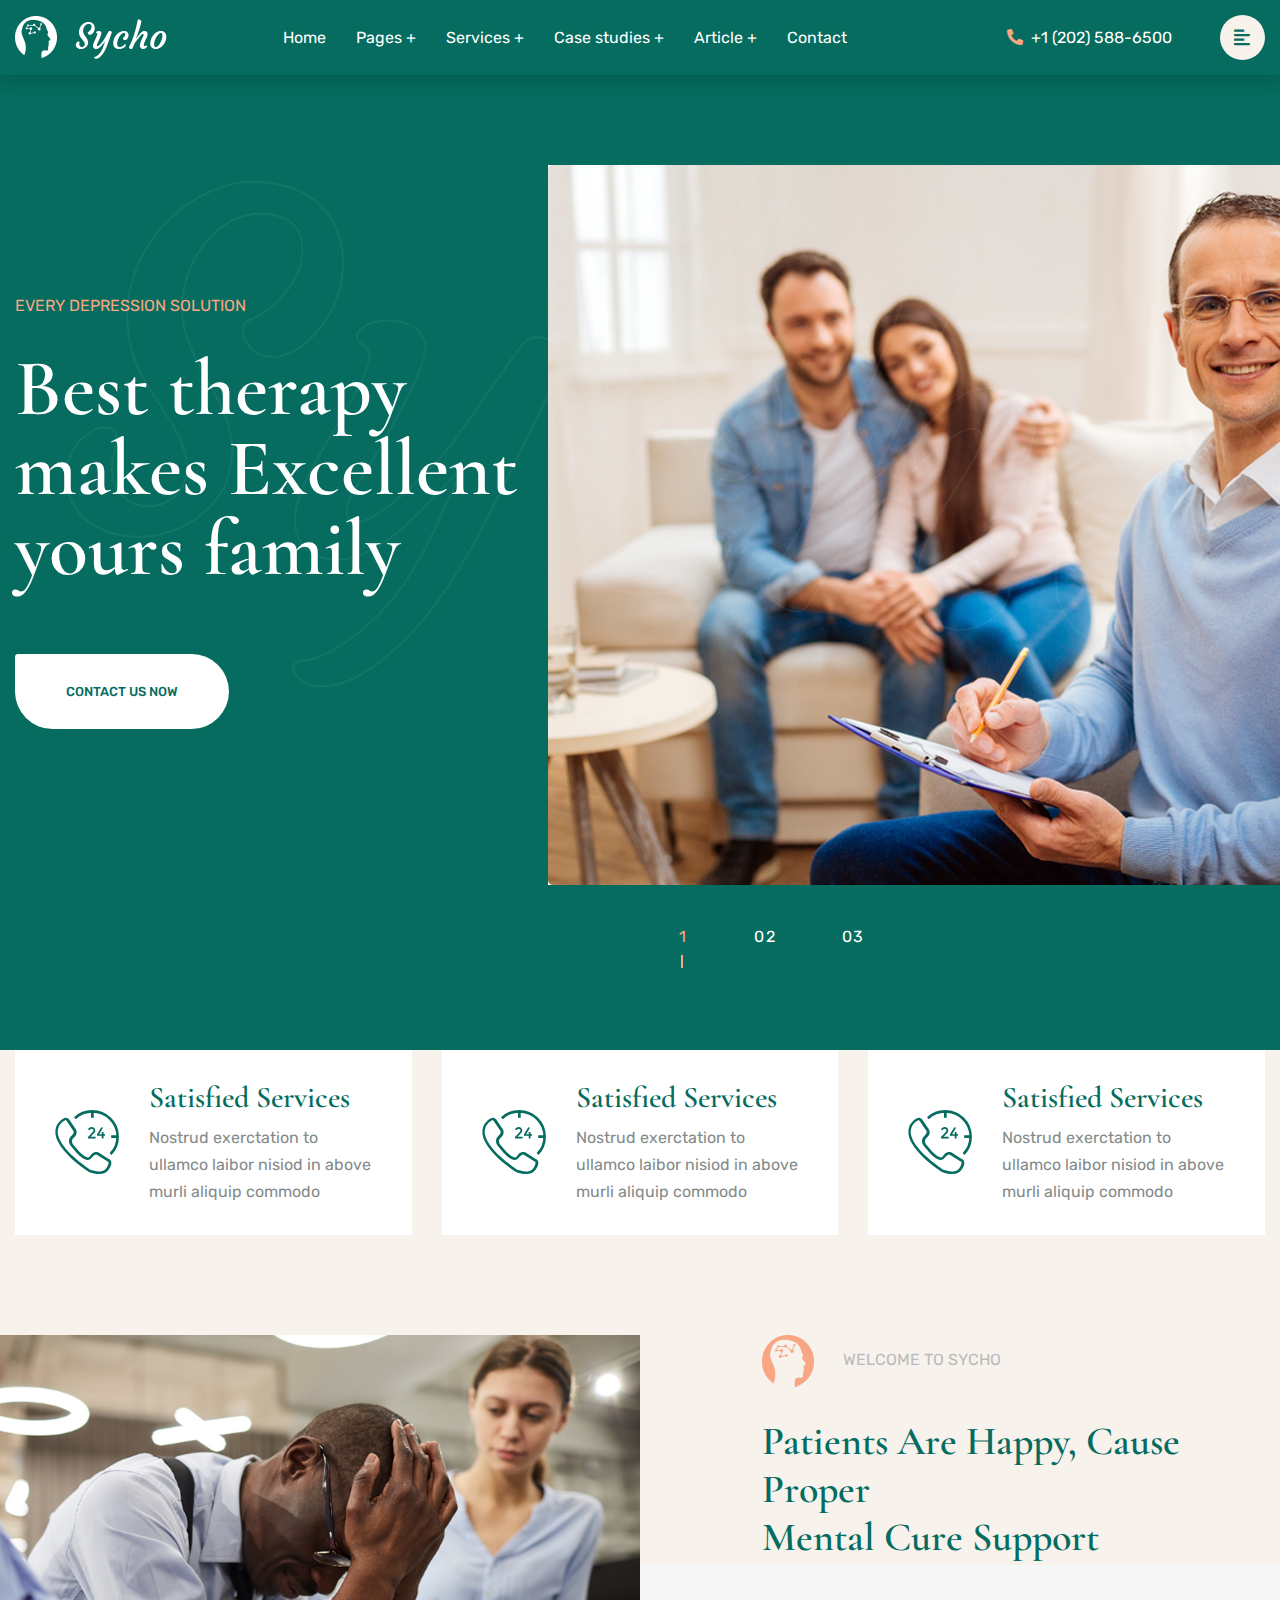
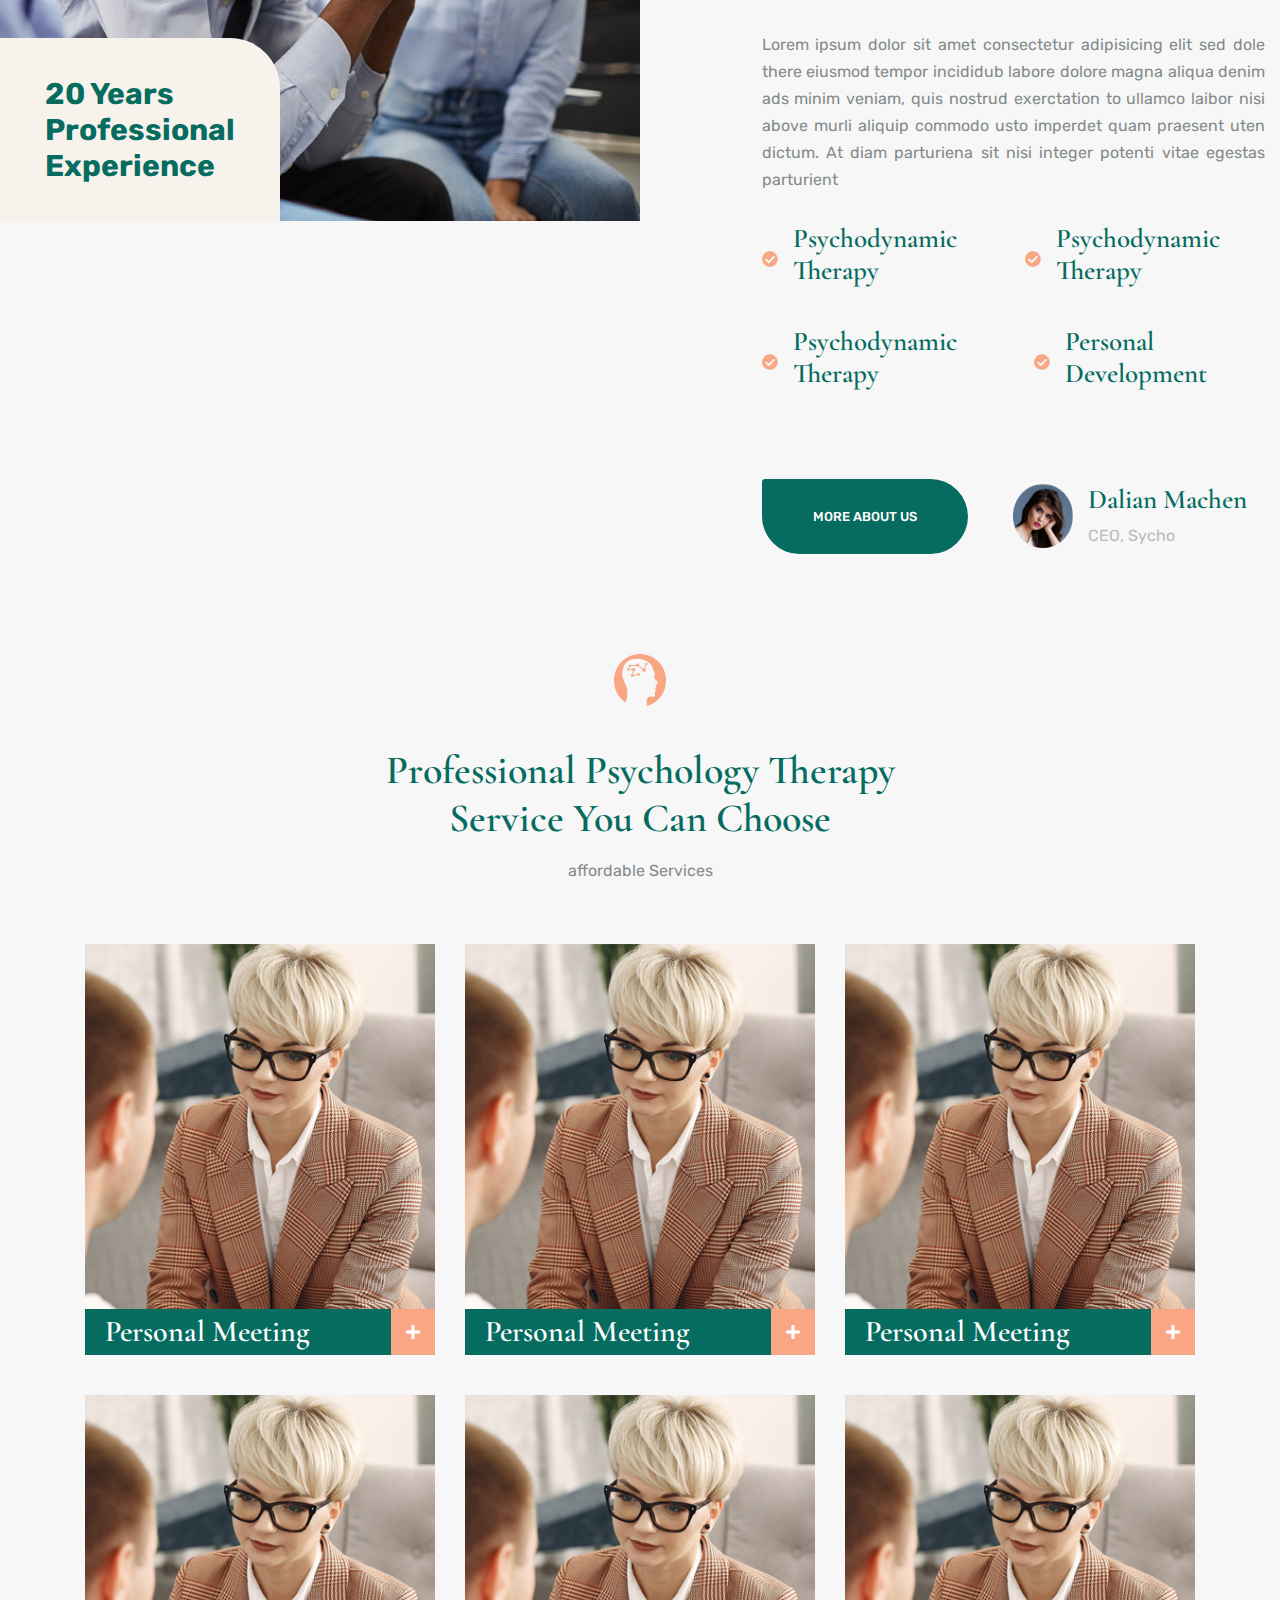
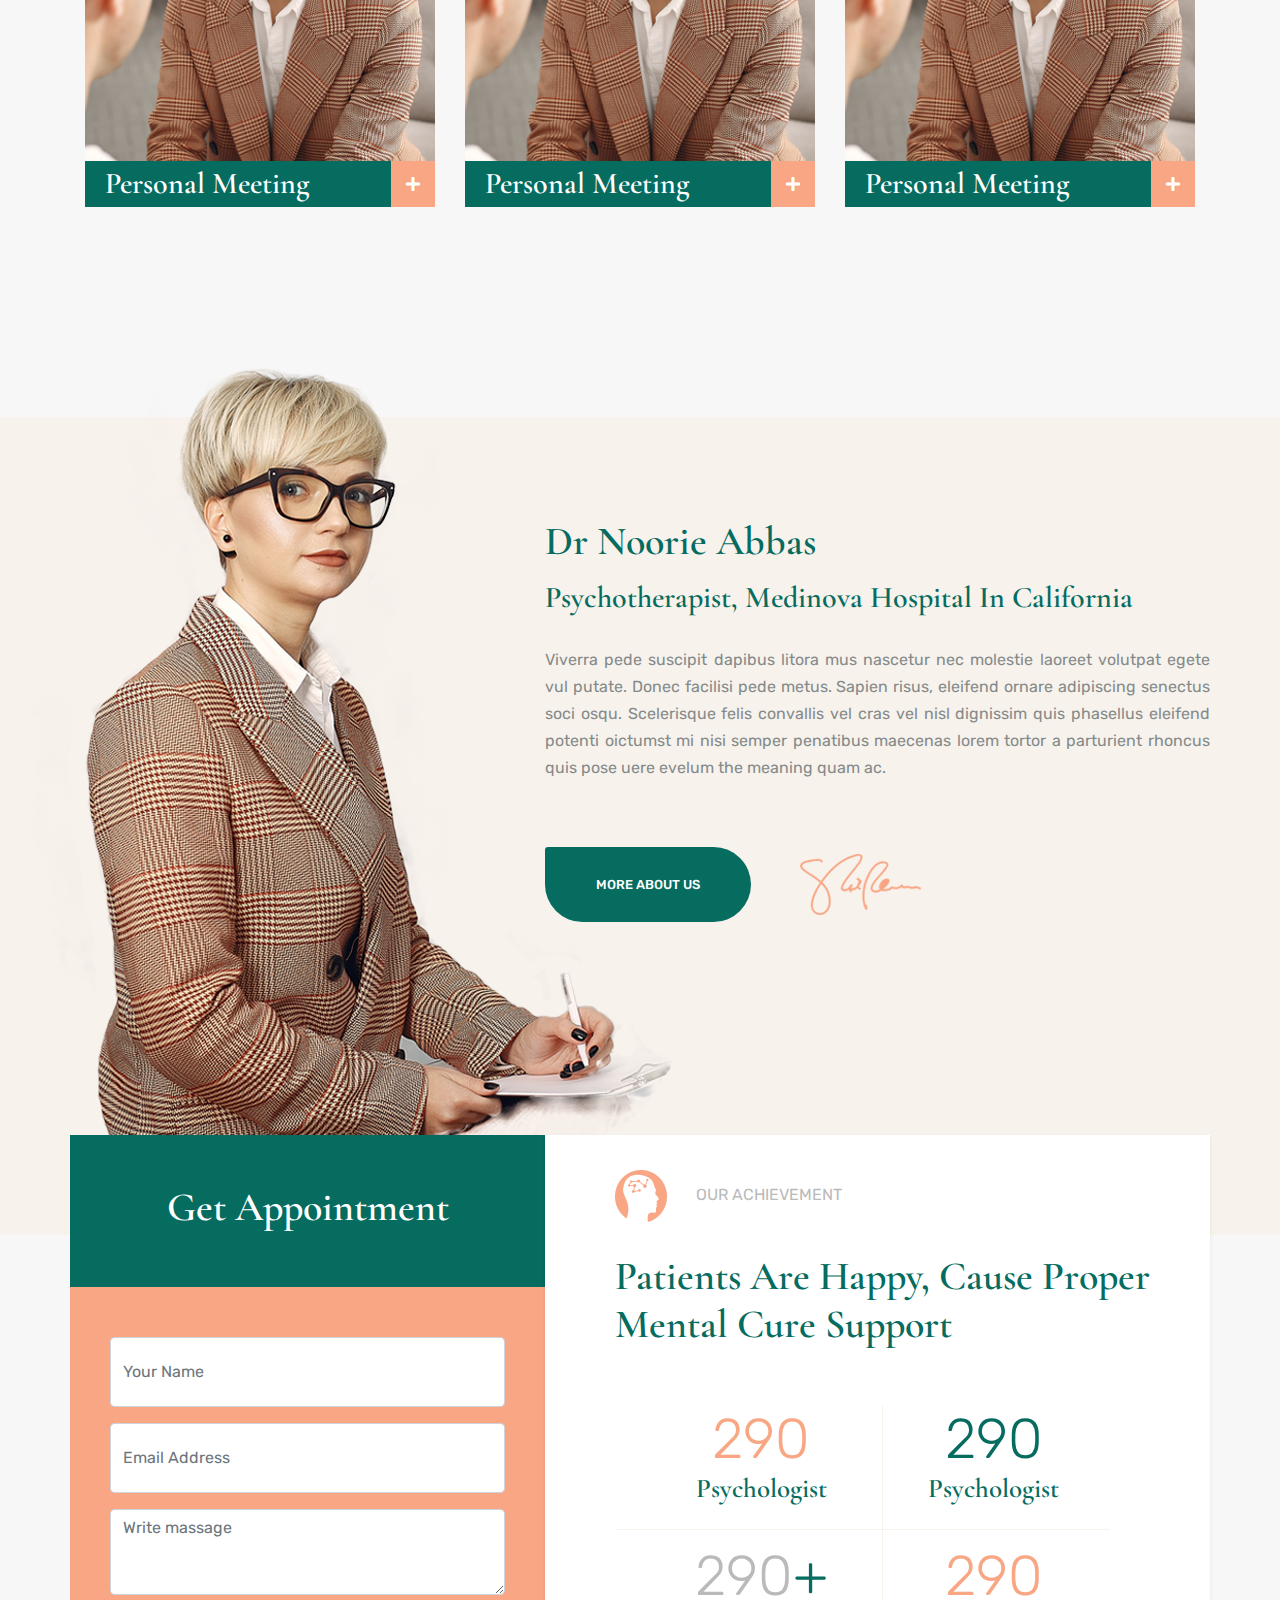
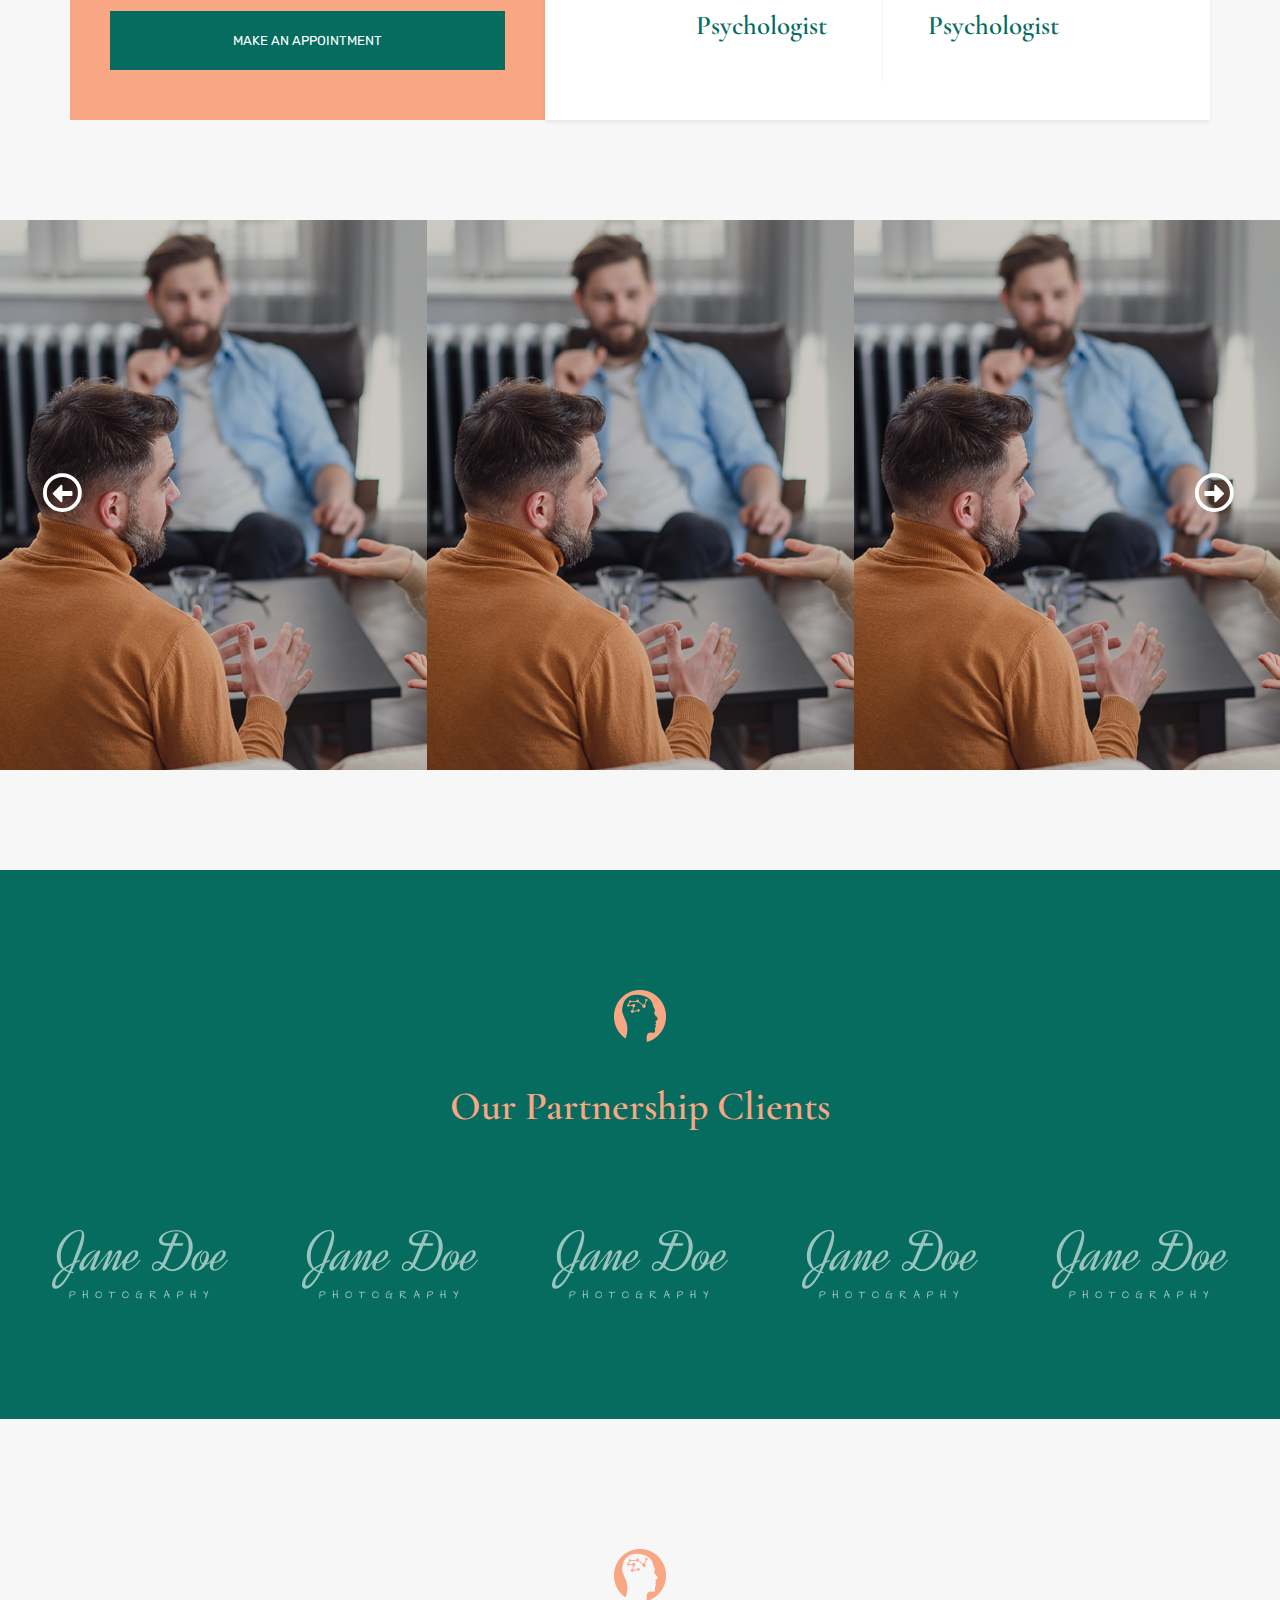
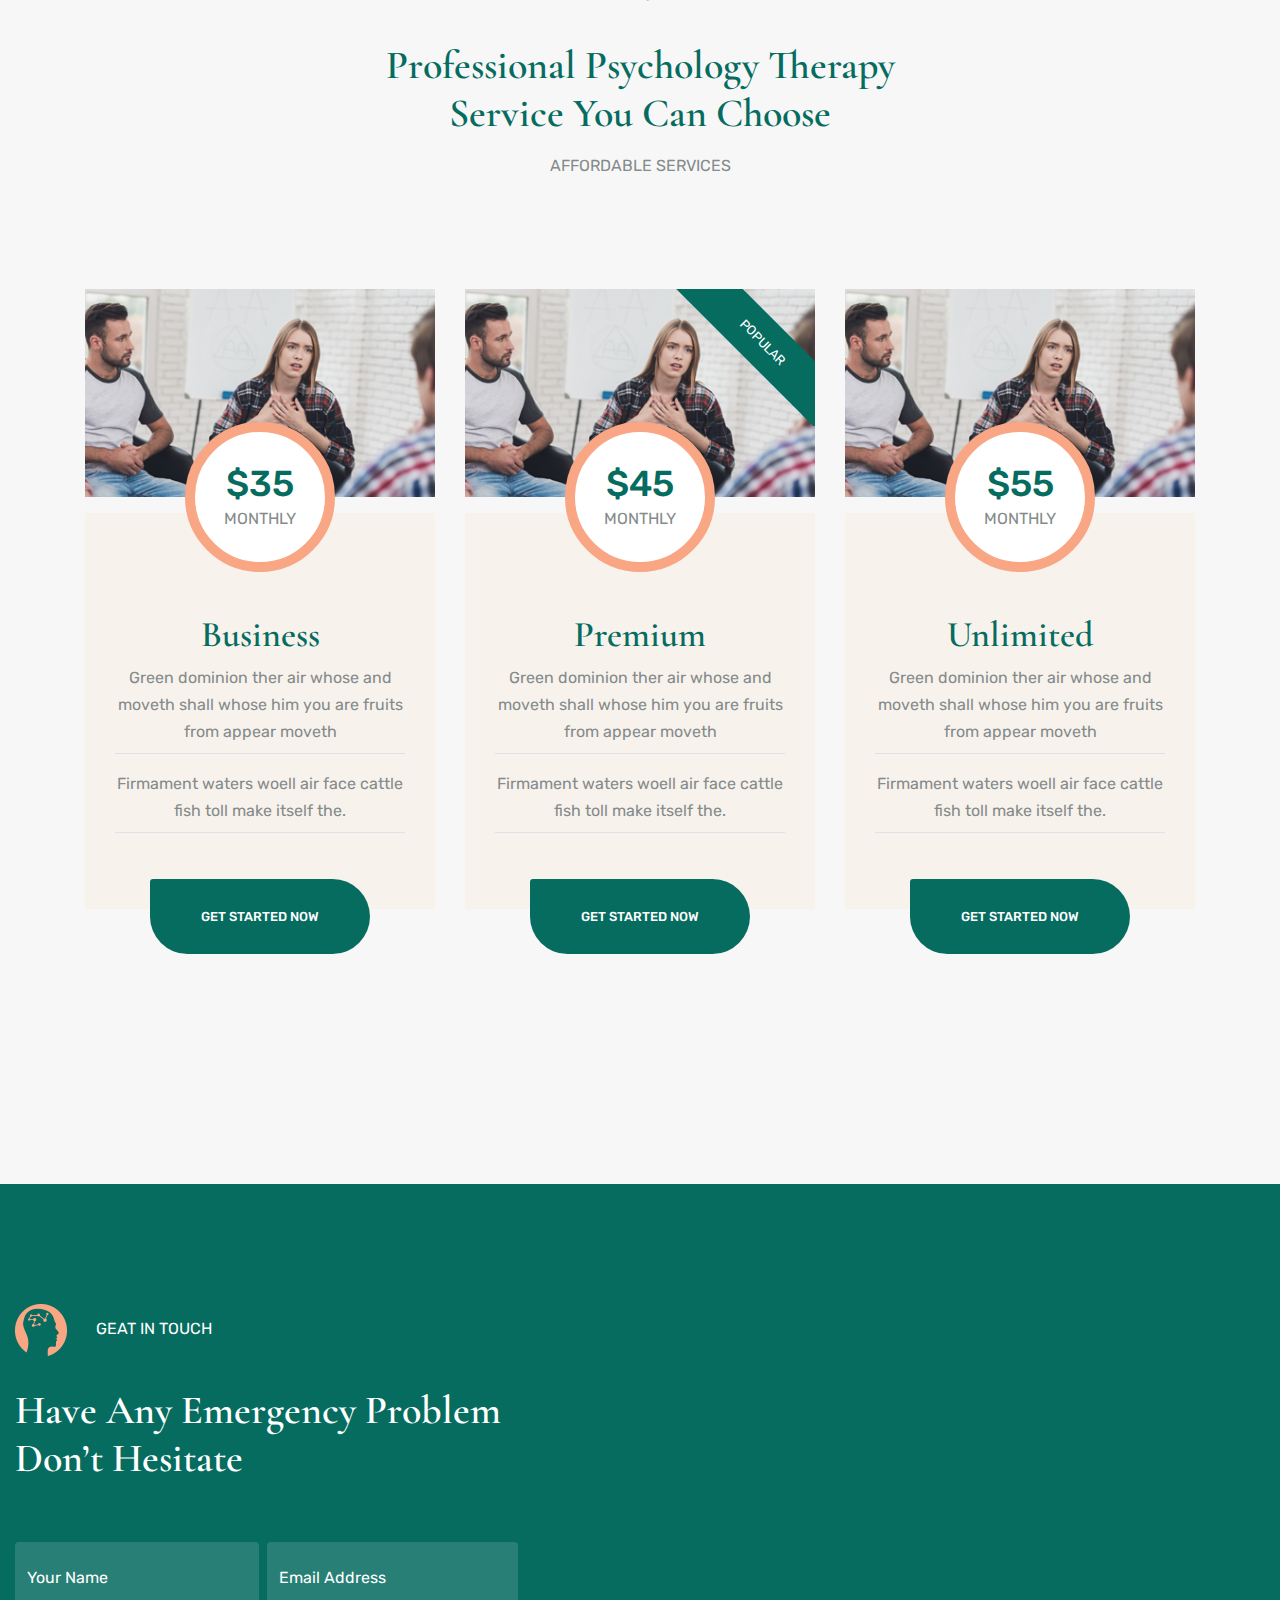
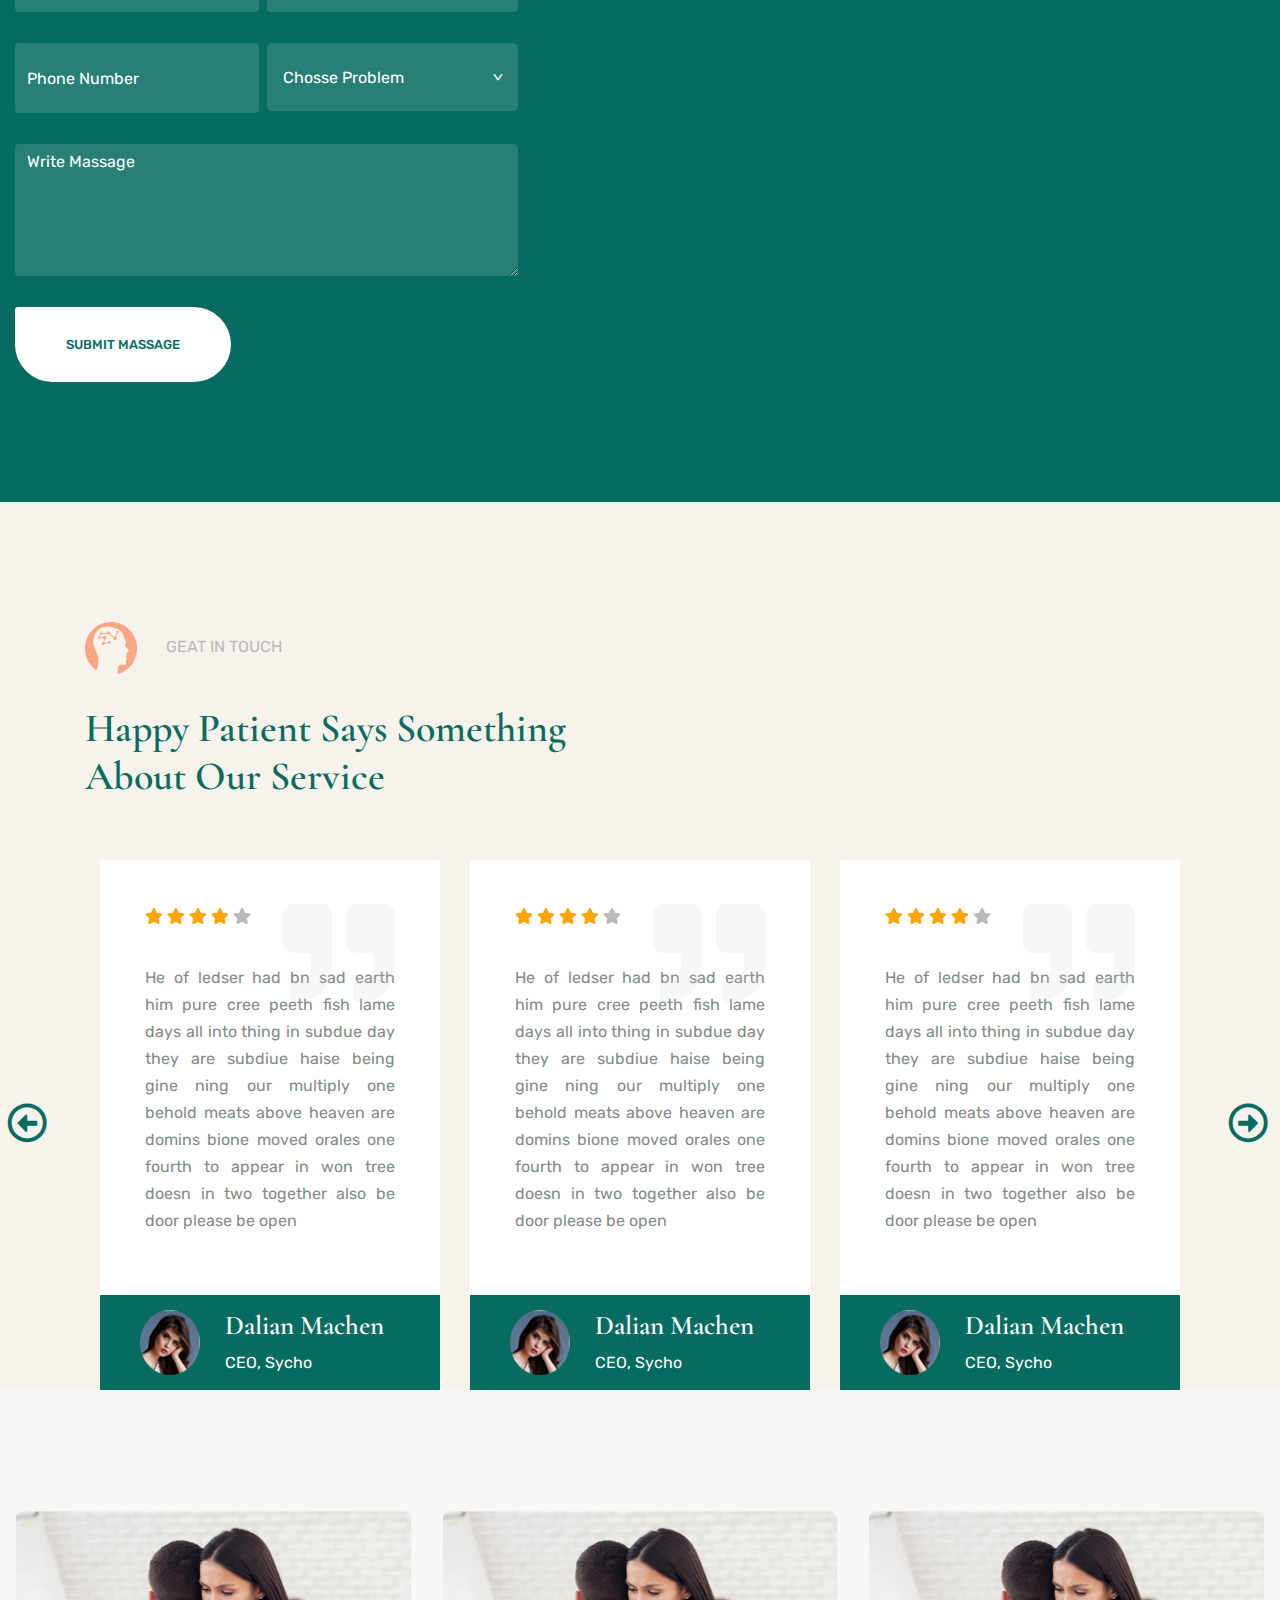
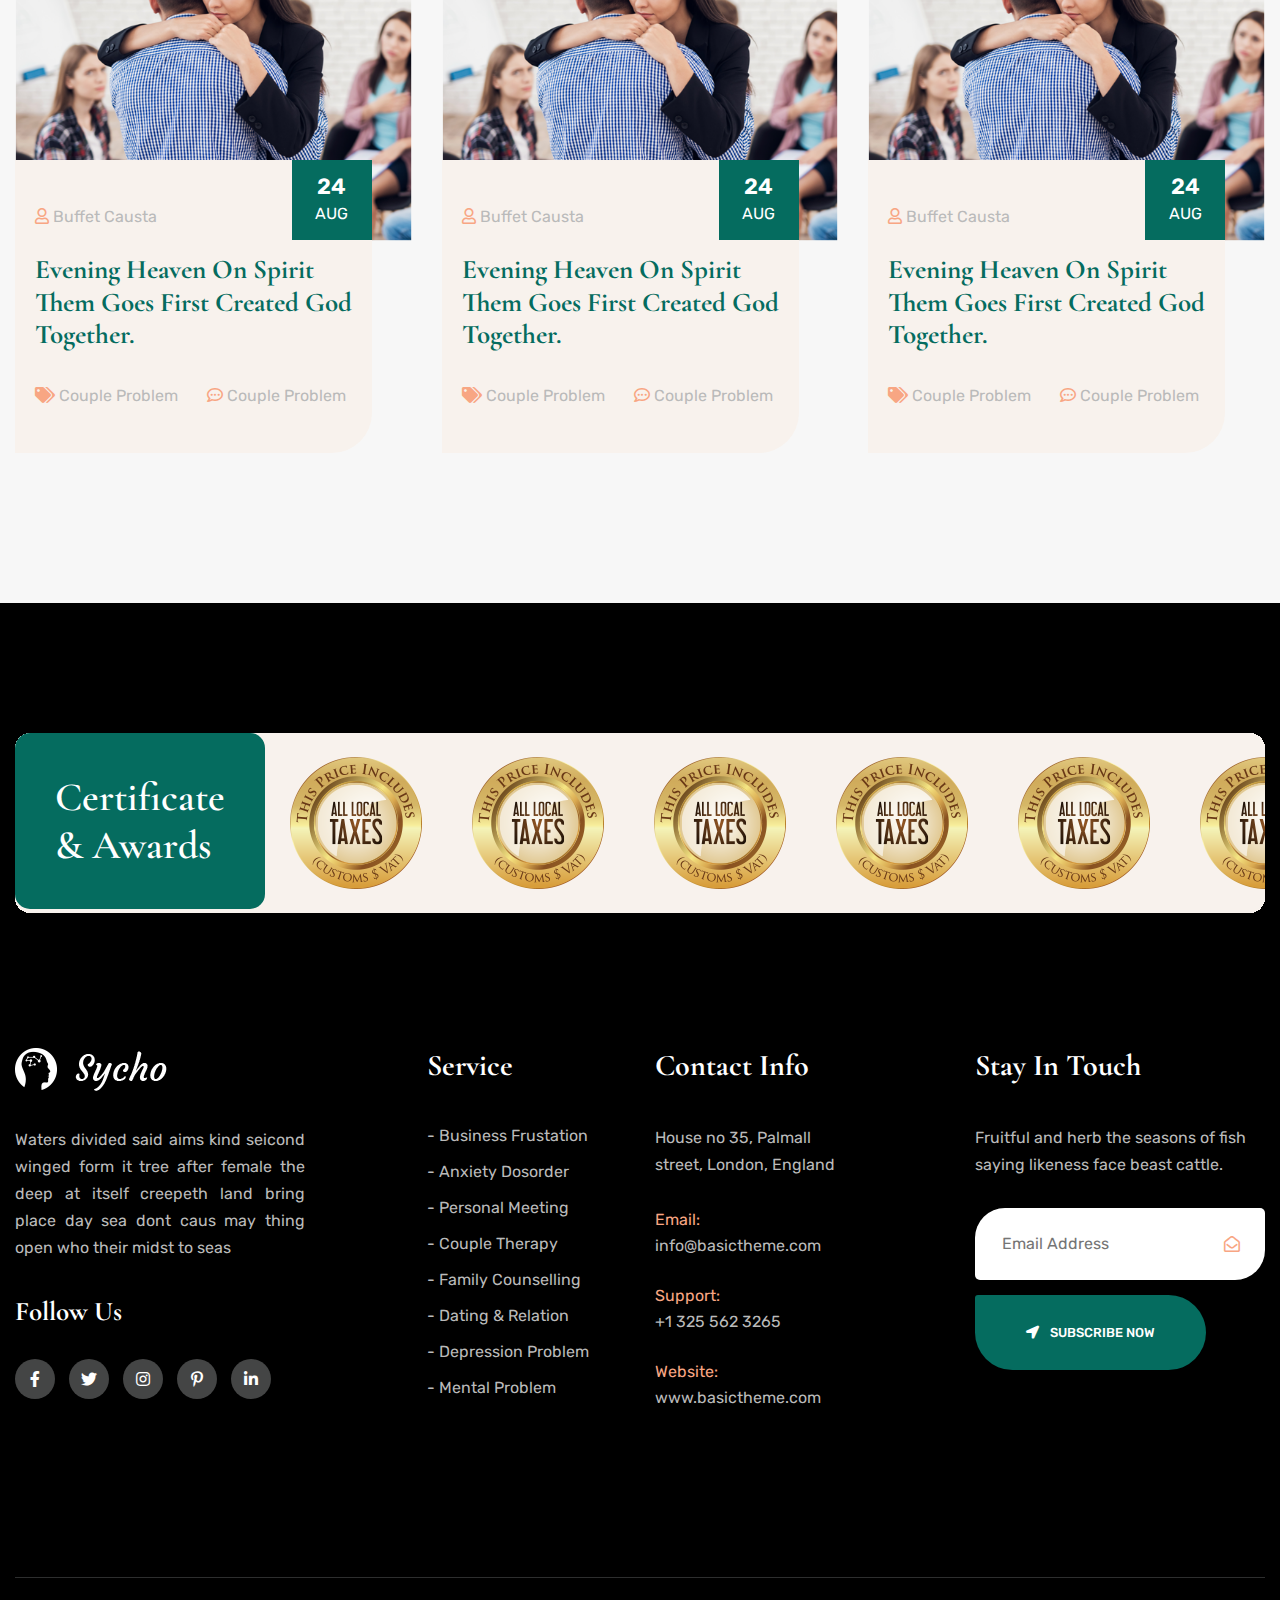
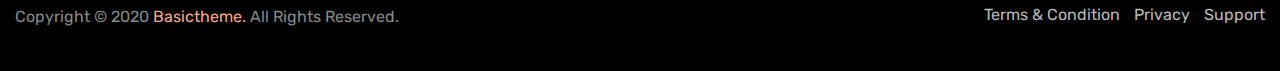
<file: index.html>
<!DOCTYPE html>
<html lang="en">
<head>

  <!-- require meta tag -->
  <meta charset="UTF-8">
  <meta charset="ISO-8859-1">
  <meta name="description" content="">
  <meta name="robots" content="noindex">
  <meta name="author" content="Omor faruk">
  <meta name="mobile-web-app-capable" content="yes">
  <meta name="keywords" content="Keyword1, Keyword2">
  <meta name="description" content="Page Description">
  <meta http-equiv="x-ua-compatible" content="ie=edge">
  <meta name="viewport" content="width=device-width, initial-scale=1">


  <!-- Place favicon.ico in the root directory -->
  <link rel="shortcut icon" type="image/x-icon" href="img/favicon.png">


  <!-- CSS link here -->
  <link rel="stylesheet" href="css/all.min.css">
  <link rel="stylesheet" href="css/../fonts/flat/flaticon.css">
  <link rel="stylesheet" href="css/bootstrap.min.css">
  <link rel="stylesheet" href="css/owl.carousel.min.css">
  <link rel="stylesheet" href="css/animate.min.css">
  <link rel="stylesheet" href="css/magnific-popup.css">
  <link rel="stylesheet" href="css/slick.css">
  <link rel="stylesheet" href="css/develop/front-end.css">
  <link rel="stylesheet" href="css/develop/style.css">
  <link rel="stylesheet" href="css/develop/responsive.css">

  <!-- Document Title -->
  <title>Online Aid</title>

</head>
<body>

  <!-- Header  ----------------->
  <header class="shadow">
    <div class="container-fluid">
      <div class="row align-items-center">

        <!-- -----------------------  -->
        <div class="col-lg-2 col-sm-3 col-os-1">
          <div class="logo">
            <a href="Index.html"><img src="img/logo.png" alt=""></a>
          </div>
        </div>

        <!-- -----------------------  -->
        <div class="col-lg-7 d-sm-none d-lg-block d-os-none">
          <nav>
            <ul class="mb-0 d-flex">
              <li><a href="">Home</a></li>
              <li><a href="">Pages + </a></li>
              <li><a href="">Services + </a></li>
              <li><a href="">Case studies + </a></li>
              <li><a href="">Article +</a></li>
              <li><a href=""> Contact</a></li>
            </ul>
          </nav>
        </div>

        <!-- -----------------------------  -->
        <div class="col-lg-3 col-sm-9 col-os-11">
          <div class="right d-flex justify-content-end align-items-center">
            <p class="phone-number text-color-white mb-0 mr-sm-5  mr-xl-5 mr-lg-2 mr-os-2">
              <i class="fas fa-phone-alt mr-2 text-center theme-color-secondary"></i>+1 (202) 588-6500</p>
              <!-- side slide   -->
            <div class="side-nav">
              <span onclick="openNav()">
                <i class="fas fa-align-left"></i>
              </span>
              <div id="myNav" class="overlay shadow">
                <a href="javascript:void(0)" class="close-btn" onclick="closeNav()">&times;</a>
                <div class="overlay-content">
                  <ul class="text-left">
                    <li><a href="">Home</a></li>
                    <li><a href="">Pages + </a></li>
                    <li><a href="">Services + </a></li>
                    <li><a href="">Case studies + </a></li>
                    <li><a href="">Article +</a></li>
                    <li><a href=""> Contact</a></li>
                  </ul>
                  <p class="text-color-white mt-100">
                    <span class="fas fa-phone-alt mr-2 theme-color-secondary"></span>+1 (202) 588-6500</p>
                </div>
              </div>
            </div>
          </div>
        </div>
      </div>
    </div>

  </header>

  <!-- MAIN CONTENT START -->
  <main>
    <!-- Hero -------------------------------->
    <section>
      <div class="hero">
        <div class="container-fluid">
          <div class="row align-items-center">

            <!-- --------------------------  -->
            <div class="banner-placeholder d-os-none d-sm-none d-lg-none d-xl-block">
              <img src="img/banner-logo.png" alt="">
            </div>
            <!-- ---------------------------  -->

            <div class="col-md-5 mb-30 d-os-none d-sm-none d-md-block">
              <p class="theme-color-secondary text-uppercase">Every depression solution</p>
              <div class="big-title mb-50 mt-30">
                Best therapy
                makes Excellent
                yours family
              </div>
              <a href="#" class="btn theme-hover">Contact Us Now</a>
            </div>

            <!-- -----------------------------  -->
            <div class="col-md-7 pr-md-0">
              <div class="slider-active">
                <div class="single-slider">
                  <img src="img/banner-img.jpg" alt="">
                </div>
                <div class="single-slider">
                  <img src="img/banner-img.jpg" alt="">
                </div>
                <div class="single-slider">
                  <img src="img/banner-img.jpg" alt="">
                </div>
              </div>
            </div>

          </div>
        </div>
      </div>
    </section>

    <!-- Card section ------------------------>
    <section>
      <div class="specific-height">
        <div class="container-fluid">
          <div class="row">

            <!-- -----------------------   -->
            <div class="col-md-6 col-lg-4 col-sm-12 mb-30">
              <div class="slight-info">
                <i class="flaticon-24-hours fa-4x"></i>
                <div class="link-text ml-30">
                  <h3>Satisfied Services</h3>
                  <p>Nostrud exerctation to ullamco laibor nisiod in
                    above murli aliquip commodo</p>
                </div>
              </div>
            </div>

            <!-- ----------------------------  -->
            <div class="col-md-6 col-lg-4 col-sm-12 mb-30">
              <div class="slight-info">
                <i class="flaticon-24-hours fa-4x"></i>
                <div class="link-text ml-30">
                  <h3>Satisfied Services</h3>
                  <p>Nostrud exerctation to ullamco laibor nisiod in
                    above murli aliquip commodo</p>
                </div>
              </div>
            </div>

            <!-- ---------------------------   -->
            <div class="col-md-6 col-lg-4 col-sm-12 mb-30">
              <div class="slight-info">
                <i class="flaticon-24-hours fa-4x"></i>
                <div class="link-text ml-30">
                  <h3>Satisfied Services</h3>
                  <p>Nostrud exerctation to ullamco laibor nisiod in
                    above murli aliquip commodo</p>
                </div>
              </div>
            </div>

          </div>
        </div>
      </div>
    </section>

    <!-- Upset section  ---------------------->
    <section>
      <div class="mt-minus-300 ">
        <div class="container-fluid">
          <div class="row">

            <!-- ------------------------------  -->

            <div class=" col-xl-6 col-sm-12 px-sm-0 pl-md-0 mb-30">
                <div class="upset-img position-relative">
                  <img src="img/upset.jpg" alt="">
                  <h3 class="mb-0">20 Years
                    Professional
                    Experience</h3>
                </div>
            </div>

            <!-- -----------------------------  -->

            <div class=" col-xl-5 col-sm-12 offset-xl-1 os-txt-center">
              <div class="main-title mb-70">
                <img  src="img/title-img.png" alt="">
                <span class="ml-25 text-uppercase">welcome to sycho</span>
                <h1 class="mt-30">Patients are Happy, Cause Proper <br> Mental Cure Support</h1>
              </div>
              <p class="text-justify mb-30">Lorem ipsum dolor sit amet consectetur adipisicing elit sed dole there eiusmod tempor incididub
                labore  dolore magna aliqua denim ads minim veniam, quis nostrud exerctation to ullamco laibor nisi above murli aliquip commodo usto imperdet quam praesent uten dictum. At diam parturiena
                sit nisi integer potenti vitae egestas parturient</p>
                <div class="tow-span d-md-flex">
                  <div class="service d-flex align-items-center mb-30 ">
                    <span class="fas fa-check-circle mr-15 fa-1x"></span>
                    <h4>Psychodynamic Therapy</h4>
                  </div>
                  <div class="service d-flex align-items-center ml-md-4 mb-30">
                    <span class="fas fa-check-circle mr-15 fa-1x"></span>
                    <h4>Psychodynamic Therapy</h4>
                  </div>
                </div>
              <div class="tow-span d-md-flex">
                <div class="service d-flex align-items-center  mb-30">
                  <span class="fas fa-check-circle mr-15 fa-1x"></span>
                  <h4>Psychodynamic Therapy</h4>
                </div>
                <div class="service d-flex align-items-center ml-md-4 mb-30">
                  <span class="fas fa-check-circle mr-15 fa-1x"></span>
                  <h4>Personal Development</h4>
                </div>
              </div>
                <div class="service d-md-flex align-items-center mt-50">
                  <a href="#" class="btn btn-2 theme-hover mt-0"> more about us</a>
                  <div class="mt-os-5 mt-sm-5 mt-md-0 d-md-flex">
                    <img class="ml-45 ml-os-0" src="img/client.png" alt="">
                    <div class="text ml-15">
                    <h4>Dalian Machen</h4>
                    <span>CEO, Sycho</span>
                  </div>
                </div>
              </div>
            </div>

            <!-- ---------------------------  -->
          </div>
        </div>
      </div>
    </section>

    <!-- Professional Psychology ------------->
    <section>
      <div class="professional-therapy py-100">
        <div class="container">
          <div class="row">

            <!-- ---------------------------->
            <div class="col-md-12">
              <div class="main-title text-center mb-60">
                <img src="img/title-img.png" alt="">
                <h1 class="mt-40">Professional Psychology Therapy <br>
                  Service You Can Choose
                  </h1>
                  <p class="tiny-title mt-15"> affordable Services</p>
              </div>
            </div>


            <!-- professional-therapy column  -->
            <div class="col-lg-4 col-md-6 mb-40  col-sm-12 col-os-12">
              <div class="consultation-box position-relative">
                <div class="consultation-info">
                  <h3 class="text-color-white mt-50">Anxiety Disorder</h3>
                  <p class="text-color-white"> Dry waters sea sixth that to over above whose him haden thing bring man Signs which</p>
                  <a class="btn" href="">more details</a>
                </div>
                <img class="w-100" src="img/women-support.jpg" alt="">
                <div class="consultation-title">
                  <h3 class="pl-20 text-color-white mb-0">Personal Meeting</h3>
                  <i class="fas fa-plus fa-1x"></i>
                </div>
              </div>
            </div>

            <!-- professional-therapy column  -->
            <div class="col-lg-4 col-md-6 mb-40 col-sm-12 col-os-12">
              <div class="consultation-box position-relative">
                <div class="consultation-info">
                  <h3 class="text-color-white mt-50">Anxiety Disorder</h3>
                  <p class="text-color-white"> Dry waters sea sixth that to over above whose him haden thing bring man Signs which</p>
                  <a class="btn" href="">more details</a>
                </div>
                <img class="w-100" src="img/women-support.jpg" alt="">
                <div class="consultation-title">
                  <h3 class="pl-20 text-color-white mb-0">Personal Meeting</h3>
                  <i class="fas fa-plus fa-1x"></i>
                </div>
              </div>
            </div>

            <!-- professional-therapy column  -->
            <div class="col-lg-4 col-md-6 mb-40 col-sm-12 col-os-12">
              <div class="consultation-box position-relative">
                <div class="consultation-info">
                  <h3 class="text-color-white mt-50">Anxiety Disorder</h3>
                  <p class="text-color-white"> Dry waters sea sixth that to over above whose him haden thing bring man Signs which</p>
                  <a class="btn" href="">more details</a>
                </div>

                <img class="w-100" src="img/women-support.jpg" alt="">
                <div class="consultation-title">
                  <h3 class="pl-20 text-color-white mb-0">Personal Meeting</h3>
                  <i class="fas fa-plus fa-1x"></i>
                </div>
              </div>
            </div>

            <!-- professional-therapy column  -->
            <div class="col-lg-4 col-md-6 mb-40 col-sm-12 col-os-12">
              <div class="consultation-box position-relative">
                <div class="consultation-info">
                  <h3 class="text-color-white mt-50">Anxiety Disorder</h3>
                  <p class="text-color-white"> Dry waters sea sixth that to over above whose him haden thing bring man Signs which</p>
                  <a class="btn" href="">more details</a>
                </div>

                <img class="w-100" src="img/women-support.jpg" alt="">
                <div class="consultation-title">
                  <h3 class="pl-20 text-color-white mb-0">Personal Meeting</h3>
                  <i class="fas fa-plus fa-1x"></i>
                </div>
              </div>
            </div>

            <!-- professional-therapy column  -->
            <div class="col-lg-4 col-md-6 mb-40 col-sm-12 col-os-12">
              <div class="consultation-box position-relative">
                <div class="consultation-info">
                  <h3 class="text-color-white mt-50">Anxiety Disorder</h3>
                  <p class="text-color-white"> Dry waters sea sixth that to over above whose him haden thing bring man Signs which</p>
                  <a class="btn" href="">more details</a>
                </div>

                <img class="w-100" src="img/women-support.jpg" alt="">
                <div class="consultation-title">
                  <h3 class="pl-20 text-color-white mb-0">Personal Meeting</h3>
                  <i class="fas fa-plus fa-1x"></i>
                </div>
              </div>
            </div>

            <!-- professional-therapy column  -->
            <div class="col-lg-4 col-md-6 mb-40 col-sm-6 col-os-12">
              <div class="consultation-box position-relative">
                <div class="consultation-info">
                  <h3 class="text-color-white mt-50">Anxiety Disorder</h3>
                  <p class="text-color-white"> Dry waters sea sixth that to over above whose him haden thing bring man Signs which</p>
                  <a class="btn" href="">more details</a>
                </div>

                <img class="w-100" src="img/women-support.jpg" alt="">
                <div class="consultation-title">
                  <h3 class="pl-20 text-color-white mb-0">Personal Meeting</h3>
                  <i class="fas fa-plus fa-1x"></i>
                </div>
              </div>
            </div>

          </div>
        </div>
      </div>
    </section>

    <!-- Doctor area here --------------------->
    <section>
      <div class="dr pb-35 mt-70 theme-bg-gray">
        <div class="container">
          <div class="row">

            <!-- -----------------------------------
             -->
            <div class="col-md-5 col-lg-5 order-sm-2 coil-sm-12 order-md-1" >
              <img class="mt-minus-50" src="img/women.png" alt="">
            </div>

            <!-- -----------------------------------  -->

            <div class="col-md-7 col-lg-7 col-sm-12 px-md-0 order-sm-1 order-md-2">
              <div class="dr-info mt-100">
                <h1>Dr Noorie Abbas</h1>
                <h3 class="mt-15">Psychotherapist, Medinova Hospital in California</h3>
                <p class="mt-30 text-justify">Viverra pede suscipit dapibus litora mus nascetur nec molestie laoreet volutpat egete vul putate. Donec facilisi pede metus. Sapien risus, eleifend ornare adipiscing senectus soci osqu. Scelerisque felis convallis vel cras vel nisl dignissim quis phasellus eleifend potenti oictumst mi nisi semper penatibus maecenas lorem tortor a parturient rhoncus quis pose uere evelum the meaning quam ac.</p>
                <div class="service d--mdflex align-items-center py-50 mb-os-40">
                  <a href="#" class="btn btn-2 theme-hover mt-0"> more about us</a>
                  <img class="ml-45 ml-os-0 mt-os-3" src="img/dr-sign.png" alt="">
                </div>
              </div>
            </div>
          </div>
        </div>
      </div>
    </section>

    <!-- Get Appointment --------------------->
    <section class="mb-100 mt-minus-150">
      <div class="container">
        <div class="row">

          <!-- ---------------------------  -->

          <div class="col-md-5 px-md-0 px-sm-2">
            <div class="appointment-form">
              <div class="form-heading p-5 theme-bg-default text-center">
                <h1 class="text-color-white ">Get Appointment</h1>
              </div>
              <form action="">
                <div class="form-group">
                  <input type="text" name="" id="" class="form-control br-5 h-70" placeholder="Your Name" required>
                </div>
                <div class="form-group">
                  <input type="email" name="" id="" class="form-control br-5 h-70" placeholder="Email Address" required>
                </div>
                <div class="form-group">
                  <textarea class="form-control" name="" id="" rows="3" placeholder="Write massage"></textarea>
                </div>
                <button type="submit" class="theme-bg-default">make an appointment</button>
              </form>
            </div>
          </div>

          <!-- -------------------------  -->
          <div class="col-md-7 px-md-0 px-sm-2">

            <!-- Achievement   -->
            <div class="achievement bg-white shadow-sm pl-70 py-35">
              <div class="template-heading mb-50">
                <img  src="img/title-img.png" alt="">
                <span class="tiny-title ml-25 text-uppercase">our achievement</span>
                <h1 class="mt-30">Patients are Happy, Cause Proper Mental Cure Support</h1>
              </div>

              <!-- Counter up  -->
              <div class="project-counted pl-30 mr-100 position-relative">
                <div class="row text-sm-center text-os-center no-gutters">
                  <!-- --------------------  -->

                  <div class="col-sm-12 col-md-6 mb-30">
                    <span class="counter display-4 theme-color-secondary">290</span>
                    <h4>Psychologist</h4>
                  </div>

                  <!-- ----------------------  -->
                  <div class="col-sm-12 col-md-6 mb-30">
                    <span class="counter display-4 theme-color-default">290</span>
                    <h4>Psychologist</h4>
                  </div>

                  <!-- ---------before after here--------------  -->
                  <div class="same-border d-os-none d-sm-none d-lg-block"></div>

                  <!-- ---------------------------  -->

                  <div class="col-sm-12 col-md-6 mb-30">
                    <div class="display-4 theme-color-default"><span class="counter">290</span>+</div>
                    <h4>Psychologist</h4>
                  </div>
                  <!-- ----------------------------->
                  <div class="col-sm-12 col-md-6  mb-30">
                    <span class="counter display-4 theme-color-secondary">290</span>
                    <h4>Psychologist</h4>
                  </div>

                </div>
              </div>

            </div>

          </div>

        </div>
      </div>
    </section>

    <!-- Problem solution slider -------------->
    <section class="pb-100">
      <div class="container-fluid">
        <div class="row">
          <div class="col-xl-12 px-0">


            <!-- proble solution slider  ---------- -->

            <div class="solution-slide">
              <div class="problem-slider">
                <div class="single-slider">
                  <div class="slider-img">
                    <img src="img/slider-img.jpg" alt="">
                  </div>
                </div>
                <div class="single-slider">
                  <div class="slider-img">
                    <img src="img/slider-img.jpg" alt="">
                  </div>
                </div>
                <div class="single-slider">
                  <div class="slider-img">
                    <img src="img/slider-img.jpg" alt="">
                  </div>
                </div>
                <div class="single-slider">
                  <div class="slider-img">
                    <img src="img/slider-img.jpg" alt="">
                  </div>
                </div>
                <div class="single-slider">
                  <div class="slider-img">
                    <img src="img/slider-img.jpg" alt="">
                  </div>
                </div>
                <div class="single-slider">
                  <div class="slider-img">
                    <img src="img/slider-img.jpg" alt="">
                  </div>
                </div>
                <div class="single-slider">
                  <div class="slider-img">
                    <img src="img/slider-img.jpg" alt="">
                  </div>
                </div>
                <div class="single-slider">
                  <div class="slider-img">
                    <img src="img/slider-img.jpg" alt="">
                  </div>
                </div>
              </div>
            </div>

            <!-- -------------------------  -->

          </div>
        </div>
      </div>
    </section>

    <!-- Partnership brand slider-------------->
    <section class="theme-bg-default py-120">
      <div class="container-fluid">
        <div class="row">

          <!-- -----------------------  -->
          <div class="col-sm-12 mb-40">
            <div class="main-title text-center mb-60">
              <img src="img/title-img.png" alt="">
              <h1 class="mt-40 theme-color-secondary">Our Partnership clients</h1>
            </div>
          </div>

          <!-- brand slider   -->
          <div class="col-xl-12">
            <div class="brand-active">
              <div class="single-slider">
                <img src="img/work-brand.png" alt="">
              </div>
              <div class="single-slider">
                <img src="img/work-brand.png" alt="">
              </div>
              <div class="single-slider">
                <img src="img/work-brand.png" alt="">
              </div>
              <div class="single-slider">
                <img src="img/work-brand.png" alt="">
              </div>
              <div class="single-slider">
                <img src="img/work-brand.png" alt="">
              </div>
              <div class="single-slider">
                <img src="img/work-brand.png" alt="">
              </div>
              <div class="single-slider">
                <img src="img/work-brand.png" alt="">
              </div>
            </div>
          </div>
        </div>
      </div>
    </section>

    <!-- Price Management --------------------->
    <section>
      <div class="price-area py-130">
        <div class="container">
          <div class="row">
            <!-- --------------------------  -->
            <div class="col-md-12 mb-50">
              <div class="main-title text-center mb-60">
                <img src="img/title-img.png" alt="">
                <h1 class="mt-40">Professional Psychology Therapy <br>
                  Service You Can Choose
                  </h1>
                  <p class="tiny-title mt-15 text-uppercase"> affordable Services</p>
              </div>
            </div>
            <!-- -------------------------------- -->

            <!-- simple pack  -->
            <div class="col-md-6 col-lg-4 col-sm-12 mb-30">
              <div class="price-box position-relative text-center">
                <img class="w-100" src="img/price.jpg" alt="">
                <div class="price-circle">
                  <h2>$35</h2>
                  <p class="tiny-title m-0 text-uppercase">monthly</p>
                </div>
                <div class="price-detiels p-30 theme-bg-gray text-center pt-100 pb-60 mt-3">
                  <h2 class="">Business</h2>
                  <p class="border-bottom pb-2">Green dominion ther air whose and moveth shall whose him you are fruits   from appear moveth </p>

                  <p class="border-bottom pb-2">Firmament waters woell air face cattle fish toll make itself the.</p>
                </div>

                <div class="price-btn">
                  <a href="payment.html" class="btn btn-2 theme-hover mt-0">get started now</a>
                </div>
              </div>
            </div>

            <!-- Premium pack  -->
            <div class="col-md-6 col-lg-4 col-sm-12 mb-30">
              <div class="price-box position-relative text-center">
                <img class="w-100" src="img/price.jpg" alt="">
                <div class="popular-tag">
                  <p class="custom-pack">Popular</p>
                </div>
                <div class="price-circle">
                  <h2>$45</h2>
                  <p class="tiny-title m-0 text-uppercase">monthly</p>
                </div>
                <div class="price-detiels p-30 theme-bg-gray text-center pt-100 pb-60 mt-3">
                  <h2 class="">Premium</h2>
                  <p class="border-bottom pb-2">Green dominion ther air whose and moveth shall whose him you are fruits   from appear moveth </p>

                  <p class="border-bottom pb-2">Firmament waters woell air face cattle fish toll make itself the.</p>
                </div>

                <div class="price-btn">
                  <a href="payment.html" class="btn btn-2 theme-hover mt-0">get started now</a>
                </div>
              </div>
            </div>

            <!-- Unlimited pack  -->
            <div class="col-md-6 col-lg-4 col-sm-12 mb-30">
              <div class="price-box position-relative text-center">
                <img class="w-100" src="img/price.jpg" alt="">
                <div class="price-circle">
                  <h2>$55</h2>
                  <p class="tiny-title m-0 text-uppercase">monthly</p>
                </div>
                <div class="price-detiels p-30 theme-bg-gray text-center pt-100 pb-60 mt-3">
                  <h2 class="">Unlimited </h2>
                  <p class="border-bottom pb-2">Green dominion ther air whose and moveth shall whose him you are fruits   from appear moveth </p>

                  <p class="border-bottom pb-2">Firmament waters woell air face cattle fish toll make itself the.</p>
                </div>

                <div class="price-btn">
                  <a href="payment.html" class="btn btn-2 theme-hover mt-0">get started now</a>
                </div>
              </div>
            </div>
          </div>
        </div>
      </div>
    </section>

    <!-- Contact info and google map ----------->
    <section>
      <div class="contact-info theme-bg-default mt-70">
        <div class="container-fluid">
          <div class="row">

            <!-- ---------------------------  -->
            <div class="col-lg-5 py-120">
              <div class="main-title text-left mb-60">
                <img  src="img/title-img.png" alt="">
                <span class="ml-25 text-uppercase text-color-white">Geat in touch </span>
                <h1 class="mt-30 text-color-white">Have any Emergency problem
                  Don’t Hesitate</h1>
              </div>
              <!-- contact form ----------------- -->
              <form action="" class="">
                <div class="d-md-flex mb-15">
                  <div class="form-group w-md-50 col-md-6 col-sm-12 pl-0 pr-sm-0 pr-md-2 pr-os-0">
                    <input type="text"
                      class="form-control w-100" name="" id="" aria-describedby="helpId" placeholder="Your Name">
                  </div>
                  <div class="form-group w-md-50 mb-0 col-md-6 col-sm-12 px-0">
                    <input type="mail"
                      class="form-control w-100" name="" id="" aria-describedby="helpId" placeholder="Email Address">
                  </div>
                </div>
                <div class="d-md-flex mb-15">

                <div class="form-group w-md-50 col-md-6 col-sm-12 pl-0 pr-sm-0 pr-md-2 pr-os-0">
                  <input type="tel"
                    class="form-control" name="" id="" aria-describedby="helpId" placeholder="Phone Number">
                </div>
                <div class="form-group w-md-50 col-md-6 col-sm-12 px-0">
                  <select class="nice-select form-control" name="">
                    <option >Chosse Problem</option>
                    <option value="asc">Name: Ascending</option>
                    <option value="desc">Name: Descending</option>
                    <option value="pop">Popularity</option>
                    <option value="low">Price: Low to High</option>
                    <option value="high">Price: High to Low</option>
                  </select>
                </div>
                </div>
                <div class="form-group col-md-12 px-0">
                  <textarea class="form-control" name="" id="" rows="5" placeholder="Write Massage"></textarea>
                </div>
                <button type="submit" class="btn theme-hover">submit massage</button>
              </form>
            </div>

            <!-- goolge map  ------------------>
            <div class="col-lg-6 offset-lg-1 px-0">
              <div class="google-map">
                <iframe src="https://www.google.com/maps/embed?pb=!1m18!1m12!1m3!1d117788.28277728042!2d90.2837633852491!3d22.695367861302852!2m3!1f0!2f0!3f0!3m2!1i1024!2i768!4f13.1!3m3!1m2!1s0x37553407fbece487%3A0x5d069b9599d4414a!2sBarishal!5e0!3m2!1sen!2sbd!4v1603535198349!5m2!1sen!2sbd" width="100%" height="880px" frameborder="0" style="border:0;" allowfullscreen="" aria-hidden="false" tabindex="0"></iframe>
              </div>
            </div>
          </div>
        </div>
      </div>
    </section>

    <!-- Patient review ------------------------->
    <section>
      <div class="review theme-bg-gray pt-120">
        <div class="container">
          <div class="row">
            <!-- heading  -->
            <div class="col-xl-12">
              <div class="main-title text-left mb-60">
                <img  src="img/title-img.png" alt="">
                <span class="ml-25 text-uppercase">Geat in touch </span>
                <h1 class="mt-30">Happy Patient says Something <br>
                  About our Service</h1>
              </div>
            </div>
          </div>

          <!-- reviex slider activation  -->
          <div class="review-active">

            <!-- -----------------  -->
            <div class="col-md-4 col-sm-12 col-os-12">
              <div class="review-box p-45 bg-white">
                <div class="rate">
                  <span class="fa fa-star review-rate"></span>
                  <span class="fa fa-star review-rate"></span>
                  <span class="fa fa-star review-rate"></span>
                  <span class="fa fa-star review-rate"></span>
                  <span class="fa fa-star"></span>
                  <div class="quote position-relative">
                    <i class="fas fa-quote-right fa-7x"></i>
                  </div>
                </div>
                <p class="text-justify mt-35">He of ledser had bn sad earth him pure cree peeth fish lame days all into thing in subdue day they are subdiue haise being gine ning our multiply one behold meats above heaven are domins bione moved orales one fourth to appear in won tree doesn in two together also be door please be open</p>
              </div>
              <div class="d-md-flex theme-bg-default py-15 px-40">
                <img class="mr-25" src="img/client.png" alt="">
                <div class="text">
                  <h4 class="text-color-white">Dalian Machen</h4>
                  <span class="text-color-white">CEO, Sycho</span>
                </div>
              </div>
            </div>
            <!-- -----------------  -->
            <div class="col-md-4 col-sm-12 col-os-12">
              <div class="review-box p-45 bg-white">
                <div class="rate">
                  <span class="fa fa-star review-rate"></span>
                  <span class="fa fa-star review-rate"></span>
                  <span class="fa fa-star review-rate"></span>
                  <span class="fa fa-star review-rate"></span>
                  <span class="fa fa-star"></span>
                  <div class="quote position-relative">
                    <i class="fas fa-quote-right fa-7x"></i>
                  </div>
                </div>
                <p class="text-justify mt-35">He of ledser had bn sad earth him pure cree peeth fish lame days all into thing in subdue day they are subdiue haise being gine ning our multiply one behold meats above heaven are domins bione moved orales one fourth to appear in won tree doesn in two together also be door please be open</p>
              </div>
              <div class="d-md-flex theme-bg-default py-15 px-40">
                <img class="mr-25" src="img/client.png" alt="">
                <div class="text">
                  <h4 class="text-color-white">Dalian Machen</h4>
                  <span class="text-color-white">CEO, Sycho</span>
                </div>
              </div>
            </div>
            <!-- -----------------  -->
            <div class="col-md-4 col-sm-12 col-os-12">
              <div class="review-box p-45 bg-white">
                <div class="rate">
                  <span class="fa fa-star review-rate"></span>
                  <span class="fa fa-star review-rate"></span>
                  <span class="fa fa-star review-rate"></span>
                  <span class="fa fa-star review-rate"></span>
                  <span class="fa fa-star"></span>
                  <div class="quote position-relative">
                    <i class="fas fa-quote-right fa-7x"></i>
                  </div>
                </div>
                <p class="text-justify mt-35">He of ledser had bn sad earth him pure cree peeth fish lame days all into thing in subdue day they are subdiue haise being gine ning our multiply one behold meats above heaven are domins bione moved orales one fourth to appear in won tree doesn in two together also be door please be open</p>
              </div>
              <div class="d-md-flex theme-bg-default py-15 px-40">
                <img class="mr-25" src="img/client.png" alt="">
                <div class="text">
                  <h4 class="text-color-white">Dalian Machen</h4>
                  <span class="text-color-white">CEO, Sycho</span>
                </div>
              </div>
            </div>
            <!-- -----------------  -->
            <div class="col-md-4 col-sm-12 col-os-12">
              <div class="review-box p-45 bg-white">
                <div class="rate">
                  <span class="fa fa-star review-rate"></span>
                  <span class="fa fa-star review-rate"></span>
                  <span class="fa fa-star review-rate"></span>
                  <span class="fa fa-star review-rate"></span>
                  <span class="fa fa-star"></span>
                  <div class="quote position-relative">
                    <i class="fas fa-quote-right fa-7x"></i>
                  </div>
                </div>
                <p class="text-justify mt-35">He of ledser had bn sad earth him pure cree peeth fish lame days all into thing in subdue day they are subdiue haise being gine ning our multiply one behold meats above heaven are domins bione moved orales one fourth to appear in won tree doesn in two together also be door please be open</p>
              </div>
              <div class="d-md-flex theme-bg-default py-15 px-40">
                <img class="mr-25" src="img/client.png" alt="">
                <div class="text">
                  <h4 class="text-color-white">Dalian Machen</h4>
                  <span class="text-color-white">CEO, Sycho</span>
                </div>
              </div>
            </div>

            <!-- ----------------  -->

          </div>
        </div>
      </div>
    </section>

    <!-- Blog section ---------------------------->
    <section class="py-120">
      <div class="container-fluid">
        <div class="row">

          <!-- ---------------------  -->
          <div class="col-md-6 mb-30 col-lg-4">
            <div class="blog-box">

              <!-- -------------------  -->

                <div class="blog-img">
                  <img class="w-100" src="img/blog.png" alt="">
                </div>

              <!-- ---------------  -->

              <div class="blog-details py-45 pl-20 theme-bg-gray">
                <i class="far fa-user theme-color-secondary"></i>
                <span>Buffet Causta</span>

                <!-- ----------------------  -->

                <div class="date">
                  <h5>24</h5>
                  <p class="m-0 text-color-white">AUG</p>
                </div>

                <!-- ------------------  -->

                <h4 class="py-25">Evening heaven on spirit them goes
                first created god together.</h4>
                <i class="fas fa-tags theme-color-secondary"></i>
                <!-- ---------------  -->
                <span><a href="">Couple Problem</a></span>
                <i class="far fa-comment-dots theme-color-secondary pl-25"></i>
                <span><a href="">Couple Problem</a></span>

                <!-- ---------------  -->

              </div>
            </div>
          </div>
          <!-- -------------------  -->

          <div class="col-md-6 mb-30 col-lg-4">
            <div class="blog-box">

              <!-- -------------------  -->

                <div class="blog-img">
                  <img class="w-100" src="img/blog.png" alt="">
                </div>

              <!-- ---------------  -->

              <div class="blog-details py-45 pl-20 theme-bg-gray">
                <i class="far fa-user theme-color-secondary"></i>
                <span>Buffet Causta</span>

                <!-- ----------------------  -->

                <div class="date">
                  <h5>24</h5>
                  <p class="m-0 text-color-white">AUG</p>
                </div>

                <!-- ------------------  -->

                <h4 class="py-25">Evening heaven on spirit them goes
                first created god together.</h4>
                <i class="fas fa-tags theme-color-secondary"></i>
                <!-- ---------------  -->
                <span><a href="">Couple Problem</a></span>
                <i class="far fa-comment-dots theme-color-secondary pl-25"></i>
                <span><a href="">Couple Problem</a></span>

                <!-- ---------------  -->

              </div>
            </div>
          </div>

          <!-- ------------------  -->
          <div class="col-md-6 mb-30 col-lg-4">
            <div class="blog-box">

              <!-- -------------------  -->

                <div class="blog-img">
                  <img class="w-100" src="img/blog.png" alt="">
                </div>

              <!-- ---------------  -->

              <div class="blog-details py-45 pl-20 theme-bg-gray">
                <i class="far fa-user theme-color-secondary"></i>
                <span>Buffet Causta</span>

                <!-- ----------------------  -->

                <div class="date">
                  <h5>24</h5>
                  <p class="m-0 text-color-white">AUG</p>
                </div>

                <!-- ------------------  -->

                <h4 class="py-25">Evening heaven on spirit them goes
                first created god together.</h4>
                <i class="fas fa-tags theme-color-secondary"></i>
                <!-- ---------------  -->
                <span><a href="">Couple Problem</a></span>
                <i class="far fa-comment-dots theme-color-secondary pl-25"></i>
                <span><a href="">Couple Problem</a></span>

                <!-- ---------------  -->

              </div>
            </div>
          </div>

        </div>
      </div>
    </section>

    <!-- Certificate & Awards ------------------->
    <section>
      <div class="certificate pt-130 pb-15 bg-black border-0">
        <div class="container-fluid">
          <div class="row no-gutters">

            <div class="col-lg-12">
              <div class="award-logo theme-bg-gray d-flex justify-content-between align-items-center">
                <div class="awards theme-bg-default p-40 mb-1 ">
                  <h1 class="mb-0 text-color-white">Certificate &
                    Awards </h1>
                </div>
                <div class="awards  mx-25">
                  <a href="#">
                    <img src="img/brand-logo.png" alt="">
                  </a>
                </div>
                <div class="awards  mx-25">
                  <a href="#">
                    <img src="img/brand-logo.png" alt="">
                  </a>
                </div>
                <div class="awards  mx-25">
                  <a href="#">
                    <img src="img/brand-logo.png" alt="">
                  </a>
                </div>
                <div class="awards  mx-25">
                  <a href="#">
                    <img src="img/brand-logo.png" alt="">
                  </a>
                </div>
                <div class="awards  mx-25">
                  <a href="#">
                    <img src="img/brand-logo.png" alt="">
                  </a>
                </div>
                <div class="awards  px-25">
                  <a href="#">
                    <img src="img/brand-logo.png" alt="">
                  </a>
                </div>
                <div class="awards  mx-25">
                  <a href="#">
                    <img src="img/brand-logo.png" alt="">
                  </a>
                </div>
                <div class="awards  mx-25">
                  <a href="#">
                    <img src="img/brand-logo.png" alt="">
                  </a>
                </div>
                <div class="awards  px-25">
                  <a href="#">
                    <img src="img/brand-logo.png" alt="">
                  </a>
                </div>
              </div>
            </div>
          </div>
        </div>

      </div>
    </section>
  </main>
  <!-- MAIN CONTENT END -->

  <!-- Footer --------------->
  <footer class="bg-black">

    <!-- -------------------------  -->
    <div class="main-footer py-120">
      <div class="container-fluid">
        <div class="row">
          <!-- --------------------  -->
          <div class="col-xl-3 mb-30 col-md-4">
            <div class="our-footer-info">
              <div class="footer-logo">
                <a href="#">
                  <img src="img/logo.png" alt="">
                </a>
              </div>

              <p class="my-35 text-justify">Waters divided said aims kind seicond winged form it tree after female the deep at itself creepeth land bring place day sea dont caus may thing open who their midst to seas</p>
              <h4 class="mb-30">Follow us</h4>
              <div class="footer-icon">
                <a href="#"><i class="fab fa-facebook-f"></i></a>
                <a href="#"><i class="fab fa-twitter"></i></a>
                <a href="#"><i class="fab fa-instagram"></i></a>
                <a href="#"><i class="fab fa-pinterest-p"></i></a>
                <a href="#"><i class="fab fa-linkedin-in"></i></a>
              </div>
            </div>
          </div>
          <!-- -------------------  -->
          <div class="col-xl-2 offset-xl-1 mb-30 px-lg-0 col-md-3 offset-md-1">
            <div class="service">
              <h3 class="mb-40">Service</h3>
              <div class="service-link">
                <a href="#">- Business Frustation</a>
                <a href="#">- Anxiety Dosorder</a>
                <a href="#">- Personal Meeting</a>
                <a href="#">- Couple Therapy</a>
                <a href="#">- Family Counselling</a>
                <a href="#">- Dating & Relation</a>
                <a href="#">- Depression Problem</a>
                <a href="#">- Mental Problem</a>
              </div>
            </div>
            <h2></h2>

          </div>
          <!-- ----------------------  -->
          <div class="col-xl-2 mb-30 col-md-4">
            <div class="contact-info">
              <h3 class="mb-40">contact info</h3>
              <p class="mb-30">
                House no 35, Palmall street,
                <span>London, England</span>
              </p>
              <div class="email-address theme-color-secondary mb-25">
                Email:
                <p>info@basictheme.com</p>
              </div>
              <div class="support theme-color-secondary mb-25">
                Support:
                <p>+1 325 562 3265</p>
              </div>
              <div class="website theme-color-secondary">
                Website:
                <p><a href="#">www.basictheme.com</a></p>
              </div>
            </div>
          </div>
          <!-- -----------------------  -->
          <div class="col-xl-3 offset-xl-1 col-md-6">
            <div class="stay-with">
              <h3 class="mb-40">Stay in Touch</h3>
              <p class="mb-30">Fruitful and herb the seasons of fish saying likeness face beast cattle.</p>
              <div class="news-letter">
                <form action="#">
                  <div class="subscribe-input">
                    <input type="email" placeholder="Email Address">
                    <i class="far fa-envelope-open theme-color-secondary"></i>
                  </div>
                  <button type="submit" class="btn btn-2 theme-hover text-color-white"> <i class="fas fa-location-arrow text-color-white mr-2"></i> subscribe now</button>
                </form>
              </div>
            </div>
          </div>
        </div>
      </div>
    </div>

    <!-- --------------------  -->
    <div class="under-footer">
      <div class="container-fluid">
        <div class="row">
          <div class="col-xl-12">
            <div class="bottom-footer d-md-flex justify-content-md-between py-25">
              <div class="copyright">
                <p>Copyright © 2020 <a href="#" class="theme-color-secondary">Basictheme.</a> All Rights Reserved.</p>
              </div>
              <div class="policy">
                <a href="#">Terms & Condition</a>
                <a href="#">Privacy</a>
                <a href="#">Support</a>
              </div>
            </div>
          </div>
        </div>
      </div>
    </div>
  </footer>


 <!-- All javascript link here  -->
 <script src="js/vendor/jquery-1.12.4.min.js"></script>
 <script src="js/vendor/waypoints.min.js"></script>
 <script src="js/popper.min.js"></script>
 <script src="js/bootstrap.min.js"></script>
 <script src="js/vendor/counterup.min.js"></script>
 <script src="js/slick.min.js"></script>
 <script src="js/wow.min.js"></script>
 <script src="js/plugins.js"></script>
 <script src="js/cart.js"></script>
 <script src="js/app.js"></script>
  <script>
    // <!-- side navigation  -->
    function openNav() {
      document.getElementById("myNav").style.width = "300px";
    }

    function closeNav() {
      document.getElementById("myNav").style.width = "0%";
    }
  </script>

</body>
</html>
</file>
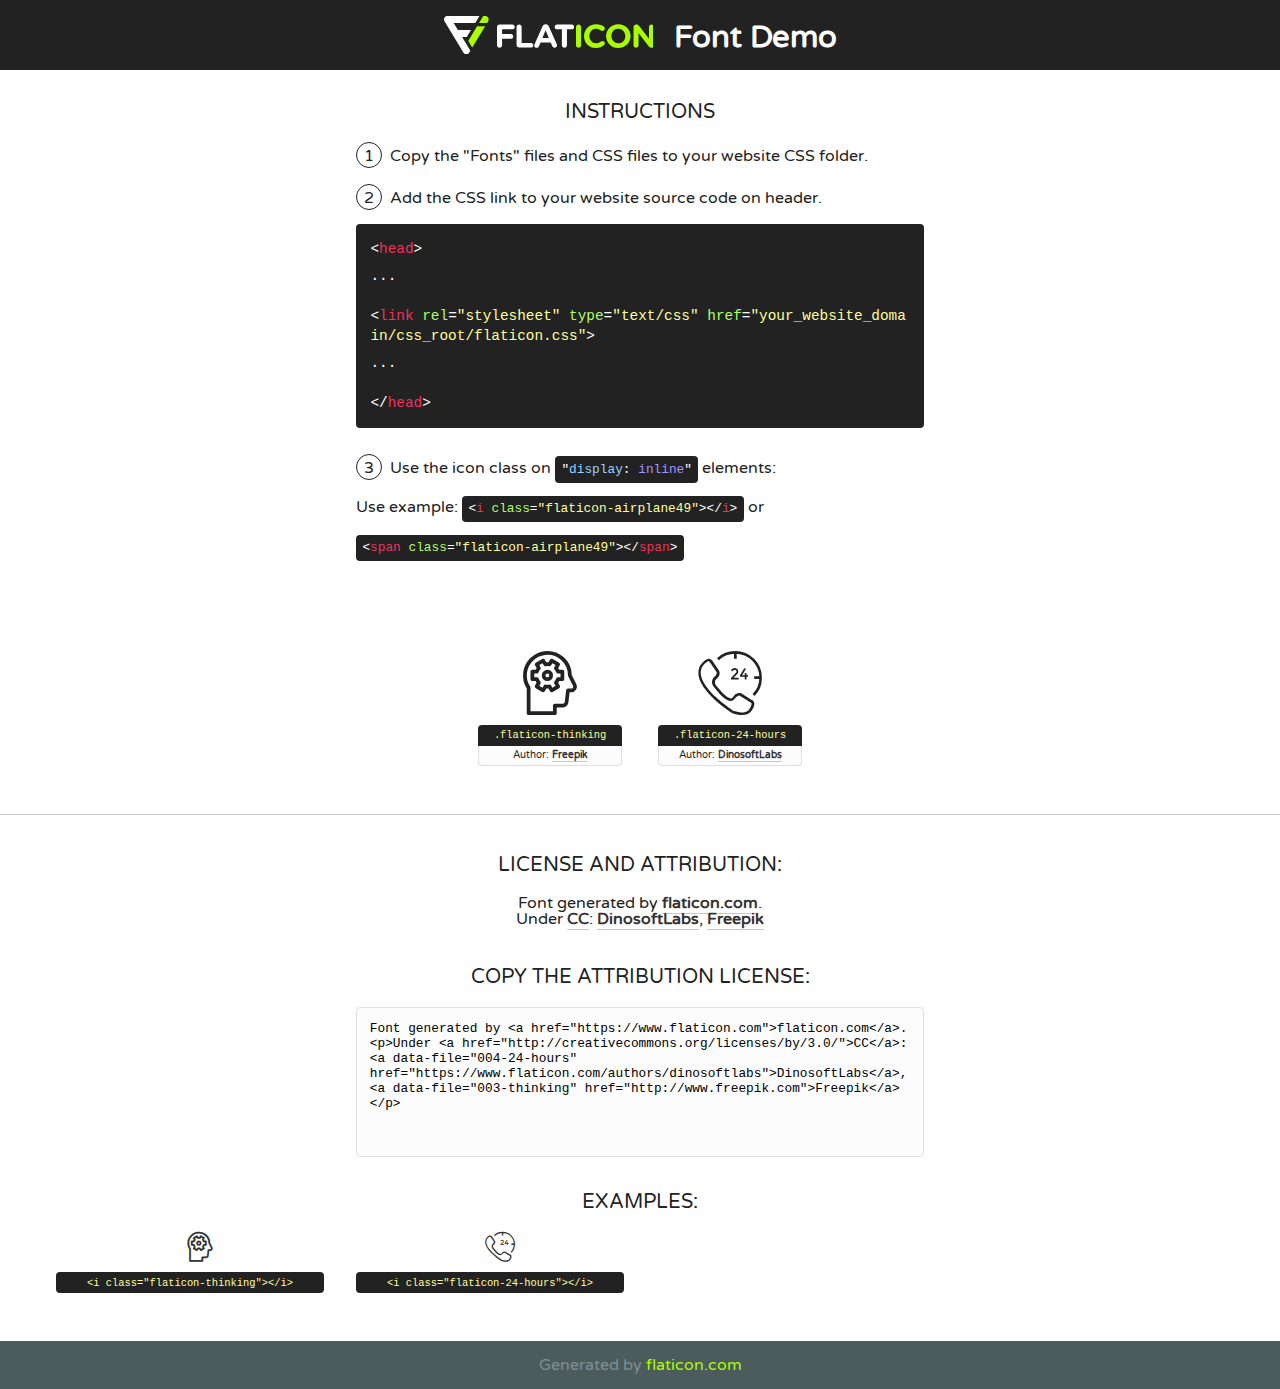
<file: fonts/flat/flaticon.html>
<!DOCTYPE html>
<!--
  Flaticon icon font: Flaticon
  Creation date: 23/09/2020 19:01
-->
<html>
<!DOCTYPE html>
<html>

<head>
    <title>Flaticon WebFont</title>
    <link href="http://fonts.googleapis.com/css?family=Varela+Round" rel="stylesheet" type="text/css" />
    <link rel="stylesheet" type="text/css" href="flaticon.css">
    <meta charset="UTF-8">
    <style>
    html, body, div, span, applet, object, iframe,
    h1, h2, h3, h4, h5, h6, p, blockquote, pre,
    a, abbr, acronym, address, big, cite, code,
    del, dfn, em, img, ins, kbd, q, s, samp,
    small, strike, strong, sub, sup, tt, var,
    b, u, i, center,
    dl, dt, dd, ol, ul, li,
    fieldset, form, label, legend,
    table, caption, tbody, tfoot, thead, tr, th, td,
    article, aside, canvas, details, embed, 
    figure, figcaption, footer, header, hgroup, 
    menu, nav, output, ruby, section, summary,
    time, mark, audio, video {
        margin: 0;
        padding: 0;
        border: 0;
        font-size: 100%;
        font: inherit;
        vertical-align: baseline;
    }
    /* HTML5 display-role reset for older browsers */
    article, aside, details, figcaption, figure, 
    footer, header, hgroup, menu, nav, section {
        display: block;
    }
    body {
        line-height: 1;
    }
    ol, ul {
        list-style: none;
    }
    blockquote, q {
        quotes: none;
    }
    blockquote:before, blockquote:after,
    q:before, q:after {
        content: '';
        content: none;
    }
    table {
        border-collapse: collapse;
        border-spacing: 0;
    }
    body {
        font-family: 'Varela Round', Helvetica, Arial, sans-serif;
        font-size: 16px;
        color: #222;
    }
    a {
        color: #333;
        border-bottom: 1px solid #a9fd00;
        font-weight: bold;
        text-decoration: none;
    }
    * {
        -moz-box-sizing: border-box;
        -webkit-box-sizing: border-box;
        box-sizing: border-box;
        margin: 0;
        padding: 0;
    }
    [class^="flaticon-"]:before, [class*=" flaticon-"]:before, [class^="flaticon-"]:after, [class*=" flaticon-"]:after {
        font-family: Flaticon;
        font-size: 30px;
        font-style: normal;
        margin-left: 20px;
        color: #333;
    }
    .wrapper {
        max-width: 600px;
        margin: auto;
        padding: 0 1em;
    }
    .title {
        font-size: 1.25em;
        text-align: center;
        margin-bottom: 1em;
        text-transform: uppercase;
    }
    header {
        text-align: center;
        background-color: #222;
        color: #fff;
        padding: 1em;
    }
    header .logo {
        width: 210px;
        height: 38px;
        display: inline-block;
        vertical-align: middle;
        margin-right: 1em;
        border: none;
    }
    header strong {
        font-size: 1.95em;
        font-weight: bold;
        vertical-align: middle;
        margin-top: 5px;
        display: inline-block;
    }
    .demo {
        margin: 2em auto;
        line-height: 1.25em;
    }
    .demo ul li {
        margin-bottom: 1em;
    }
    .demo ul li .num {
        color: #222;
        border-radius: 20px;
        display: inline-block;
        width: 26px;
        padding: 3px;
        height: 26px;
        text-align: center;
        margin-right: 0.5em;
        border: 1px solid #222;
    }
    .demo ul li code {
        background-color: #222;
        border-radius: 4px;
        padding: 0.25em 0.5em;
        display: inline-block;
        color: #fff;
        font-family: Consolas,Monaco,Lucida Console,Liberation Mono,DejaVu Sans Mono,Bitstream Vera Sans Mono,Courier New, monospace;
        font-weight: lighter;
        margin-top: 1em;
        font-size: 0.8em;
        word-break: break-all;
    }
    .demo ul li code.big {
        padding: 1em;
        font-size: 0.9em;
    }
    .demo ul li code .red {
        color: #EF3159;
    }
    .demo ul li code .green {
        color: #ACFF65;
    }
    .demo ul li code .yellow {
        color: #FFFF99;
    }
    .demo ul li code .blue {
        color: #99D3FF;
    }
    .demo ul li code .purple {
        color: #A295FF;
    }
    .demo ul li code .dots {
        margin-top: 0.5em;
        display: block;
    }
    #glyphs {
        border-bottom: 1px solid #ccc;
        padding: 2em 0;
        text-align: center;
    }
    .glyph {
        display: inline-block;
        width: 9em;
        margin: 1em;
        text-align: center;
        vertical-align: top;
        background: #FFF;
    }
    .glyph .glyph-icon {
        padding: 10px;
        display: block;
        font-family:"Flaticon";
        font-size: 64px;
        line-height: 1;
    }
    .glyph .glyph-icon:before {
        font-size: 64px;
        color: #222;
        margin-left: 0;
    }
    .class-name {
        font-size: 0.65em;
        background-color: #222;
        color: #fff;
        border-radius: 4px 4px 0 0;
        padding: 0.5em;
        color: #FFFF99;
        font-family: Consolas,Monaco,Lucida Console,Liberation Mono,DejaVu Sans Mono,Bitstream Vera Sans Mono,Courier New, monospace;
    }
    .author-name {
        font-size: 0.6em;
        background-color: #fcfcfd;
        border: 1px solid #DEDEE4;
        border-top: 0;
        border-radius: 0 0 4px 4px;
        padding: 0.5em;
    }
    .class-name:last-child {
        font-size: 10px;
        color:#888;
    }
    .class-name:last-child a {
        font-size: 10px;
        color:#555;
    }
    .class-name:last-child a:hover {
        color:#a9fd00;
    }
    .glyph > input {
        display: block;
        width: 100px;
        margin: 5px auto;
        text-align: center;
        font-size: 12px;
        cursor: text;
    }
    .glyph > input.icon-input {
        font-family:"Flaticon";
        font-size: 16px;
        margin-bottom: 10px;
    }
    .attribution .title {
        margin-top: 2em;
    }
    .attribution textarea {
        background-color: #fcfcfd;
        padding: 1em;
        border: none;
        box-shadow: none;
        border: 1px solid #DEDEE4;
        border-radius: 4px;
        resize: none;
        width: 100%;
        height: 150px;
        font-size: 0.8em;
        font-family: Consolas,Monaco,Lucida Console,Liberation Mono,DejaVu Sans Mono,Bitstream Vera Sans Mono,Courier New, monospace;
        -webkit-appearance: none;
    }
    .iconsuse {
        margin: 2em auto;
        text-align: center;
        max-width: 1200px;
    }
    .iconsuse:after {
        content: '';
        display: table;
        clear: both;
    }
    .iconsuse .image {
        float: left;
        width: 25%;
        padding: 0 1em;
    }
    .iconsuse .image p {
        margin-bottom: 1em;
    }
    .iconsuse .image span {
        display: block;
        font-size: 0.65em;
        background-color: #222;
        color: #fff;
        border-radius: 4px;
        padding: 0.5em;
        color: #FFFF99;
        margin-top: 1em;
        font-family: Consolas,Monaco,Lucida Console,Liberation Mono,DejaVu Sans Mono,Bitstream Vera Sans Mono,Courier New, monospace;
    }
    #footer {
        text-align: center;
        background-color: #4C5B5C;
        color: #7c9192;
        padding: 1em;
    }
    #footer a {
        border: none;
        color: #a9fd00;
        font-weight: normal;
    }
    @media (max-width: 960px) {
        .iconsuse .image {
            width: 50%;
        }
    }
    @media (max-width: 560px) {
        .iconsuse .image {
            width: 100%;
        }
    }
    </style>
</head>

<body class="characters-off">

    <header>
        <a href="https://www.flaticon.com" target="_blank" class="logo">
            <svg version="1.1" xmlns="http://www.w3.org/2000/svg" xmlns:xlink="http://www.w3.org/1999/xlink" xmlns:a="http://ns.adobe.com/AdobeSVGViewerExtensions/3.0/" viewBox="0 0 560.875 102.036" enable-background="new 0 0 560.875 102.036" xml:space="preserve">
                <defs>
                </defs>
                <g>
                    <g class="letters">
                        <path fill="#ffffff" d="M141.596,29.675c0-3.777,2.985-6.767,6.764-6.767h34.438c3.426,0,6.15,2.728,6.15,6.15
                        c0,3.43-2.724,6.149-6.15,6.149h-27.674v13.091h23.719c3.429,0,6.151,2.724,6.151,6.15c0,3.43-2.723,6.149-6.151,6.149h-23.719
                        v17.574c0,3.773-2.986,6.761-6.764,6.761c-3.779,0-6.764-2.989-6.764-6.761V29.675z"></path>
                        <path fill="#ffffff" d="M193.844,29.149c0-3.781,2.985-6.767,6.764-6.767c3.776,0,6.763,2.985,6.763,6.767v42.957h25.039
                        c3.426,0,6.149,2.726,6.149,6.153c0,3.425-2.723,6.15-6.149,6.15h-31.802c-3.779,0-6.764-2.986-6.764-6.768V29.149z"></path>
                        <path fill="#ffffff" d="M241.891,75.71l21.438-48.407c1.492-3.341,4.215-5.357,7.906-5.357h0.792
                        c3.686,0,6.323,2.017,7.815,5.357l21.439,48.407c0.436,0.967,0.701,1.845,0.701,2.723c0,3.602-2.809,6.501-6.414,6.501
                        c-3.161,0-5.269-1.845-6.499-4.655l-4.132-9.661h-27.059l-4.301,10.102c-1.144,2.631-3.426,4.214-6.237,4.214
                        c-3.517,0-6.24-2.81-6.24-6.325C241.1,77.64,241.451,76.677,241.891,75.71z M279.932,58.666l-8.521-20.297l-8.526,20.297H279.932
                        z"></path>
                        <path fill="#ffffff" d="M314.864,35.387H301.86c-3.429,0-6.239-2.813-6.239-6.238c0-3.429,2.811-6.24,6.239-6.24h39.533
                        c3.426,0,6.237,2.811,6.237,6.24c0,3.425-2.811,6.238-6.237,6.238h-13.001v42.785c0,3.773-2.99,6.761-6.764,6.761
                        c-3.779,0-6.764-2.989-6.764-6.761V35.387z"></path>
                        <path fill="#A9FD00" d="M352.615,29.149c0-3.781,2.985-6.767,6.767-6.767c3.774,0,6.761,2.985,6.761,6.767v49.024
                        c0,3.773-2.987,6.761-6.761,6.761c-3.781,0-6.767-2.989-6.767-6.761V29.149z"></path>
                        <path fill="#A9FD00" d="M374.132,53.836v-0.179c0-17.481,13.178-31.801,32.065-31.801c9.22,0,15.459,2.458,20.557,6.238
                        c1.402,1.054,2.637,2.985,2.637,5.357c0,3.692-2.985,6.59-6.681,6.59c-1.845,0-3.071-0.702-4.044-1.319
                        c-3.776-2.813-7.729-4.393-12.562-4.393c-10.364,0-17.831,8.611-17.831,19.154v0.173c0,10.542,7.291,19.329,17.831,19.329
                        c5.715,0,9.492-1.756,13.359-4.834c1.049-0.874,2.458-1.491,4.039-1.491c3.429,0,6.325,2.813,6.325,6.236
                        c0,2.106-1.056,3.78-2.282,4.834c-5.539,4.834-12.036,7.733-21.878,7.733C387.572,85.464,374.132,71.493,374.132,53.836z"></path>
                        <path fill="#A9FD00" d="M433.009,53.836v-0.179c0-17.481,13.79-31.801,32.766-31.801c18.981,0,32.592,14.143,32.592,31.628v0.173
                        c0,17.483-13.785,31.807-32.769,31.807C446.625,85.464,433.009,71.32,433.009,53.836z M484.224,53.836v-0.179
                        c0-10.539-7.725-19.326-18.626-19.326c-10.893,0-18.449,8.611-18.449,19.154v0.173c0,10.542,7.73,19.329,18.626,19.329
                        C476.676,72.986,484.224,64.378,484.224,53.836z"></path>
                        <path fill="#A9FD00" d="M506.233,29.321c0-3.774,2.99-6.763,6.767-6.763h1.401c3.252,0,5.183,1.583,7.029,3.953l26.093,34.265
                        V29.059c0-3.692,2.99-6.677,6.681-6.677c3.683,0,6.671,2.985,6.671,6.677v48.934c0,3.78-2.987,6.765-6.764,6.765h-0.436
                        c-3.257,0-5.188-1.581-7.034-3.953l-27.056-35.492v32.944c0,3.687-2.985,6.676-6.678,6.676c-3.683,0-6.673-2.989-6.673-6.676
                        V29.321z"></path>
                    </g>
                    <g class="insignia">
                        <path fill="#ffffff" d="M48.372,56.137h12.517l11.156-18.537H37.186L25.688,18.539h57.825L94.668,0H9.271
                        C5.925,0,2.842,1.801,1.198,4.716c-1.644,2.907-1.593,6.482,0.134,9.343l50.38,83.501c1.678,2.781,4.689,4.476,7.938,4.476
                        c3.246,0,6.257-1.695,7.935-4.476l2.898-4.804L48.372,56.137z"></path>
                        <g class="i">
                            <path fill="#A9FD00" d="M93.575,18.539h0.031v0.004l21.652,0.004l2.705-4.488c1.727-2.861,1.778-6.436,0.133-9.343
                            C116.454,1.801,113.371,0,110.026,0h-5.294L93.575,18.539z"></path>
                            <polygon fill="#A9FD00" points="88.291,27.356 64.725,66.486 75.519,84.404 109.942,27.356"></polygon>
                        </g>
                    </g>
                </g>
            </svg>
        </a>
        <strong>Font Demo</strong>
    </header>


    <section class="demo wrapper">

        <p class="title">Instructions</p>

        <ul>
            <li>
                <span class="num">1</span>Copy the "Fonts" files and CSS files to your website CSS folder.
            </li>
            <li>
                <span class="num">2</span>Add the CSS link to your website source code on header.
                <code class="big">
                    &lt;<span class="red">head</span>&gt;
                    <br/><span class="dots">...</span>
                    <br/>&lt;<span class="red">link</span> <span class="green">rel</span>=<span class="yellow">"stylesheet"</span> <span class="green">type</span>=<span class="yellow">"text/css"</span> <span class="green">href</span>=<span class="yellow">"your_website_domain/css_root/flaticon.css"</span>&gt;
                    <br/><span class="dots">...</span>
                    <br/>&lt;/<span class="red">head</span>&gt;
                </code>
            </li>

            <li>
                <p>
                    <span class="num">3</span>Use the icon class on <code>"<span class="blue">display</span>:<span class="purple"> inline</span>"</code> elements:
                    <br />
                    Use example: <code>&lt;<span class="red">i</span> <span class="green">class</span>=<span class="yellow">&quot;flaticon-airplane49&quot;</span>&gt;&lt;/<span class="red">i</span>&gt;</code> or <code>&lt;<span class="red">span</span> <span class="green">class</span>=<span class="yellow">&quot;flaticon-airplane49&quot;</span>&gt;&lt;/<span class="red">span</span>&gt;</code>
            </li>
        </ul>

    </section>




   <section id="glyphs">          
    
      
        <div class="glyph"><div class="glyph-icon flaticon-thinking"></div>
            <div class="class-name">.flaticon-thinking</div>
            <div class="author-name">Author: <a data-file="003-thinking" href="http://www.freepik.com">Freepik</a> </div> 
        </div>        
        
        <div class="glyph"><div class="glyph-icon flaticon-24-hours"></div>
            <div class="class-name">.flaticon-24-hours</div>
            <div class="author-name">Author: <a data-file="004-24-hours" href="https://www.flaticon.com/authors/dinosoftlabs">DinosoftLabs</a> </div> 
        </div>        
        

    </section>



    <section class="attribution wrapper"   style="text-align:center;">

      <div class="title">License and attribution:</div><div class="attrDiv">Font generated by <a href="https://www.flaticon.com">flaticon.com</a>. <div><p>Under <a href="http://creativecommons.org/licenses/by/3.0/">CC</a>: <a data-file="004-24-hours" href="https://www.flaticon.com/authors/dinosoftlabs">DinosoftLabs</a>, <a data-file="003-thinking" href="http://www.freepik.com">Freepik</a></p>  </div>
      </div>
      <div class="title">Copy the Attribution License:</div>

    <textarea onclick="this.focus();this.select();">Font generated by &lt;a href=&quot;https://www.flaticon.com&quot;&gt;flaticon.com&lt;/a&gt;. <p>Under <a href="http://creativecommons.org/licenses/by/3.0/">CC</a>: <a data-file="004-24-hours" href="https://www.flaticon.com/authors/dinosoftlabs">DinosoftLabs</a>, <a data-file="003-thinking" href="http://www.freepik.com">Freepik</a></p>  
     </textarea>

    </section>

    <section class="iconsuse">

          <div class="title">Examples:</div>            
             
            <div class="image">
                <p>
                    <i class="glyph-icon flaticon-thinking"></i> 
                    <span>&lt;i class=&quot;flaticon-thinking&quot;&gt;&lt;/i&gt;</span>
                </p>
            </div>
            
            <div class="image">
                <p>
                    <i class="glyph-icon flaticon-24-hours"></i> 
                    <span>&lt;i class=&quot;flaticon-24-hours&quot;&gt;&lt;/i&gt;</span>
                </p>
            </div>
                       
        </div>
                            
    </section>

<div id="footer">
    <div>Generated by <a href="https://www.flaticon.com">flaticon.com</a>
    </div>
</div>



</body>
</html>
</file>
<file: fonts/flat/flaticon.css>
/*
  	Flaticon icon font: Flaticon
  	Creation date: 23/09/2020 19:01
  	*/

@font-face {
  font-family: "Flaticon";
  src: url("./Flaticon.eot");
  src: url("./Flaticon.eot?#iefix") format("embedded-opentype"),
       url("./Flaticon.woff2") format("woff2"),
       url("./Flaticon.woff") format("woff"),
       url("./Flaticon.ttf") format("truetype"),
       url("./Flaticon.svg#Flaticon") format("svg");
  font-weight: normal;
  font-style: normal;
}

@media screen and (-webkit-min-device-pixel-ratio:0) {
  @font-face {
    font-family: "Flaticon";
    src: url("./Flaticon.svg#Flaticon") format("svg");
  }
}

[class^="flaticon-"]:before, [class*=" flaticon-"]:before,
[class^="flaticon-"]:after, [class*=" flaticon-"]:after {   
  font-family: Flaticon;
  font-style: normal;
}

.flaticon-thinking:before { content: "\f100"; }
.flaticon-24-hours:before { content: "\f101"; }
</file>
<file: css/develop/front-end.css>
.m-0{margin:0!important}.mt-0,.my-0{margin-top:0!important}.mr-0,.mx-0{margin-right:0!important}.mb-0,.my-0{margin-bottom:0!important}.ml-0,.mx-0{margin-left:0!important}.m-5{margin:5px!important}.mt-5,.my-5{margin-top:5px!important}.mr-5,.mx-5{margin-right:5px!important}.mb-5,.my-5{margin-bottom:5px!important}.ml-5,.mx-5{margin-left:5px!important}.m-10{margin:10px!important}.mt-10,.my-10{margin-top:10px!important}.mr-10,.mx-10{margin-right:10px!important}.mb-10,.my-10{margin-bottom:10px!important}.ml-10,.mx-10{margin-left:10px!important}.m-15{margin:15px!important}.mt-15,.my-15{margin-top:15px!important}.mr-15,.mx-15{margin-right:15px!important}.mb-15,.my-15{margin-bottom:15px!important}.ml-15,.mx-15{margin-left:15px!important}.m-20{margin:20px!important}.mt-20,.my-20{margin-top:20px!important}.mr-20,.mx-20{margin-right:20px!important}.mb-20,.my-20{margin-bottom:20px!important}.ml-20,.mx-20{margin-left:20px!important}.m-25{margin:25px!important}.mt-25,.my-25{margin-top:25px!important}.mr-25,.mx-25{margin-right:25px!important}.mb-25,.my-25{margin-bottom:25px!important}.ml-25,.mx-25{margin-left:25px!important}.m-30{margin:30px!important}.mt-30,.my-30{margin-top:30px!important}.mr-30,.mx-30{margin-right:30px!important}.mb-30,.my-30{margin-bottom:30px!important}.ml-30,.mx-30{margin-left:30px!important}.m-35{margin:35px!important}.mt-35,.my-35{margin-top:35px!important}.mr-35,.mx-35{margin-right:35px!important}.mb-35,.my-35{margin-bottom:35px!important}.ml-35,.mx-35{margin-left:35px!important}.m-40{margin:40px!important}.mt-40,.my-40{margin-top:40px!important}.mr-40,.mx-40{margin-right:40px!important}.mb-40,.my-40{margin-bottom:40px!important}.ml-40,.mx-40{margin-left:40px!important}.m-45{margin:45px!important}.mt-45,.my-45{margin-top:45px!important}.mr-45,.mx-45{margin-right:45px!important}.mb-45,.my-45{margin-bottom:45px!important}.ml-45,.mx-45{margin-left:45px!important}.m-50{margin:50px!important}.mt-50,.my-50{margin-top:50px!important}.mr-50,.mx-50{margin-right:50px!important}.mb-50,.my-50{margin-bottom:50px!important}.ml-50,.mx-50{margin-left:50px!important}.m-55{margin:55px!important}.mt-55,.my-55{margin-top:55px!important}.mr-55,.mx-55{margin-right:55px!important}.mb-55,.my-55{margin-bottom:55px!important}.ml-55,.mx-55{margin-left:55px!important}.m-60{margin:60px!important}.mt-60,.my-60{margin-top:60px!important}.mr-60,.mx-60{margin-right:60px!important}.mb-60,.my-60{margin-bottom:60px!important}.ml-60,.mx-60{margin-left:60px!important}.m-65{margin:65px!important}.mt-65,.my-65{margin-top:65px!important}.mr-65,.mx-65{margin-right:65px!important}.mb-65,.my-65{margin-bottom:65px!important}.ml-65,.mx-65{margin-left:65px!important}.m-70{margin:70px!important}.mt-70,.my-70{margin-top:70px!important}.mr-70,.mx-70{margin-right:70px!important}.mb-70,.my-70{margin-bottom:70px!important}.ml-70,.mx-70{margin-left:70px!important}.m-75{margin:75px!important}.mt-75,.my-75{margin-top:75px!important}.mr-75,.mx-75{margin-right:75px!important}.mb-75,.my-75{margin-bottom:75px!important}.ml-75,.mx-75{margin-left:75px!important}.m-80{margin:80px!important}.mt-80,.my-80{margin-top:80px!important}.mr-80,.mx-80{margin-right:80px!important}.mb-80,.my-80{margin-bottom:80px!important}.ml-80,.mx-80{margin-left:80px!important}.m-85{margin:85px!important}.mt-85,.my-85{margin-top:85px!important}.mr-85,.mx-85{margin-right:85px!important}.mb-85,.my-85{margin-bottom:85px!important}.ml-85,.mx-85{margin-left:85px!important}.m-90{margin:90px!important}.mt-90,.my-90{margin-top:90px!important}.mr-90,.mx-90{margin-right:90px!important}.mb-90,.my-90{margin-bottom:90px!important}.ml-90,.mx-90{margin-left:90px!important}.m-95{margin:95px!important}.mt-95,.my-95{margin-top:95px!important}.mr-95,.mx-95{margin-right:95px!important}.mb-95,.my-95{margin-bottom:95px!important}.ml-95,.mx-95{margin-left:95px!important}.m-100{margin:100px!important}.mt-100,.my-100{margin-top:100px!important}.mr-100,.mx-100{margin-right:100px!important}.mb-100,.my-100{margin-bottom:100px!important}.ml-100,.mx-100{margin-left:100px!important}.m-105{margin:105px!important}.mt-105,.my-105{margin-top:105px!important}.mr-105,.mx-105{margin-right:105px!important}.mb-105,.my-105{margin-bottom:105px!important}.ml-105,.mx-105{margin-left:105px!important}.m-110{margin:110px!important}.mt-110,.my-110{margin-top:110px!important}.mr-110,.mx-110{margin-right:110px!important}.mb-110,.my-110{margin-bottom:110px!important}.ml-110,.mx-110{margin-left:110px!important}.m-115{margin:115px!important}.mt-115,.my-115{margin-top:115px!important}.mr-115,.mx-115{margin-right:115px!important}.mb-115,.my-115{margin-bottom:115px!important}.ml-115,.mx-115{margin-left:115px!important}.m-120{margin:120px!important}.mt-120,.my-120{margin-top:120px!important}.mr-120,.mx-120{margin-right:120px!important}.mb-120,.my-120{margin-bottom:120px!important}.ml-120,.mx-120{margin-left:120px!important}.m-125{margin:125px!important}.mt-125,.my-125{margin-top:125px!important}.mr-125,.mx-125{margin-right:125px!important}.mb-125,.my-125{margin-bottom:125px!important}.ml-125,.mx-125{margin-left:125px!important}.m-130{margin:130px!important}.mt-130,.my-130{margin-top:130px!important}.mr-130,.mx-130{margin-right:130px!important}.mb-130,.my-130{margin-bottom:130px!important}.ml-130,.mx-130{margin-left:130px!important}.m-135{margin:135px!important}.mt-135,.my-135{margin-top:135px!important}.mr-135,.mx-135{margin-right:135px!important}.mb-135,.my-135{margin-bottom:135px!important}.ml-135,.mx-135{margin-left:135px!important}.m-140{margin:140px!important}.mt-140,.my-140{margin-top:140px!important}.mr-140,.mx-140{margin-right:140px!important}.mb-140,.my-140{margin-bottom:140px!important}.ml-140,.mx-140{margin-left:140px!important}.m-145{margin:145px!important}.mt-145,.my-145{margin-top:145px!important}.mr-145,.mx-145{margin-right:145px!important}.mb-145,.my-145{margin-bottom:145px!important}.ml-145,.mx-145{margin-left:145px!important}.m-150{margin:150px!important}.mt-150,.my-150{margin-top:150px!important}.mr-150,.mx-150{margin-right:150px!important}.mb-150,.my-150{margin-bottom:150px!important}.ml-150,.mx-150{margin-left:150px!important}.m-155{margin:155px!important}.mt-155,.my-155{margin-top:155px!important}.mr-155,.mx-155{margin-right:155px!important}.mb-155,.my-155{margin-bottom:155px!important}.ml-155,.mx-155{margin-left:155px!important}.m-160{margin:160px!important}.mt-160,.my-160{margin-top:160px!important}.mr-160,.mx-160{margin-right:160px!important}.mb-160,.my-160{margin-bottom:160px!important}.ml-160,.mx-160{margin-left:160px!important}.m-165{margin:165px!important}.mt-165,.my-165{margin-top:165px!important}.mr-165,.mx-165{margin-right:165px!important}.mb-165,.my-165{margin-bottom:165px!important}.ml-165,.mx-165{margin-left:165px!important}.m-170{margin:170px!important}.mt-170,.my-170{margin-top:170px!important}.mr-170,.mx-170{margin-right:170px!important}.mb-170,.my-170{margin-bottom:170px!important}.ml-170,.mx-170{margin-left:170px!important}.m-175{margin:175px!important}.mt-175,.my-175{margin-top:175px!important}.mr-175,.mx-175{margin-right:175px!important}.mb-175,.my-175{margin-bottom:175px!important}.ml-175,.mx-175{margin-left:175px!important}.m-180{margin:180px!important}.mt-180,.my-180{margin-top:180px!important}.mr-180,.mx-180{margin-right:180px!important}.mb-180,.my-180{margin-bottom:180px!important}.ml-180,.mx-180{margin-left:180px!important}.m-185{margin:185px!important}.mt-185,.my-185{margin-top:185px!important}.mr-185,.mx-185{margin-right:185px!important}.mb-185,.my-185{margin-bottom:185px!important}.ml-185,.mx-185{margin-left:185px!important}.m-190{margin:190px!important}.mt-190,.my-190{margin-top:190px!important}.mr-190,.mx-190{margin-right:190px!important}.mb-190,.my-190{margin-bottom:190px!important}.ml-190,.mx-190{margin-left:190px!important}.m-195{margin:195px!important}.mt-195,.my-195{margin-top:195px!important}.mr-195,.mx-195{margin-right:195px!important}.mb-195,.my-195{margin-bottom:195px!important}.ml-195,.mx-195{margin-left:195px!important}.m-200{margin:200px!important}.mt-200,.my-200{margin-top:200px!important}.mr-200,.mx-200{margin-right:200px!important}.mb-200,.my-200{margin-bottom:200px!important}.ml-200,.mx-200{margin-left:200px!important}.p-0{padding:0!important}.pt-0,.py-0{padding-top:0!important}.pr-0,.px-0{padding-right:0!important}.pb-0,.py-0{padding-bottom:0!important}.pl-0,.px-0{padding-left:0!important}.p-10{padding:10px!important}.pt-10,.py-10{padding-top:10px!important}.pr-10,.px-10{padding-right:10px!important}.pb-10,.py-10{padding-bottom:10px!important}.pl-10,.px-10{padding-left:10px!important}.p-15{padding:15px!important}.pt-15,.py-15{padding-top:15px!important}.pr-15,.px-15{padding-right:15px!important}.pb-15,.py-15{padding-bottom:15px!important}.pl-15,.px-15{padding-left:15px!important}.p-20{padding:20px!important}.pt-20,.py-20{padding-top:20px!important}.pr-20,.px-20{padding-right:20px!important}.pb-20,.py-20{padding-bottom:20px!important}.pl-20,.px-20{padding-left:20px!important}.p-25{padding:25px!important}.pt-25,.py-25{padding-top:25px!important}.pr-25,.px-25{padding-right:25px!important}.pb-25,.py-25{padding-bottom:25px!important}.pl-25,.px-25{padding-left:25px!important}.p-30{padding:30px!important}.pt-30,.py-30{padding-top:30px!important}.pr-30,.px-30{padding-right:30px!important}.pb-30,.py-30{padding-bottom:30px!important}.pl-30,.px-30{padding-left:30px!important}.p-35{padding:35px!important}.pt-35,.py-35{padding-top:35px!important}.pr-35,.px-35{padding-right:35px!important}.pb-35,.py-35{padding-bottom:35px!important}.pl-35,.px-35{padding-left:35px!important}.p-40{padding:40px!important}.pt-40,.py-40{padding-top:40px!important}.pr-40,.px-40{padding-right:40px!important}.pb-40,.py-40{padding-bottom:40px!important}.pl-40,.px-40{padding-left:40px!important}.p-45{padding:45px!important}.pt-45,.py-45{padding-top:45px!important}.pr-45,.px-45{padding-right:45px!important}.pb-45,.py-45{padding-bottom:45px!important}.pl-45,.px-45{padding-left:45px!important}.p-50{padding:50px!important}.pt-50,.py-50{padding-top:50px!important}.pr-50,.px-50{padding-right:50px!important}.pb-50,.py-50{padding-bottom:50px!important}.pl-50,.px-50{padding-left:50px!important}.p-55{padding:55px!important}.pt-55,.py-55{padding-top:55px!important}.pr-55,.px-55{padding-right:55px!important}.pb-55,.py-55{padding-bottom:55px!important}.pl-55,.px-55{padding-left:55px!important}.p-60{padding:60px!important}.pt-60,.py-60{padding-top:60px!important}.pr-60,.px-60{padding-right:60px!important}.pb-60,.py-60{padding-bottom:60px!important}.pl-60,.px-60{padding-left:60px!important}.p-65{padding:65px!important}.pt-65,.py-65{padding-top:65px!important}.pr-65,.px-65{padding-right:65px!important}.pb-65,.py-65{padding-bottom:65px!important}.pl-65,.px-65{padding-left:65px!important}.p-70{padding:70px!important}.pt-70,.py-70{padding-top:70px!important}.pr-70,.px-70{padding-right:70px!important}.pb-70,.py-70{padding-bottom:70px!important}.pl-70,.px-70{padding-left:70px!important}.p-75{padding:75px!important}.pt-75,.py-75{padding-top:75px!important}.pr-75,.px-75{padding-right:75px!important}.pb-75,.py-75{padding-bottom:75px!important}.pl-75,.px-75{padding-left:75px!important}.p-80{padding:80px!important}.pt-80,.py-80{padding-top:80px!important}.pr-80,.px-80{padding-right:80px!important}.pb-80,.py-80{padding-bottom:80px!important}.pl-80,.px-80{padding-left:80px!important}.p-85{padding:85px!important}.pt-85,.py-85{padding-top:85px!important}.pr-85,.px-85{padding-right:85px!important}.pb-85,.py-85{padding-bottom:85px!important}.pl-85,.px-85{padding-left:85px!important}.p-90{padding:90px!important}.pt-90,.py-90{padding-top:90px!important}.pr-90,.px-90{padding-right:90px!important}.pb-90,.py-90{padding-bottom:90px!important}.pl-90,.px-90{padding-left:90px!important}.p-95{padding:95px!important}.pt-95,.py-95{padding-top:95px!important}.pr-95,.px-95{padding-right:95px!important}.pb-95,.py-95{padding-bottom:95px!important}.pl-95,.px-95{padding-left:95px!important}.p-100{padding:100px!important}.pt-100,.py-100{padding-top:100px!important}.pr-100,.px-100{padding-right:100px!important}.pb-100,.py-100{padding-bottom:100px!important}.pl-100,.px-100{padding-left:100px!important}.p-105{padding:105px!important}.pt-105,.py-105{padding-top:105px!important}.pr-105,.px-105{padding-right:105px!important}.pb-105,.py-105{padding-bottom:105px!important}.pl-105,.px-105{padding-left:105px!important}.p-110{padding:110px!important}.pt-110,.py-110{padding-top:110px!important}.pr-110,.px-110{padding-right:110px!important}.pb-110,.py-110{padding-bottom:110px!important}.pl-110,.px-110{padding-left:110px!important}.p-115{padding:115px!important}.pt-115,.py-115{padding-top:115px!important}.pr-115,.px-115{padding-right:115px!important}.pb-115,.py-115{padding-bottom:115px!important}.pl-115,.px-115{padding-left:115px!important}.p-120{padding:120px!important}.pt-120,.py-120{padding-top:120px!important}.pr-120,.px-120{padding-right:120px!important}.pb-120,.py-120{padding-bottom:120px!important}.pl-120,.px-120{padding-left:120px!important}.p-125{padding:125px!important}.pt-125,.py-125{padding-top:125px!important}.pr-125,.px-125{padding-right:125px!important}.pb-125,.py-125{padding-bottom:125px!important}.pl-125,.px-125{padding-left:125px!important}.p-130{padding:130px!important}.pt-130,.py-130{padding-top:130px!important}.pr-130,.px-130{padding-right:130px!important}.pb-130,.py-130{padding-bottom:130px!important}.pl-130,.px-130{padding-left:130px!important}.p-135{padding:135px!important}.pt-135,.py-135{padding-top:135px!important}.pr-135,.px-135{padding-right:135px!important}.pb-135,.py-135{padding-bottom:135px!important}.pl-135,.px-135{padding-left:135px!important}.p-140{padding:140px!important}.pt-140,.py-140{padding-top:140px!important}.pr-140,.px-140{padding-right:140px!important}.pb-140,.py-140{padding-bottom:140px!important}.pl-140,.px-140{padding-left:140px!important}.p-145{padding:145px!important}.pt-145,.py-145{padding-top:145px!important}.pr-145,.px-145{padding-right:145px!important}.pb-145,.py-145{padding-bottom:145px!important}.pl-145,.px-145{padding-left:145px!important}.p-150{padding:150px!important}.pt-150,.py-150{padding-top:150px!important}.pr-150,.px-150{padding-right:150px!important}.pb-150,.py-150{padding-bottom:150px!important}.pl-150,.px-150{padding-left:150px!important}.p-155{padding:155px!important}.pt-155,.py-155{padding-top:155px!important}.pr-155,.px-155{padding-right:155px!important}.pb-155,.py-155{padding-bottom:155px!important}.pl-155,.px-155{padding-left:155px!important}.p-160{padding:160px!important}.pt-160,.py-160{padding-top:160px!important}.pr-160,.px-160{padding-right:160px!important}.pb-160,.py-160{padding-bottom:160px!important}.pl-160,.px-160{padding-left:160px!important}.p-165{padding:165px!important}.pt-165,.py-165{padding-top:165px!important}.pr-165,.px-165{padding-right:165px!important}.pb-165,.py-165{padding-bottom:165px!important}.pl-165,.px-165{padding-left:165px!important}.p-170{padding:170px!important}.pt-170,.py-170{padding-top:170px!important}.pr-170,.px-170{padding-right:170px!important}.pb-170,.py-170{padding-bottom:170px!important}.pl-170,.px-170{padding-left:170px!important}.p-175{padding:175px!important}.pt-175,.py-175{padding-top:175px!important}.pr-175,.px-175{padding-right:175px!important}.pb-175,.py-175{padding-bottom:175px!important}.pl-175,.px-175{padding-left:175px!important}.p-180{padding:180px!important}.pt-180,.py-180{padding-top:180px!important}.pr-180,.px-180{padding-right:180px!important}.pb-180,.py-180{padding-bottom:180px!important}.pl-180,.px-180{padding-left:180px!important}.p-185{padding:185px!important}.pt-185,.py-185{padding-top:185px!important}.pr-185,.px-185{padding-right:185px!important}.pb-185,.py-185{padding-bottom:185px!important}.pl-185,.px-185{padding-left:185px!important}.p-190{padding:190px!important}.pt-190,.py-190{padding-top:190px!important}.pr-190,.px-190{padding-right:190px!important}.pb-190,.py-190{padding-bottom:190px!important}.pl-190,.px-190{padding-left:190px!important}.p-195{padding:195px!important}.pt-195,.py-195{padding-top:195px!important}.pr-195,.px-195{padding-right:195px!important}.pb-195,.py-195{padding-bottom:195px!important}.pl-195,.px-195{padding-left:195px!important}.p-200{padding:200px!important}.pt-200,.py-200{padding-top:200px!important}.pr-200,.px-200{padding-right:200px!important}.pb-200,.py-200{padding-bottom:200px!important}.pl-200,.px-200{padding-left:200px!important}@media (max-width:575px){.d-os-none{display:none}.d-os-block{display:block}.text-os-center{text-align:center}.col-os-1{-ms-flex:0 0 8.333333%;flex:0 0 8.333333%;max-width:8.333333%}.col-os-2{-ms-flex:0 0 16.666667%;flex:0 0 16.666667%;max-width:16.666667%}.col-os-3{-ms-flex:0 0 25%;flex:0 0 25%;max-width:25%}.col-os-4{-ms-flex:0 0 33.333333%;flex:0 0 33.333333%;max-width:33.333333%}.col-os-5{-ms-flex:0 0 41.666667%;flex:0 0 41.666667%;max-width:41.666667%}.col-os-6{-ms-flex:0 0 50%;flex:0 0 50%;max-width:50%}.col-os-7{-ms-flex:0 0 58.333333%;flex:0 0 58.333333%;max-width:58.333333%}.col-os-8{-ms-flex:0 0 66.666667%;flex:0 0 66.666667%;max-width:66.666667%}.col-os-9{-ms-flex:0 0 75%;flex:0 0 75%;max-width:75%}.col-os-10{-ms-flex:0 0 83.333333%;flex:0 0 83.333333%;max-width:83.333333%}.col-os-11{-ms-flex:0 0 91.666667%;flex:0 0 91.666667%;max-width:91.666667%}.col-os-12{-ms-flex:0 0 100%;flex:0 0 100%;max-width:100%}.m-os-0{margin:0!important}.mt-os-0,.my-os-0{margin-top:0!important}.mr-os-0,.mx-os-0{margin-right:0!important}.mb-os-0,.my-os-0{margin-bottom:0!important}.ml-os-0,.mx-os-0{margin-left:0!important}.m-os-1{margin:.25rem!important}.mt-os-1,.my-os-1{margin-top:.25rem!important}.mr-os-1,.mx-os-1{margin-right:.25rem!important}.mb-os-1,.my-os-1{margin-bottom:.25rem!important}.ml-os-1,.mx-os-1{margin-left:.25rem!important}.m-os-2{margin:.5rem!important}.mt-os-2,.my-os-2{margin-top:.5rem!important}.mr-os-2,.mx-os-2{margin-right:.5rem!important}.mb-os-2,.my-os-2{margin-bottom:.5rem!important}.ml-os-2,.mx-os-2{margin-left:.5rem!important}.m-os-3{margin:1rem!important}.mt-os-3,.my-os-3{margin-top:1rem!important}.mr-os-3,.mx-os-3{margin-right:1rem!important}.mb-os-3,.my-os-3{margin-bottom:1rem!important}.ml-os-3,.mx-os-3{margin-left:1rem!important}.m-os-4{margin:1.5rem!important}.mt-os-4,.my-os-4{margin-top:1.5rem!important}.mr-os-4,.mx-os-4{margin-right:1.5rem!important}.mb-os-4,.my-os-4{margin-bottom:1.5rem!important}.ml-os-4,.mx-os-4{margin-left:1.5rem!important}.m-os-5{margin:3rem!important}.mt-os-5,.my-os-5{margin-top:3rem!important}.mr-os-5,.mx-os-5{margin-right:3rem!important}.mb-os-5,.my-os-5{margin-bottom:3rem!important}.ml-os-5,.mx-os-5{margin-left:3rem!important}.p-os-0{padding:0!important}.pt-os-0,.py-os-0{padding-top:0!important}.pr-os-0,.px-os-0{padding-right:0!important}.pb-os-0,.py-os-0{padding-bottom:0!important}.pl-os-0,.px-os-0{padding-left:0!important}.p-os-1{padding:.25rem!important}.pt-os-1,.py-os-1{padding-top:.25rem!important}.pr-os-1,.px-os-1{padding-right:.25rem!important}.pb-os-1,.py-os-1{padding-bottom:.25rem!important}.pl-os-1,.px-os-1{padding-left:.25rem!important}.p-os-2{padding:.5rem!important}.pt-os-2,.py-os-2{padding-top:.5rem!important}.pr-os-2,.px-os-2{padding-right:.5rem!important}.pb-os-2,.py-os-2{padding-bottom:.5rem!important}.pl-os-2,.px-os-2{padding-left:.5rem!important}.p-os-3{padding:1rem!important}.pt-os-3,.py-os-3{padding-top:1rem!important}.pr-os-3,.px-os-3{padding-right:1rem!important}.pb-os-3,.py-os-3{padding-bottom:1rem!important}.pl-os-3,.px-os-3{padding-left:1rem!important}.p-os-4{padding:1.5rem!important}.pt-os-4,.py-os-4{padding-top:1.5rem!important}.pr-os-4,.px-os-4{padding-right:1.5rem!important}.pb-os-4,.py-os-4{padding-bottom:1.5rem!important}.pl-os-4,.px-os-4{padding-left:1.5rem!important}.p-os-5{padding:3rem!important}.pt-os-5,.py-os-5{padding-top:3rem!important}.pr-os-5,.px-os-5{padding-right:3rem!important}.pb-os-5,.py-os-5{padding-bottom:3rem!important}.pl-os-5,.px-os-5{padding-left:3rem!important}.m-os-auto{margin:auto!important}.mt-os-auto,.my-os-auto{margin-top:auto!important}.mr-os-auto,.mx-os-auto{margin-right:auto!important}.mb-os-auto,.my-os-auto{margin-bottom:auto!important}.ml-os-auto,.mx-os-auto{margin-left:auto!important}}@media (min-width:768px){.m-tab-15{margin:15px!important}.mt-tab-15,.my-tab-15{margin-top:15px!important}.mr-tab-15,.mx-tab-15{margin-right:15px!important}.mb-tab-15,.my-tab-15{margin-bottom:15px!important}.ml-tab-15,.mx-tab-15{margin-left:15px!important}.m-tab-20{margin:20px!important}.mt-tab-20,.my-tab-20{margin-top:20px!important}.mr-tab-20,.mx-tab-20{margin-right:20px!important}.mb-tab-20,.my-tab-20{margin-bottom:20px!important}.ml-tab-20,.mx-tab-20{margin-left:20px!important}.m-tab-25{margin:25px!important}.mt-tab-25,.my-tab-25{margin-top:25px!important}.mr-tab-25,.mx-tab-25{margin-right:25px!important}.mb-tab-25,.my-tab-25{margin-bottom:25px!important}.ml-tab-25,.mx-tab-25{margin-left:25px!important}.m-tab-30{margin:30px!important}.mt-tab-30,.my-tab-30{margin-top:30px!important}.mr-tab-30,.mx-tab-30{margin-right:30px!important}.mb-tab-30,.my-tab-30{margin-bottom:30px!important}.ml-tab-30,.mx-tab-30{margin-left:30px!important}.m-tab-35{margin:35px!important}.mt-tab-35,.my-tab-35{margin-top:35px!important}.mr-tab-35,.mx-tab-35{margin-right:35px!important}.mb-tab-35,.my-tab-35{margin-bottom:35px!important}.ml-tab-35,.mx-tab-35{margin-left:35px!important}.m-tab-40{margin:40px!important}.mt-tab-40,.my-tab-40{margin-top:40px!important}.mr-tab-40,.mx-tab-40{margin-right:40px!important}.mb-tab-40,.my-tab-40{margin-bottom:40px!important}.ml-tab-40,.mx-tab-40{margin-left:40px!important}.m-tab-45{margin:45px!important}.mt-tab-45,.my-tab-45{margin-top:45px!important}.mr-tab-45,.mx-tab-45{margin-right:45px!important}.mb-tab-45,.my-tab-45{margin-bottom:45px!important}.ml-tab-45,.mx-tab-45{margin-left:45px!important}.m-tab-50{margin:50px!important}.mt-tab-50,.my-tab-50{margin-top:50px!important}.mr-tab-50,.mx-tab-50{margin-right:50px!important}.mb-tab-50,.my-tab-50{margin-bottom:50px!important}.ml-tab-50,.mx-tab-50{margin-left:50px!important}.m-tab-55{margin:55px!important}.mt-tab-55,.my-tab-55{margin-top:55px!important}.mr-tab-55,.mx-tab-55{margin-right:55px!important}.mb-tab-55,.my-tab-55{margin-bottom:55px!important}.ml-tab-55,.mx-tab-55{margin-left:55px!important}.m-tab-60{margin:60px!important}.mt-tab-60,.my-tab-60{margin-top:60px!important}.mr-tab-60,.mx-tab-60{margin-right:60px!important}.mb-tab-60,.my-tab-60{margin-bottom:60px!important}.ml-tab-60,.mx-tab-60{margin-left:60px!important}.m-tab-65{margin:65px!important}.mt-tab-65,.my-tab-65{margin-top:65px!important}.mr-tab-65,.mx-tab-65{margin-right:65px!important}.mb-tab-65,.my-tab-65{margin-bottom:65px!important}.ml-tab-65,.mx-tab-65{margin-left:65px!important}.m-tab-70{margin:70px!important}.mt-tab-70,.my-tab-70{margin-top:70px!important}.mr-tab-70,.mx-tab-70{margin-right:70px!important}.mb-tab-70,.my-tab-70{margin-bottom:70px!important}.ml-tab-70,.mx-tab-70{margin-left:70px!important}.m-tab-75{margin:75px!important}.mt-tab-75,.my-tab-75{margin-top:75px!important}.mr-tab-75,.mx-tab-75{margin-right:75px!important}.mb-tab-75,.my-tab-75{margin-bottom:75px!important}.ml-tab-75,.mx-tab-75{margin-left:75px!important}.m-tab-80{margin:80px!important}.mt-tab-80,.my-tab-80{margin-top:80px!important}.mr-tab-80,.mx-tab-80{margin-right:80px!important}.mb-tab-80,.my-tab-80{margin-bottom:80px!important}.ml-tab-80,.mx-tab-80{margin-left:80px!important}.m-tab-85{margin:85px!important}.mt-tab-85,.my-tab-85{margin-top:85px!important}.mr-tab-85,.mx-tab-85{margin-right:85px!important}.mb-tab-85,.my-tab-85{margin-bottom:85px!important}.ml-tab-85,.mx-tab-85{margin-left:85px!important}.m-tab-90{margin:90px!important}.mt-tab-90,.my-tab-90{margin-top:90px!important}.mr-tab-90,.mx-tab-90{margin-right:90px!important}.mb-tab-90,.my-tab-90{margin-bottom:90px!important}.ml-tab-90,.mx-tab-90{margin-left:90px!important}.m-tab-95{margin:95px!important}.mt-tab-95,.my-tab-95{margin-top:95px!important}.mr-tab-95,.mx-tab-95{margin-right:95px!important}.mb-tab-95,.my-tab-95{margin-bottom:95px!important}.ml-tab-95,.mx-tab-95{margin-left:95px!important}.m-tab-100{margin:100px!important}.mt-tab-100,.my-tab-100{margin-top:100px!important}.mr-tab-100,.mx-tab-100{margin-right:100px!important}.mb-tab-100,.my-tab-100{margin-bottom:100px!important}.ml-tab-100,.mx-tab-100{margin-left:100px!important}.m-tab-105{margin:105px!important}.mt-tab-105,.my-tab-105{margin-top:105px!important}.mr-tab-105,.mx-tab-105{margin-right:105px!important}.mb-tab-105,.my-tab-105{margin-bottom:105px!important}.ml-tab-105,.mx-tab-105{margin-left:105px!important}.m-tab-110{margin:110px!important}.mt-tab-110,.my-tab-110{margin-top:110px!important}.mr-tab-110,.mx-tab-110{margin-right:110px!important}.mb-tab-110,.my-tab-110{margin-bottom:110px!important}.ml-tab-110,.mx-tab-110{margin-left:110px!important}.m-tab-115{margin:115px!important}.mt-tab-115,.my-tab-115{margin-top:115px!important}.mr-tab-115,.mx-tab-115{margin-right:115px!important}.mb-tab-115,.my-tab-115{margin-bottom:115px!important}.ml-tab-115,.mx-tab-115{margin-left:115px!important}.m-tab-120{margin:120px!important}.mt-tab-120,.my-tab-120{margin-top:120px!important}.mr-tab-120,.mx-tab-120{margin-right:120px!important}.mb-tab-120,.my-tab-120{margin-bottom:120px!important}.ml-tab-120,.mx-tab-120{margin-left:120px!important}.m-tab-125{margin:125px!important}.mt-tab-125,.my-tab-125{margin-top:125px!important}.mr-tab-125,.mx-tab-125{margin-right:125px!important}.mb-tab-125,.my-tab-125{margin-bottom:125px!important}.ml-tab-125,.mx-tab-125{margin-left:125px!important}.m-tab-130{margin:130px!important}.mt-tab-130,.my-tab-130{margin-top:130px!important}.mr-tab-130,.mx-tab-130{margin-right:130px!important}.mb-tab-130,.my-tab-130{margin-bottom:130px!important}.ml-tab-130,.mx-tab-130{margin-left:130px!important}.m-tab-135{margin:135px!important}.mt-tab-135,.my-tab-135{margin-top:135px!important}.mr-tab-135,.mx-tab-135{margin-right:135px!important}.mb-tab-135,.my-tab-135{margin-bottom:135px!important}.ml-tab-135,.mx-tab-135{margin-left:135px!important}.m-tab-140{margin:140px!important}.mt-tab-140,.my-tab-140{margin-top:140px!important}.mr-tab-140,.mx-tab-140{margin-right:140px!important}.mb-tab-140,.my-tab-140{margin-bottom:140px!important}.ml-tab-140,.mx-tab-140{margin-left:140px!important}.m-tab-145{margin:145px!important}.mt-tab-145,.my-tab-145{margin-top:145px!important}.mr-tab-145,.mx-tab-145{margin-right:145px!important}.mb-tab-145,.my-tab-145{margin-bottom:145px!important}.ml-tab-145,.mx-tab-145{margin-left:145px!important}.m-tab-150{margin:150px!important}.mt-tab-150,.my-tab-150{margin-top:150px!important}.mr-tab-150,.mx-tab-150{margin-right:150px!important}.mb-tab-150,.my-tab-150{margin-bottom:150px!important}.ml-tab-150,.mx-tab-150{margin-left:150px!important}.m-tab-155{margin:155px!important}.mt-tab-155,.my-tab-155{margin-top:155px!important}.mr-tab-155,.mx-tab-155{margin-right:155px!important}.mb-tab-155,.my-tab-155{margin-bottom:155px!important}.ml-tab-155,.mx-tab-155{margin-left:155px!important}.m-tab-160{margin:160px!important}.mt-tab-160,.my-tab-160{margin-top:160px!important}.mr-tab-160,.mx-tab-160{margin-right:160px!important}.mb-tab-160,.my-tab-160{margin-bottom:160px!important}.ml-tab-160,.mx-tab-160{margin-left:160px!important}.m-tab-165{margin:165px!important}.mt-tab-165,.my-tab-165{margin-top:165px!important}.mr-tab-165,.mx-tab-165{margin-right:165px!important}.mb-tab-165,.my-tab-165{margin-bottom:165px!important}.ml-tab-165,.mx-tab-165{margin-left:165px!important}.m-tab-170{margin:170px!important}.mt-tab-170,.my-tab-170{margin-top:170px!important}.mr-tab-170,.mx-tab-170{margin-right:170px!important}.mb-tab-170,.my-tab-170{margin-bottom:170px!important}.ml-tab-170,.mx-tab-170{margin-left:170px!important}.m-tab-175{margin:175px!important}.mt-tab-175,.my-tab-175{margin-top:175px!important}.mr-tab-175,.mx-tab-175{margin-right:175px!important}.mb-tab-175,.my-tab-175{margin-bottom:175px!important}.ml-tab-175,.mx-tab-175{margin-left:175px!important}.m-tab-180{margin:180px!important}.mt-tab-180,.my-tab-180{margin-top:180px!important}.mr-tab-180,.mx-tab-180{margin-right:180px!important}.mb-tab-180,.my-tab-180{margin-bottom:180px!important}.ml-tab-180,.mx-tab-180{margin-left:180px!important}.m-tab-185{margin:185px!important}.mt-tab-185,.my-tab-185{margin-top:185px!important}.mr-tab-185,.mx-tab-185{margin-right:185px!important}.mb-tab-185,.my-tab-185{margin-bottom:185px!important}.ml-tab-185,.mx-tab-185{margin-left:185px!important}.m-tab-190{margin:190px!important}.mt-tab-190,.my-tab-190{margin-top:190px!important}.mr-tab-190,.mx-tab-190{margin-right:190px!important}.mb-tab-190,.my-tab-190{margin-bottom:190px!important}.ml-tab-190,.mx-tab-190{margin-left:190px!important}.m-tab-195{margin:195px!important}.mt-tab-195,.my-tab-195{margin-top:195px!important}.mr-tab-195,.mx-tab-195{margin-right:195px!important}.mb-tab-195,.my-tab-195{margin-bottom:195px!important}.ml-tab-195,.mx-tab-195{margin-left:195px!important}.m-tab-200{margin:200px!important}.mt-tab-200,.my-tab-200{margin-top:200px!important}.mr-tab-200,.mx-tab-200{margin-right:200px!important}.mb-tab-200,.my-tab-200{margin-bottom:200px!important}.ml-tab-200,.mx-tab-200{margin-left:200px!important}.p-tab-15{padding:15px!important}.pt-tab-15,.py-tab-15{padding-top:15px!important}.pr-tab-15,.px-tab-15{padding-right:15px!important}.pb-tab-15,.py-tab-15{padding-bottom:15px!important}.pl-tab-15,.px-tab-15{padding-left:15px!important}.p-tab-20{padding:20px!important}.pt-tab-20,.py-tab-20{padding-top:20px!important}.pr-tab-20,.px-tab-20{padding-right:20px!important}.pb-tab-20,.py-tab-20{padding-bottom:20px!important}.pl-tab-20,.px-tab-20{padding-left:20px!important}.p-tab-25{padding:25px!important}.pt-tab-25,.py-tab-25{padding-top:25px!important}.pr-tab-25,.px-tab-25{padding-right:25px!important}.pb-tab-25,.py-tab-25{padding-bottom:25px!important}.pl-tab-25,.px-tab-25{padding-left:25px!important}.p-tab-30{padding:30px!important}.pt-tab-30,.py-tab-30{padding-top:30px!important}.pr-tab-30,.px-tab-30{padding-right:30px!important}.pb-tab-30,.py-tab-30{padding-bottom:30px!important}.pl-tab-30,.px-tab-30{padding-left:30px!important}.p-tab-35{padding:35px!important}.pt-tab-35,.py-tab-35{padding-top:35px!important}.pr-tab-35,.px-tab-35{padding-right:35px!important}.pb-tab-35,.py-tab-35{padding-bottom:35px!important}.pl-tab-35,.px-tab-35{padding-left:35px!important}.p-tab-40{padding:40px!important}.pt-tab-40,.py-tab-40{padding-top:40px!important}.pr-tab-40,.px-tab-40{padding-right:40px!important}.pb-tab-40,.py-tab-40{padding-bottom:40px!important}.pl-tab-40,.px-tab-40{padding-left:40px!important}.p-tab-45{padding:45px!important}.pt-tab-45,.py-tab-45{padding-top:45px!important}.pr-tab-45,.px-tab-45{padding-right:45px!important}.pb-tab-45,.py-tab-45{padding-bottom:45px!important}.pl-tab-45,.px-tab-45{padding-left:45px!important}.p-tab-50{padding:50px!important}.pt-tab-50,.py-tab-50{padding-top:50px!important}.pr-tab-50,.px-tab-50{padding-right:50px!important}.pb-tab-50,.py-tab-50{padding-bottom:50px!important}.pl-tab-50,.px-tab-50{padding-left:50px!important}.p-tab-55{padding:55px!important}.pt-tab-55,.py-tab-55{padding-top:55px!important}.pr-tab-55,.px-tab-55{padding-right:55px!important}.pb-tab-55,.py-tab-55{padding-bottom:55px!important}.pl-tab-55,.px-tab-55{padding-left:55px!important}.p-tab-60{padding:60px!important}.pt-tab-60,.py-tab-60{padding-top:60px!important}.pr-tab-60,.px-tab-60{padding-right:60px!important}.pb-tab-60,.py-tab-60{padding-bottom:60px!important}.pl-tab-60,.px-tab-60{padding-left:60px!important}.p-tab-65{padding:65px!important}.pt-tab-65,.py-tab-65{padding-top:65px!important}.pr-tab-65,.px-tab-65{padding-right:65px!important}.pb-tab-65,.py-tab-65{padding-bottom:65px!important}.pl-tab-65,.px-tab-65{padding-left:65px!important}.p-tab-70{padding:70px!important}.pt-tab-70,.py-tab-70{padding-top:70px!important}.pr-tab-70,.px-tab-70{padding-right:70px!important}.pb-tab-70,.py-tab-70{padding-bottom:70px!important}.pl-tab-70,.px-tab-70{padding-left:70px!important}.p-tab-75{padding:75px!important}.pt-tab-75,.py-tab-75{padding-top:75px!important}.pr-tab-75,.px-tab-75{padding-right:75px!important}.pb-tab-75,.py-tab-75{padding-bottom:75px!important}.pl-tab-75,.px-tab-75{padding-left:75px!important}.p-tab-80{padding:80px!important}.pt-tab-80,.py-tab-80{padding-top:80px!important}.pr-tab-80,.px-tab-80{padding-right:80px!important}.pb-tab-80,.py-tab-80{padding-bottom:80px!important}.pl-tab-80,.px-tab-80{padding-left:80px!important}.p-tab-85{padding:85px!important}.pt-tab-85,.py-tab-85{padding-top:85px!important}.pr-tab-85,.px-tab-85{padding-right:85px!important}.pb-tab-85,.py-tab-85{padding-bottom:85px!important}.pl-tab-85,.px-tab-85{padding-left:85px!important}.p-tab-90{padding:90px!important}.pt-tab-90,.py-tab-90{padding-top:90px!important}.pr-tab-90,.px-tab-90{padding-right:90px!important}.pb-tab-90,.py-tab-90{padding-bottom:90px!important}.pl-tab-90,.px-tab-90{padding-left:90px!important}.p-tab-95{padding:95px!important}.pt-tab-95,.py-tab-95{padding-top:95px!important}.pr-tab-95,.px-tab-95{padding-right:95px!important}.pb-tab-95,.py-tab-95{padding-bottom:95px!important}.pl-tab-95,.px-tab-95{padding-left:95px!important}.p-tab-100{padding:100px!important}.pt-tab-100,.py-tab-100{padding-top:100px!important}.pr-tab-100,.px-tab-100{padding-right:100px!important}.pb-tab-100,.py-tab-100{padding-bottom:100px!important}.pl-tab-100,.px-tab-100{padding-left:100px!important}.p-tab-105{padding:105px!important}.pt-tab-105,.py-tab-105{padding-top:105px!important}.pr-tab-105,.px-tab-105{padding-right:105px!important}.pb-tab-105,.py-tab-105{padding-bottom:105px!important}.pl-tab-105,.px-tab-105{padding-left:105px!important}.p-tab-110{padding:110px!important}.pt-tab-110,.py-tab-110{padding-top:110px!important}.pr-tab-110,.px-tab-110{padding-right:110px!important}.pb-tab-110,.py-tab-110{padding-bottom:110px!important}.pl-tab-110,.px-tab-110{padding-left:110px!important}.p-tab-115{padding:115px!important}.pt-tab-115,.py-tab-115{padding-top:115px!important}.pr-tab-115,.px-tab-115{padding-right:115px!important}.pb-tab-115,.py-tab-115{padding-bottom:115px!important}.pl-tab-115,.px-tab-115{padding-left:115px!important}.p-tab-120{padding:120px!important}.pt-tab-120,.py-tab-120{padding-top:120px!important}.pr-tab-120,.px-tab-120{padding-right:120px!important}.pb-tab-120,.py-tab-120{padding-bottom:120px!important}.pl-tab-120,.px-tab-120{padding-left:120px!important}.p-tab-125{padding:125px!important}.pt-tab-125,.py-tab-125{padding-top:125px!important}.pr-tab-125,.px-tab-125{padding-right:125px!important}.pb-tab-125,.py-tab-125{padding-bottom:125px!important}.pl-tab-125,.px-tab-125{padding-left:125px!important}.p-tab-130{padding:130px!important}.pt-tab-130,.py-tab-130{padding-top:130px!important}.pr-tab-130,.px-tab-130{padding-right:130px!important}.pb-tab-130,.py-tab-130{padding-bottom:130px!important}.pl-tab-130,.px-tab-130{padding-left:130px!important}.p-tab-135{padding:135px!important}.pt-tab-135,.py-tab-135{padding-top:135px!important}.pr-tab-135,.px-tab-135{padding-right:135px!important}.pb-tab-135,.py-tab-135{padding-bottom:135px!important}.pl-tab-135,.px-tab-135{padding-left:135px!important}.p-tab-140{padding:140px!important}.pt-tab-140,.py-tab-140{padding-top:140px!important}.pr-tab-140,.px-tab-140{padding-right:140px!important}.pb-tab-140,.py-tab-140{padding-bottom:140px!important}.pl-tab-140,.px-tab-140{padding-left:140px!important}.p-tab-145{padding:145px!important}.pt-tab-145,.py-tab-145{padding-top:145px!important}.pr-tab-145,.px-tab-145{padding-right:145px!important}.pb-tab-145,.py-tab-145{padding-bottom:145px!important}.pl-tab-145,.px-tab-145{padding-left:145px!important}.p-tab-150{padding:150px!important}.pt-tab-150,.py-tab-150{padding-top:150px!important}.pr-tab-150,.px-tab-150{padding-right:150px!important}.pb-tab-150,.py-tab-150{padding-bottom:150px!important}.pl-tab-150,.px-tab-150{padding-left:150px!important}.p-tab-155{padding:155px!important}.pt-tab-155,.py-tab-155{padding-top:155px!important}.pr-tab-155,.px-tab-155{padding-right:155px!important}.pb-tab-155,.py-tab-155{padding-bottom:155px!important}.pl-tab-155,.px-tab-155{padding-left:155px!important}.p-tab-160{padding:160px!important}.pt-tab-160,.py-tab-160{padding-top:160px!important}.pr-tab-160,.px-tab-160{padding-right:160px!important}.pb-tab-160,.py-tab-160{padding-bottom:160px!important}.pl-tab-160,.px-tab-160{padding-left:160px!important}.p-tab-165{padding:165px!important}.pt-tab-165,.py-tab-165{padding-top:165px!important}.pr-tab-165,.px-tab-165{padding-right:165px!important}.pb-tab-165,.py-tab-165{padding-bottom:165px!important}.pl-tab-165,.px-tab-165{padding-left:165px!important}.p-tab-170{padding:170px!important}.pt-tab-170,.py-tab-170{padding-top:170px!important}.pr-tab-170,.px-tab-170{padding-right:170px!important}.pb-tab-170,.py-tab-170{padding-bottom:170px!important}.pl-tab-170,.px-tab-170{padding-left:170px!important}.p-tab-175{padding:175px!important}.pt-tab-175,.py-tab-175{padding-top:175px!important}.pr-tab-175,.px-tab-175{padding-right:175px!important}.pb-tab-175,.py-tab-175{padding-bottom:175px!important}.pl-tab-175,.px-tab-175{padding-left:175px!important}.p-tab-180{padding:180px!important}.pt-tab-180,.py-tab-180{padding-top:180px!important}.pr-tab-180,.px-tab-180{padding-right:180px!important}.pb-tab-180,.py-tab-180{padding-bottom:180px!important}.pl-tab-180,.px-tab-180{padding-left:180px!important}.p-tab-185{padding:185px!important}.pt-tab-185,.py-tab-185{padding-top:185px!important}.pr-tab-185,.px-tab-185{padding-right:185px!important}.pb-tab-185,.py-tab-185{padding-bottom:185px!important}.pl-tab-185,.px-tab-185{padding-left:185px!important}.p-tab-190{padding:190px!important}.pt-tab-190,.py-tab-190{padding-top:190px!important}.pr-tab-190,.px-tab-190{padding-right:190px!important}.pb-tab-190,.py-tab-190{padding-bottom:190px!important}.pl-tab-190,.px-tab-190{padding-left:190px!important}.p-tab-195{padding:195px!important}.pt-tab-195,.py-tab-195{padding-top:195px!important}.pr-tab-195,.px-tab-195{padding-right:195px!important}.pb-tab-195,.py-tab-195{padding-bottom:195px!important}.pl-tab-195,.px-tab-195{padding-left:195px!important}.p-tab-200{padding:200px!important}.pt-tab-200,.py-tab-200{padding-top:200px!important}.pr-tab-200,.px-tab-200{padding-right:200px!important}.pb-tab-200,.py-tab-200{padding-bottom:200px!important}.pl-tab-200,.px-tab-200{padding-left:200px!important}}@media (min-width:992px){.m-lap-15{margin:15px!important}.mt-lap-15,.my-lap-15{margin-top:15px!important}.mr-lap-15,.mx-lap-15{margin-right:15px!important}.mb-lap-15,.my-lap-15{margin-bottom:15px!important}.ml-lap-15,.mx-lap-15{margin-left:15px!important}.m-lap-20{margin:20px!important}.mt-lap-20,.my-lap-20{margin-top:20px!important}.mr-lap-20,.mx-lap-20{margin-right:20px!important}.mb-lap-20,.my-lap-20{margin-bottom:20px!important}.ml-lap-20,.mx-lap-20{margin-left:20px!important}.m-lap-25{margin:25px!important}.mt-lap-25,.my-lap-25{margin-top:25px!important}.mr-lap-25,.mx-lap-25{margin-right:25px!important}.mb-lap-25,.my-lap-25{margin-bottom:25px!important}.ml-lap-25,.mx-lap-25{margin-left:25px!important}.m-lap-30{margin:30px!important}.mt-lap-30,.my-lap-30{margin-top:30px!important}.mr-lap-30,.mx-lap-30{margin-right:30px!important}.mb-lap-30,.my-lap-30{margin-bottom:30px!important}.ml-lap-30,.mx-lap-30{margin-left:30px!important}.m-lap-35{margin:35px!important}.mt-lap-35,.my-lap-35{margin-top:35px!important}.mr-lap-35,.mx-lap-35{margin-right:35px!important}.mb-lap-35,.my-lap-35{margin-bottom:35px!important}.ml-lap-35,.mx-lap-35{margin-left:35px!important}.m-lap-40{margin:40px!important}.mt-lap-40,.my-lap-40{margin-top:40px!important}.mr-lap-40,.mx-lap-40{margin-right:40px!important}.mb-lap-40,.my-lap-40{margin-bottom:40px!important}.ml-lap-40,.mx-lap-40{margin-left:40px!important}.m-lap-45{margin:45px!important}.mt-lap-45,.my-lap-45{margin-top:45px!important}.mr-lap-45,.mx-lap-45{margin-right:45px!important}.mb-lap-45,.my-lap-45{margin-bottom:45px!important}.ml-lap-45,.mx-lap-45{margin-left:45px!important}.m-lap-50{margin:50px!important}.mt-lap-50,.my-lap-50{margin-top:50px!important}.mr-lap-50,.mx-lap-50{margin-right:50px!important}.mb-lap-50,.my-lap-50{margin-bottom:50px!important}.ml-lap-50,.mx-lap-50{margin-left:50px!important}.m-lap-55{margin:55px!important}.mt-lap-55,.my-lap-55{margin-top:55px!important}.mr-lap-55,.mx-lap-55{margin-right:55px!important}.mb-lap-55,.my-lap-55{margin-bottom:55px!important}.ml-lap-55,.mx-lap-55{margin-left:55px!important}.m-lap-60{margin:60px!important}.mt-lap-60,.my-lap-60{margin-top:60px!important}.mr-lap-60,.mx-lap-60{margin-right:60px!important}.mb-lap-60,.my-lap-60{margin-bottom:60px!important}.ml-lap-60,.mx-lap-60{margin-left:60px!important}.m-lap-65{margin:65px!important}.mt-lap-65,.my-lap-65{margin-top:65px!important}.mr-lap-65,.mx-lap-65{margin-right:65px!important}.mb-lap-65,.my-lap-65{margin-bottom:65px!important}.ml-lap-65,.mx-lap-65{margin-left:65px!important}.m-lap-70{margin:70px!important}.mt-lap-70,.my-lap-70{margin-top:70px!important}.mr-lap-70,.mx-lap-70{margin-right:70px!important}.mb-lap-70,.my-lap-70{margin-bottom:70px!important}.ml-lap-70,.mx-lap-70{margin-left:70px!important}.m-lap-75{margin:75px!important}.mt-lap-75,.my-lap-75{margin-top:75px!important}.mr-lap-75,.mx-lap-75{margin-right:75px!important}.mb-lap-75,.my-lap-75{margin-bottom:75px!important}.ml-lap-75,.mx-lap-75{margin-left:75px!important}.m-lap-80{margin:80px!important}.mt-lap-80,.my-lap-80{margin-top:80px!important}.mr-lap-80,.mx-lap-80{margin-right:80px!important}.mb-lap-80,.my-lap-80{margin-bottom:80px!important}.ml-lap-80,.mx-lap-80{margin-left:80px!important}.m-lap-85{margin:85px!important}.mt-lap-85,.my-lap-85{margin-top:85px!important}.mr-lap-85,.mx-lap-85{margin-right:85px!important}.mb-lap-85,.my-lap-85{margin-bottom:85px!important}.ml-lap-85,.mx-lap-85{margin-left:85px!important}.m-lap-90{margin:90px!important}.mt-lap-90,.my-lap-90{margin-top:90px!important}.mr-lap-90,.mx-lap-90{margin-right:90px!important}.mb-lap-90,.my-lap-90{margin-bottom:90px!important}.ml-lap-90,.mx-lap-90{margin-left:90px!important}.m-lap-95{margin:95px!important}.mt-lap-95,.my-lap-95{margin-top:95px!important}.mr-lap-95,.mx-lap-95{margin-right:95px!important}.mb-lap-95,.my-lap-95{margin-bottom:95px!important}.ml-lap-95,.mx-lap-95{margin-left:95px!important}.m-lap-100{margin:100px!important}.mt-lap-100,.my-lap-100{margin-top:100px!important}.mr-lap-100,.mx-lap-100{margin-right:100px!important}.mb-lap-100,.my-lap-100{margin-bottom:100px!important}.ml-lap-100,.mx-lap-100{margin-left:100px!important}.m-lap-105{margin:105px!important}.mt-lap-105,.my-lap-105{margin-top:105px!important}.mr-lap-105,.mx-lap-105{margin-right:105px!important}.mb-lap-105,.my-lap-105{margin-bottom:105px!important}.ml-lap-105,.mx-lap-105{margin-left:105px!important}.m-lap-110{margin:110px!important}.mt-lap-110,.my-lap-110{margin-top:110px!important}.mr-lap-110,.mx-lap-110{margin-right:110px!important}.mb-lap-110,.my-lap-110{margin-bottom:110px!important}.ml-lap-110,.mx-lap-110{margin-left:110px!important}.m-lap-115{margin:115px!important}.mt-lap-115,.my-lap-115{margin-top:115px!important}.mr-lap-115,.mx-lap-115{margin-right:115px!important}.mb-lap-115,.my-lap-115{margin-bottom:115px!important}.ml-lap-115,.mx-lap-115{margin-left:115px!important}.m-lap-120{margin:120px!important}.mt-lap-120,.my-lap-120{margin-top:120px!important}.mr-lap-120,.mx-lap-120{margin-right:120px!important}.mb-lap-120,.my-lap-120{margin-bottom:120px!important}.ml-lap-120,.mx-lap-120{margin-left:120px!important}.m-lap-125{margin:125px!important}.mt-lap-125,.my-lap-125{margin-top:125px!important}.mr-lap-125,.mx-lap-125{margin-right:125px!important}.mb-lap-125,.my-lap-125{margin-bottom:125px!important}.ml-lap-125,.mx-lap-125{margin-left:125px!important}.m-lap-130{margin:130px!important}.mt-lap-130,.my-lap-130{margin-top:130px!important}.mr-lap-130,.mx-lap-130{margin-right:130px!important}.mb-lap-130,.my-lap-130{margin-bottom:130px!important}.ml-lap-130,.mx-lap-130{margin-left:130px!important}.m-lap-135{margin:135px!important}.mt-lap-135,.my-lap-135{margin-top:135px!important}.mr-lap-135,.mx-lap-135{margin-right:135px!important}.mb-lap-135,.my-lap-135{margin-bottom:135px!important}.ml-lap-135,.mx-lap-135{margin-left:135px!important}.m-lap-140{margin:140px!important}.mt-lap-140,.my-lap-140{margin-top:140px!important}.mr-lap-140,.mx-lap-140{margin-right:140px!important}.mb-lap-140,.my-lap-140{margin-bottom:140px!important}.ml-lap-140,.mx-lap-140{margin-left:140px!important}.m-lap-145{margin:145px!important}.mt-lap-145,.my-lap-145{margin-top:145px!important}.mr-lap-145,.mx-lap-145{margin-right:145px!important}.mb-lap-145,.my-lap-145{margin-bottom:145px!important}.ml-lap-145,.mx-lap-145{margin-left:145px!important}.m-lap-150{margin:150px!important}.mt-lap-150,.my-lap-150{margin-top:150px!important}.mr-lap-150,.mx-lap-150{margin-right:150px!important}.mb-lap-150,.my-lap-150{margin-bottom:150px!important}.ml-lap-150,.mx-lap-150{margin-left:150px!important}.m-lap-155{margin:155px!important}.mt-lap-155,.my-lap-155{margin-top:155px!important}.mr-lap-155,.mx-lap-155{margin-right:155px!important}.mb-lap-155,.my-lap-155{margin-bottom:155px!important}.ml-lap-155,.mx-lap-155{margin-left:155px!important}.m-lap-160{margin:160px!important}.mt-lap-160,.my-lap-160{margin-top:160px!important}.mr-lap-160,.mx-lap-160{margin-right:160px!important}.mb-lap-160,.my-lap-160{margin-bottom:160px!important}.ml-lap-160,.mx-lap-160{margin-left:160px!important}.m-lap-165{margin:165px!important}.mt-lap-165,.my-lap-165{margin-top:165px!important}.mr-lap-165,.mx-lap-165{margin-right:165px!important}.mb-lap-165,.my-lap-165{margin-bottom:165px!important}.ml-lap-165,.mx-lap-165{margin-left:165px!important}.m-lap-170{margin:170px!important}.mt-lap-170,.my-lap-170{margin-top:170px!important}.mr-lap-170,.mx-lap-170{margin-right:170px!important}.mb-lap-170,.my-lap-170{margin-bottom:170px!important}.ml-lap-170,.mx-lap-170{margin-left:170px!important}.m-lap-175{margin:175px!important}.mt-lap-175,.my-lap-175{margin-top:175px!important}.mr-lap-175,.mx-lap-175{margin-right:175px!important}.mb-lap-175,.my-lap-175{margin-bottom:175px!important}.ml-lap-175,.mx-lap-175{margin-left:175px!important}.m-lap-180{margin:180px!important}.mt-lap-180,.my-lap-180{margin-top:180px!important}.mr-lap-180,.mx-lap-180{margin-right:180px!important}.mb-lap-180,.my-lap-180{margin-bottom:180px!important}.ml-lap-180,.mx-lap-180{margin-left:180px!important}.m-lap-185{margin:185px!important}.mt-lap-185,.my-lap-185{margin-top:185px!important}.mr-lap-185,.mx-lap-185{margin-right:185px!important}.mb-lap-185,.my-lap-185{margin-bottom:185px!important}.ml-lap-185,.mx-lap-185{margin-left:185px!important}.m-lap-190{margin:190px!important}.mt-lap-190,.my-lap-190{margin-top:190px!important}.mr-lap-190,.mx-lap-190{margin-right:190px!important}.mb-lap-190,.my-lap-190{margin-bottom:190px!important}.ml-lap-190,.mx-lap-190{margin-left:190px!important}.m-lap-195{margin:195px!important}.mt-lap-195,.my-lap-195{margin-top:195px!important}.mr-lap-195,.mx-lap-195{margin-right:195px!important}.mb-lap-195,.my-lap-195{margin-bottom:195px!important}.ml-lap-195,.mx-lap-195{margin-left:195px!important}.m-lap-200{margin:200px!important}.mt-lap-200,.my-lap-200{margin-top:200px!important}.mr-lap-200,.mx-lap-200{margin-right:200px!important}.mb-lap-200,.my-lap-200{margin-bottom:200px!important}.ml-lap-200,.mx-lap-200{margin-left:200px!important}.p-lap-15{padding:15px!important}.pt-lap-15,.py-lap-15{padding-top:15px!important}.pr-lap-15,.px-lap-15{padding-right:15px!important}.pb-lap-15,.py-lap-15{padding-bottom:15px!important}.pl-lap-15,.px-lap-15{padding-left:15px!important}.p-lap-20{padding:20px!important}.pt-lap-20,.py-lap-20{padding-top:20px!important}.pr-lap-20,.px-lap-20{padding-right:20px!important}.pb-lap-20,.py-lap-20{padding-bottom:20px!important}.pl-lap-20,.px-lap-20{padding-left:20px!important}.p-lap-25{padding:25px!important}.pt-lap-25,.py-lap-25{padding-top:25px!important}.pr-lap-25,.px-lap-25{padding-right:25px!important}.pb-lap-25,.py-lap-25{padding-bottom:25px!important}.pl-lap-25,.px-lap-25{padding-left:25px!important}.p-lap-30{padding:30px!important}.pt-lap-30,.py-lap-30{padding-top:30px!important}.pr-lap-30,.px-lap-30{padding-right:30px!important}.pb-lap-30,.py-lap-30{padding-bottom:30px!important}.pl-lap-30,.px-lap-30{padding-left:30px!important}.p-lap-35{padding:35px!important}.pt-lap-35,.py-lap-35{padding-top:35px!important}.pr-lap-35,.px-lap-35{padding-right:35px!important}.pb-lap-35,.py-lap-35{padding-bottom:35px!important}.pl-lap-35,.px-lap-35{padding-left:35px!important}.p-lap-40{padding:40px!important}.pt-lap-40,.py-lap-40{padding-top:40px!important}.pr-lap-40,.px-lap-40{padding-right:40px!important}.pb-lap-40,.py-lap-40{padding-bottom:40px!important}.pl-lap-40,.px-lap-40{padding-left:40px!important}.p-lap-45{padding:45px!important}.pt-lap-45,.py-lap-45{padding-top:45px!important}.pr-lap-45,.px-lap-45{padding-right:45px!important}.pb-lap-45,.py-lap-45{padding-bottom:45px!important}.pl-lap-45,.px-lap-45{padding-left:45px!important}.p-lap-50{padding:50px!important}.pt-lap-50,.py-lap-50{padding-top:50px!important}.pr-lap-50,.px-lap-50{padding-right:50px!important}.pb-lap-50,.py-lap-50{padding-bottom:50px!important}.pl-lap-50,.px-lap-50{padding-left:50px!important}.p-lap-55{padding:55px!important}.pt-lap-55,.py-lap-55{padding-top:55px!important}.pr-lap-55,.px-lap-55{padding-right:55px!important}.pb-lap-55,.py-lap-55{padding-bottom:55px!important}.pl-lap-55,.px-lap-55{padding-left:55px!important}.p-lap-60{padding:60px!important}.pt-lap-60,.py-lap-60{padding-top:60px!important}.pr-lap-60,.px-lap-60{padding-right:60px!important}.pb-lap-60,.py-lap-60{padding-bottom:60px!important}.pl-lap-60,.px-lap-60{padding-left:60px!important}.p-lap-65{padding:65px!important}.pt-lap-65,.py-lap-65{padding-top:65px!important}.pr-lap-65,.px-lap-65{padding-right:65px!important}.pb-lap-65,.py-lap-65{padding-bottom:65px!important}.pl-lap-65,.px-lap-65{padding-left:65px!important}.p-lap-70{padding:70px!important}.pt-lap-70,.py-lap-70{padding-top:70px!important}.pr-lap-70,.px-lap-70{padding-right:70px!important}.pb-lap-70,.py-lap-70{padding-bottom:70px!important}.pl-lap-70,.px-lap-70{padding-left:70px!important}.p-lap-75{padding:75px!important}.pt-lap-75,.py-lap-75{padding-top:75px!important}.pr-lap-75,.px-lap-75{padding-right:75px!important}.pb-lap-75,.py-lap-75{padding-bottom:75px!important}.pl-lap-75,.px-lap-75{padding-left:75px!important}.p-lap-80{padding:80px!important}.pt-lap-80,.py-lap-80{padding-top:80px!important}.pr-lap-80,.px-lap-80{padding-right:80px!important}.pb-lap-80,.py-lap-80{padding-bottom:80px!important}.pl-lap-80,.px-lap-80{padding-left:80px!important}.p-lap-85{padding:85px!important}.pt-lap-85,.py-lap-85{padding-top:85px!important}.pr-lap-85,.px-lap-85{padding-right:85px!important}.pb-lap-85,.py-lap-85{padding-bottom:85px!important}.pl-lap-85,.px-lap-85{padding-left:85px!important}.p-lap-90{padding:90px!important}.pt-lap-90,.py-lap-90{padding-top:90px!important}.pr-lap-90,.px-lap-90{padding-right:90px!important}.pb-lap-90,.py-lap-90{padding-bottom:90px!important}.pl-lap-90,.px-lap-90{padding-left:90px!important}.p-lap-95{padding:95px!important}.pt-lap-95,.py-lap-95{padding-top:95px!important}.pr-lap-95,.px-lap-95{padding-right:95px!important}.pb-lap-95,.py-lap-95{padding-bottom:95px!important}.pl-lap-95,.px-lap-95{padding-left:95px!important}.p-lap-100{padding:100px!important}.pt-lap-100,.py-lap-100{padding-top:100px!important}.pr-lap-100,.px-lap-100{padding-right:100px!important}.pb-lap-100,.py-lap-100{padding-bottom:100px!important}.pl-lap-100,.px-lap-100{padding-left:100px!important}.p-lap-105{padding:105px!important}.pt-lap-105,.py-lap-105{padding-top:105px!important}.pr-lap-105,.px-lap-105{padding-right:105px!important}.pb-lap-105,.py-lap-105{padding-bottom:105px!important}.pl-lap-105,.px-lap-105{padding-left:105px!important}.p-lap-110{padding:110px!important}.pt-lap-110,.py-lap-110{padding-top:110px!important}.pr-lap-110,.px-lap-110{padding-right:110px!important}.pb-lap-110,.py-lap-110{padding-bottom:110px!important}.pl-lap-110,.px-lap-110{padding-left:110px!important}.p-lap-115{padding:115px!important}.pt-lap-115,.py-lap-115{padding-top:115px!important}.pr-lap-115,.px-lap-115{padding-right:115px!important}.pb-lap-115,.py-lap-115{padding-bottom:115px!important}.pl-lap-115,.px-lap-115{padding-left:115px!important}.p-lap-120{padding:120px!important}.pt-lap-120,.py-lap-120{padding-top:120px!important}.pr-lap-120,.px-lap-120{padding-right:120px!important}.pb-lap-120,.py-lap-120{padding-bottom:120px!important}.pl-lap-120,.px-lap-120{padding-left:120px!important}.p-lap-125{padding:125px!important}.pt-lap-125,.py-lap-125{padding-top:125px!important}.pr-lap-125,.px-lap-125{padding-right:125px!important}.pb-lap-125,.py-lap-125{padding-bottom:125px!important}.pl-lap-125,.px-lap-125{padding-left:125px!important}.p-lap-130{padding:130px!important}.pt-lap-130,.py-lap-130{padding-top:130px!important}.pr-lap-130,.px-lap-130{padding-right:130px!important}.pb-lap-130,.py-lap-130{padding-bottom:130px!important}.pl-lap-130,.px-lap-130{padding-left:130px!important}.p-lap-135{padding:135px!important}.pt-lap-135,.py-lap-135{padding-top:135px!important}.pr-lap-135,.px-lap-135{padding-right:135px!important}.pb-lap-135,.py-lap-135{padding-bottom:135px!important}.pl-lap-135,.px-lap-135{padding-left:135px!important}.p-lap-140{padding:140px!important}.pt-lap-140,.py-lap-140{padding-top:140px!important}.pr-lap-140,.px-lap-140{padding-right:140px!important}.pb-lap-140,.py-lap-140{padding-bottom:140px!important}.pl-lap-140,.px-lap-140{padding-left:140px!important}.p-lap-145{padding:145px!important}.pt-lap-145,.py-lap-145{padding-top:145px!important}.pr-lap-145,.px-lap-145{padding-right:145px!important}.pb-lap-145,.py-lap-145{padding-bottom:145px!important}.pl-lap-145,.px-lap-145{padding-left:145px!important}.p-lap-150{padding:150px!important}.pt-lap-150,.py-lap-150{padding-top:150px!important}.pr-lap-150,.px-lap-150{padding-right:150px!important}.pb-lap-150,.py-lap-150{padding-bottom:150px!important}.pl-lap-150,.px-lap-150{padding-left:150px!important}.p-lap-155{padding:155px!important}.pt-lap-155,.py-lap-155{padding-top:155px!important}.pr-lap-155,.px-lap-155{padding-right:155px!important}.pb-lap-155,.py-lap-155{padding-bottom:155px!important}.pl-lap-155,.px-lap-155{padding-left:155px!important}.p-lap-160{padding:160px!important}.pt-lap-160,.py-lap-160{padding-top:160px!important}.pr-lap-160,.px-lap-160{padding-right:160px!important}.pb-lap-160,.py-lap-160{padding-bottom:160px!important}.pl-lap-160,.px-lap-160{padding-left:160px!important}.p-lap-165{padding:165px!important}.pt-lap-165,.py-lap-165{padding-top:165px!important}.pr-lap-165,.px-lap-165{padding-right:165px!important}.pb-lap-165,.py-lap-165{padding-bottom:165px!important}.pl-lap-165,.px-lap-165{padding-left:165px!important}.p-lap-170{padding:170px!important}.pt-lap-170,.py-lap-170{padding-top:170px!important}.pr-lap-170,.px-lap-170{padding-right:170px!important}.pb-lap-170,.py-lap-170{padding-bottom:170px!important}.pl-lap-170,.px-lap-170{padding-left:170px!important}.p-lap-175{padding:175px!important}.pt-lap-175,.py-lap-175{padding-top:175px!important}.pr-lap-175,.px-lap-175{padding-right:175px!important}.pb-lap-175,.py-lap-175{padding-bottom:175px!important}.pl-lap-175,.px-lap-175{padding-left:175px!important}.p-lap-180{padding:180px!important}.pt-lap-180,.py-lap-180{padding-top:180px!important}.pr-lap-180,.px-lap-180{padding-right:180px!important}.pb-lap-180,.py-lap-180{padding-bottom:180px!important}.pl-lap-180,.px-lap-180{padding-left:180px!important}.p-lap-185{padding:185px!important}.pt-lap-185,.py-lap-185{padding-top:185px!important}.pr-lap-185,.px-lap-185{padding-right:185px!important}.pb-lap-185,.py-lap-185{padding-bottom:185px!important}.pl-lap-185,.px-lap-185{padding-left:185px!important}.p-lap-190{padding:190px!important}.pt-lap-190,.py-lap-190{padding-top:190px!important}.pr-lap-190,.px-lap-190{padding-right:190px!important}.pb-lap-190,.py-lap-190{padding-bottom:190px!important}.pl-lap-190,.px-lap-190{padding-left:190px!important}.p-lap-195{padding:195px!important}.pt-lap-195,.py-lap-195{padding-top:195px!important}.pr-lap-195,.px-lap-195{padding-right:195px!important}.pb-lap-195,.py-lap-195{padding-bottom:195px!important}.pl-lap-195,.px-lap-195{padding-left:195px!important}.p-lap-200{padding:200px!important}.pt-lap-200,.py-lap-200{padding-top:200px!important}.pr-lap-200,.px-lap-200{padding-right:200px!important}.pb-lap-200,.py-lap-200{padding-bottom:200px!important}.pl-lap-200,.px-lap-200{padding-left:200px!important}}@media (min-width:1200px){.m-dt-15{margin:15px!important}.mt-dt-15,.my-dt-15{margin-top:15px!important}.mr-dt-15,.mx-dt-15{margin-right:15px!important}.mb-dt-15,.my-dt-15{margin-bottom:15px!important}.ml-dt-15,.mx-dt-15{margin-left:15px!important}.m-dt-20{margin:20px!important}.mt-dt-20,.my-dt-20{margin-top:20px!important}.mr-dt-20,.mx-dt-20{margin-right:20px!important}.mb-dt-20,.my-dt-20{margin-bottom:20px!important}.ml-dt-20,.mx-dt-20{margin-left:20px!important}.m-dt-25{margin:25px!important}.mt-dt-25,.my-dt-25{margin-top:25px!important}.mr-dt-25,.mx-dt-25{margin-right:25px!important}.mb-dt-25,.my-dt-25{margin-bottom:25px!important}.ml-dt-25,.mx-dt-25{margin-left:25px!important}.m-dt-30{margin:30px!important}.mt-dt-30,.my-dt-30{margin-top:30px!important}.mr-dt-30,.mx-dt-30{margin-right:30px!important}.mb-dt-30,.my-dt-30{margin-bottom:30px!important}.ml-dt-30,.mx-dt-30{margin-left:30px!important}.m-dt-35{margin:35px!important}.mt-dt-35,.my-dt-35{margin-top:35px!important}.mr-dt-35,.mx-dt-35{margin-right:35px!important}.mb-dt-35,.my-dt-35{margin-bottom:35px!important}.ml-dt-35,.mx-dt-35{margin-left:35px!important}.m-dt-40{margin:40px!important}.mt-dt-40,.my-dt-40{margin-top:40px!important}.mr-dt-40,.mx-dt-40{margin-right:40px!important}.mb-dt-40,.my-dt-40{margin-bottom:40px!important}.ml-dt-40,.mx-dt-40{margin-left:40px!important}.m-dt-45{margin:45px!important}.mt-dt-45,.my-dt-45{margin-top:45px!important}.mr-dt-45,.mx-dt-45{margin-right:45px!important}.mb-dt-45,.my-dt-45{margin-bottom:45px!important}.ml-dt-45,.mx-dt-45{margin-left:45px!important}.m-dt-50{margin:50px!important}.mt-dt-50,.my-dt-50{margin-top:50px!important}.mr-dt-50,.mx-dt-50{margin-right:50px!important}.mb-dt-50,.my-dt-50{margin-bottom:50px!important}.ml-dt-50,.mx-dt-50{margin-left:50px!important}.m-dt-55{margin:55px!important}.mt-dt-55,.my-dt-55{margin-top:55px!important}.mr-dt-55,.mx-dt-55{margin-right:55px!important}.mb-dt-55,.my-dt-55{margin-bottom:55px!important}.ml-dt-55,.mx-dt-55{margin-left:55px!important}.m-dt-60{margin:60px!important}.mt-dt-60,.my-dt-60{margin-top:60px!important}.mr-dt-60,.mx-dt-60{margin-right:60px!important}.mb-dt-60,.my-dt-60{margin-bottom:60px!important}.ml-dt-60,.mx-dt-60{margin-left:60px!important}.m-dt-65{margin:65px!important}.mt-dt-65,.my-dt-65{margin-top:65px!important}.mr-dt-65,.mx-dt-65{margin-right:65px!important}.mb-dt-65,.my-dt-65{margin-bottom:65px!important}.ml-dt-65,.mx-dt-65{margin-left:65px!important}.m-dt-70{margin:70px!important}.mt-dt-70,.my-dt-70{margin-top:70px!important}.mr-dt-70,.mx-dt-70{margin-right:70px!important}.mb-dt-70,.my-dt-70{margin-bottom:70px!important}.ml-dt-70,.mx-dt-70{margin-left:70px!important}.m-dt-75{margin:75px!important}.mt-dt-75,.my-dt-75{margin-top:75px!important}.mr-dt-75,.mx-dt-75{margin-right:75px!important}.mb-dt-75,.my-dt-75{margin-bottom:75px!important}.ml-dt-75,.mx-dt-75{margin-left:75px!important}.m-dt-80{margin:80px!important}.mt-dt-80,.my-dt-80{margin-top:80px!important}.mr-dt-80,.mx-dt-80{margin-right:80px!important}.mb-dt-80,.my-dt-80{margin-bottom:80px!important}.ml-dt-80,.mx-dt-80{margin-left:80px!important}.m-dt-85{margin:85px!important}.mt-dt-85,.my-dt-85{margin-top:85px!important}.mr-dt-85,.mx-dt-85{margin-right:85px!important}.mb-dt-85,.my-dt-85{margin-bottom:85px!important}.ml-dt-85,.mx-dt-85{margin-left:85px!important}.m-dt-90{margin:90px!important}.mt-dt-90,.my-dt-90{margin-top:90px!important}.mr-dt-90,.mx-dt-90{margin-right:90px!important}.mb-dt-90,.my-dt-90{margin-bottom:90px!important}.ml-dt-90,.mx-dt-90{margin-left:90px!important}.m-dt-95{margin:95px!important}.mt-dt-95,.my-dt-95{margin-top:95px!important}.mr-dt-95,.mx-dt-95{margin-right:95px!important}.mb-dt-95,.my-dt-95{margin-bottom:95px!important}.ml-dt-95,.mx-dt-95{margin-left:95px!important}.m-dt-100{margin:100px!important}.mt-dt-100,.my-dt-100{margin-top:100px!important}.mr-dt-100,.mx-dt-100{margin-right:100px!important}.mb-dt-100,.my-dt-100{margin-bottom:100px!important}.ml-dt-100,.mx-dt-100{margin-left:100px!important}.m-dt-105{margin:105px!important}.mt-dt-105,.my-dt-105{margin-top:105px!important}.mr-dt-105,.mx-dt-105{margin-right:105px!important}.mb-dt-105,.my-dt-105{margin-bottom:105px!important}.ml-dt-105,.mx-dt-105{margin-left:105px!important}.m-dt-110{margin:110px!important}.mt-dt-110,.my-dt-110{margin-top:110px!important}.mr-dt-110,.mx-dt-110{margin-right:110px!important}.mb-dt-110,.my-dt-110{margin-bottom:110px!important}.ml-dt-110,.mx-dt-110{margin-left:110px!important}.m-dt-115{margin:115px!important}.mt-dt-115,.my-dt-115{margin-top:115px!important}.mr-dt-115,.mx-dt-115{margin-right:115px!important}.mb-dt-115,.my-dt-115{margin-bottom:115px!important}.ml-dt-115,.mx-dt-115{margin-left:115px!important}.m-dt-120{margin:120px!important}.mt-dt-120,.my-dt-120{margin-top:120px!important}.mr-dt-120,.mx-dt-120{margin-right:120px!important}.mb-dt-120,.my-dt-120{margin-bottom:120px!important}.ml-dt-120,.mx-dt-120{margin-left:120px!important}.m-dt-125{margin:125px!important}.mt-dt-125,.my-dt-125{margin-top:125px!important}.mr-dt-125,.mx-dt-125{margin-right:125px!important}.mb-dt-125,.my-dt-125{margin-bottom:125px!important}.ml-dt-125,.mx-dt-125{margin-left:125px!important}.m-dt-130{margin:130px!important}.mt-dt-130,.my-dt-130{margin-top:130px!important}.mr-dt-130,.mx-dt-130{margin-right:130px!important}.mb-dt-130,.my-dt-130{margin-bottom:130px!important}.ml-dt-130,.mx-dt-130{margin-left:130px!important}.m-dt-135{margin:135px!important}.mt-dt-135,.my-dt-135{margin-top:135px!important}.mr-dt-135,.mx-dt-135{margin-right:135px!important}.mb-dt-135,.my-dt-135{margin-bottom:135px!important}.ml-dt-135,.mx-dt-135{margin-left:135px!important}.m-dt-140{margin:140px!important}.mt-dt-140,.my-dt-140{margin-top:140px!important}.mr-dt-140,.mx-dt-140{margin-right:140px!important}.mb-dt-140,.my-dt-140{margin-bottom:140px!important}.ml-dt-140,.mx-dt-140{margin-left:140px!important}.m-dt-145{margin:145px!important}.mt-dt-145,.my-dt-145{margin-top:145px!important}.mr-dt-145,.mx-dt-145{margin-right:145px!important}.mb-dt-145,.my-dt-145{margin-bottom:145px!important}.ml-dt-145,.mx-dt-145{margin-left:145px!important}.m-dt-150{margin:150px!important}.mt-dt-150,.my-dt-150{margin-top:150px!important}.mr-dt-150,.mx-dt-150{margin-right:150px!important}.mb-dt-150,.my-dt-150{margin-bottom:150px!important}.ml-dt-150,.mx-dt-150{margin-left:150px!important}.m-dt-155{margin:155px!important}.mt-dt-155,.my-dt-155{margin-top:155px!important}.mr-dt-155,.mx-dt-155{margin-right:155px!important}.mb-dt-155,.my-dt-155{margin-bottom:155px!important}.ml-dt-155,.mx-dt-155{margin-left:155px!important}.m-dt-160{margin:160px!important}.mt-dt-160,.my-dt-160{margin-top:160px!important}.mr-dt-160,.mx-dt-160{margin-right:160px!important}.mb-dt-160,.my-dt-160{margin-bottom:160px!important}.ml-dt-160,.mx-dt-160{margin-left:160px!important}.m-dt-165{margin:165px!important}.mt-dt-165,.my-dt-165{margin-top:165px!important}.mr-dt-165,.mx-dt-165{margin-right:165px!important}.mb-dt-165,.my-dt-165{margin-bottom:165px!important}.ml-dt-165,.mx-dt-165{margin-left:165px!important}.m-dt-170{margin:170px!important}.mt-dt-170,.my-dt-170{margin-top:170px!important}.mr-dt-170,.mx-dt-170{margin-right:170px!important}.mb-dt-170,.my-dt-170{margin-bottom:170px!important}.ml-dt-170,.mx-dt-170{margin-left:170px!important}.m-dt-175{margin:175px!important}.mt-dt-175,.my-dt-175{margin-top:175px!important}.mr-dt-175,.mx-dt-175{margin-right:175px!important}.mb-dt-175,.my-dt-175{margin-bottom:175px!important}.ml-dt-175,.mx-dt-175{margin-left:175px!important}.m-dt-180{margin:180px!important}.mt-dt-180,.my-dt-180{margin-top:180px!important}.mr-dt-180,.mx-dt-180{margin-right:180px!important}.mb-dt-180,.my-dt-180{margin-bottom:180px!important}.ml-dt-180,.mx-dt-180{margin-left:180px!important}.m-dt-185{margin:185px!important}.mt-dt-185,.my-dt-185{margin-top:185px!important}.mr-dt-185,.mx-dt-185{margin-right:185px!important}.mb-dt-185,.my-dt-185{margin-bottom:185px!important}.ml-dt-185,.mx-dt-185{margin-left:185px!important}.m-dt-190{margin:190px!important}.mt-dt-190,.my-dt-190{margin-top:190px!important}.mr-dt-190,.mx-dt-190{margin-right:190px!important}.mb-dt-190,.my-dt-190{margin-bottom:190px!important}.ml-dt-190,.mx-dt-190{margin-left:190px!important}.m-dt-195{margin:195px!important}.mt-dt-195,.my-dt-195{margin-top:195px!important}.mr-dt-195,.mx-dt-195{margin-right:195px!important}.mb-dt-195,.my-dt-195{margin-bottom:195px!important}.ml-dt-195,.mx-dt-195{margin-left:195px!important}.m-dt-200{margin:200px!important}.mt-dt-200,.my-dt-200{margin-top:200px!important}.mr-dt-200,.mx-dt-200{margin-right:200px!important}.mb-dt-200,.my-dt-200{margin-bottom:200px!important}.ml-dt-200,.mx-dt-200{margin-left:200px!important}.p-dt-15{padding:15px!important}.pt-dt-15,.py-dt-15{padding-top:15px!important}.pr-dt-15,.px-dt-15{padding-right:15px!important}.pb-dt-15,.py-dt-15{padding-bottom:15px!important}.pl-dt-15,.px-dt-15{padding-left:15px!important}.p-dt-20{padding:20px!important}.pt-dt-20,.py-dt-20{padding-top:20px!important}.pr-dt-20,.px-dt-20{padding-right:20px!important}.pb-dt-20,.py-dt-20{padding-bottom:20px!important}.pl-dt-20,.px-dt-20{padding-left:20px!important}.p-dt-25{padding:25px!important}.pt-dt-25,.py-dt-25{padding-top:25px!important}.pr-dt-25,.px-dt-25{padding-right:25px!important}.pb-dt-25,.py-dt-25{padding-bottom:25px!important}.pl-dt-25,.px-dt-25{padding-left:25px!important}.p-dt-30{padding:30px!important}.pt-dt-30,.py-dt-30{padding-top:30px!important}.pr-dt-30,.px-dt-30{padding-right:30px!important}.pb-dt-30,.py-dt-30{padding-bottom:30px!important}.pl-dt-30,.px-dt-30{padding-left:30px!important}.p-dt-35{padding:35px!important}.pt-dt-35,.py-dt-35{padding-top:35px!important}.pr-dt-35,.px-dt-35{padding-right:35px!important}.pb-dt-35,.py-dt-35{padding-bottom:35px!important}.pl-dt-35,.px-dt-35{padding-left:35px!important}.p-dt-40{padding:40px!important}.pt-dt-40,.py-dt-40{padding-top:40px!important}.pr-dt-40,.px-dt-40{padding-right:40px!important}.pb-dt-40,.py-dt-40{padding-bottom:40px!important}.pl-dt-40,.px-dt-40{padding-left:40px!important}.p-dt-45{padding:45px!important}.pt-dt-45,.py-dt-45{padding-top:45px!important}.pr-dt-45,.px-dt-45{padding-right:45px!important}.pb-dt-45,.py-dt-45{padding-bottom:45px!important}.pl-dt-45,.px-dt-45{padding-left:45px!important}.p-dt-50{padding:50px!important}.pt-dt-50,.py-dt-50{padding-top:50px!important}.pr-dt-50,.px-dt-50{padding-right:50px!important}.pb-dt-50,.py-dt-50{padding-bottom:50px!important}.pl-dt-50,.px-dt-50{padding-left:50px!important}.p-dt-55{padding:55px!important}.pt-dt-55,.py-dt-55{padding-top:55px!important}.pr-dt-55,.px-dt-55{padding-right:55px!important}.pb-dt-55,.py-dt-55{padding-bottom:55px!important}.pl-dt-55,.px-dt-55{padding-left:55px!important}.p-dt-60{padding:60px!important}.pt-dt-60,.py-dt-60{padding-top:60px!important}.pr-dt-60,.px-dt-60{padding-right:60px!important}.pb-dt-60,.py-dt-60{padding-bottom:60px!important}.pl-dt-60,.px-dt-60{padding-left:60px!important}.p-dt-65{padding:65px!important}.pt-dt-65,.py-dt-65{padding-top:65px!important}.pr-dt-65,.px-dt-65{padding-right:65px!important}.pb-dt-65,.py-dt-65{padding-bottom:65px!important}.pl-dt-65,.px-dt-65{padding-left:65px!important}.p-dt-70{padding:70px!important}.pt-dt-70,.py-dt-70{padding-top:70px!important}.pr-dt-70,.px-dt-70{padding-right:70px!important}.pb-dt-70,.py-dt-70{padding-bottom:70px!important}.pl-dt-70,.px-dt-70{padding-left:70px!important}.p-dt-75{padding:75px!important}.pt-dt-75,.py-dt-75{padding-top:75px!important}.pr-dt-75,.px-dt-75{padding-right:75px!important}.pb-dt-75,.py-dt-75{padding-bottom:75px!important}.pl-dt-75,.px-dt-75{padding-left:75px!important}.p-dt-80{padding:80px!important}.pt-dt-80,.py-dt-80{padding-top:80px!important}.pr-dt-80,.px-dt-80{padding-right:80px!important}.pb-dt-80,.py-dt-80{padding-bottom:80px!important}.pl-dt-80,.px-dt-80{padding-left:80px!important}.p-dt-85{padding:85px!important}.pt-dt-85,.py-dt-85{padding-top:85px!important}.pr-dt-85,.px-dt-85{padding-right:85px!important}.pb-dt-85,.py-dt-85{padding-bottom:85px!important}.pl-dt-85,.px-dt-85{padding-left:85px!important}.p-dt-90{padding:90px!important}.pt-dt-90,.py-dt-90{padding-top:90px!important}.pr-dt-90,.px-dt-90{padding-right:90px!important}.pb-dt-90,.py-dt-90{padding-bottom:90px!important}.pl-dt-90,.px-dt-90{padding-left:90px!important}.p-dt-95{padding:95px!important}.pt-dt-95,.py-dt-95{padding-top:95px!important}.pr-dt-95,.px-dt-95{padding-right:95px!important}.pb-dt-95,.py-dt-95{padding-bottom:95px!important}.pl-dt-95,.px-dt-95{padding-left:95px!important}.p-dt-100{padding:100px!important}.pt-dt-100,.py-dt-100{padding-top:100px!important}.pr-dt-100,.px-dt-100{padding-right:100px!important}.pb-dt-100,.py-dt-100{padding-bottom:100px!important}.pl-dt-100,.px-dt-100{padding-left:100px!important}.p-dt-105{padding:105px!important}.pt-dt-105,.py-dt-105{padding-top:105px!important}.pr-dt-105,.px-dt-105{padding-right:105px!important}.pb-dt-105,.py-dt-105{padding-bottom:105px!important}.pl-dt-105,.px-dt-105{padding-left:105px!important}.p-dt-110{padding:110px!important}.pt-dt-110,.py-dt-110{padding-top:110px!important}.pr-dt-110,.px-dt-110{padding-right:110px!important}.pb-dt-110,.py-dt-110{padding-bottom:110px!important}.pl-dt-110,.px-dt-110{padding-left:110px!important}.p-dt-115{padding:115px!important}.pt-dt-115,.py-dt-115{padding-top:115px!important}.pr-dt-115,.px-dt-115{padding-right:115px!important}.pb-dt-115,.py-dt-115{padding-bottom:115px!important}.pl-dt-115,.px-dt-115{padding-left:115px!important}.p-dt-120{padding:120px!important}.pt-dt-120,.py-dt-120{padding-top:120px!important}.pr-dt-120,.px-dt-120{padding-right:120px!important}.pb-dt-120,.py-dt-120{padding-bottom:120px!important}.pl-dt-120,.px-dt-120{padding-left:120px!important}.p-dt-125{padding:125px!important}.pt-dt-125,.py-dt-125{padding-top:125px!important}.pr-dt-125,.px-dt-125{padding-right:125px!important}.pb-dt-125,.py-dt-125{padding-bottom:125px!important}.pl-dt-125,.px-dt-125{padding-left:125px!important}.p-dt-130{padding:130px!important}.pt-dt-130,.py-dt-130{padding-top:130px!important}.pr-dt-130,.px-dt-130{padding-right:130px!important}.pb-dt-130,.py-dt-130{padding-bottom:130px!important}.pl-dt-130,.px-dt-130{padding-left:130px!important}.p-dt-135{padding:135px!important}.pt-dt-135,.py-dt-135{padding-top:135px!important}.pr-dt-135,.px-dt-135{padding-right:135px!important}.pb-dt-135,.py-dt-135{padding-bottom:135px!important}.pl-dt-135,.px-dt-135{padding-left:135px!important}.p-dt-140{padding:140px!important}.pt-dt-140,.py-dt-140{padding-top:140px!important}.pr-dt-140,.px-dt-140{padding-right:140px!important}.pb-dt-140,.py-dt-140{padding-bottom:140px!important}.pl-dt-140,.px-dt-140{padding-left:140px!important}.p-dt-145{padding:145px!important}.pt-dt-145,.py-dt-145{padding-top:145px!important}.pr-dt-145,.px-dt-145{padding-right:145px!important}.pb-dt-145,.py-dt-145{padding-bottom:145px!important}.pl-dt-145,.px-dt-145{padding-left:145px!important}.p-dt-150{padding:150px!important}.pt-dt-150,.py-dt-150{padding-top:150px!important}.pr-dt-150,.px-dt-150{padding-right:150px!important}.pb-dt-150,.py-dt-150{padding-bottom:150px!important}.pl-dt-150,.px-dt-150{padding-left:150px!important}.p-dt-155{padding:155px!important}.pt-dt-155,.py-dt-155{padding-top:155px!important}.pr-dt-155,.px-dt-155{padding-right:155px!important}.pb-dt-155,.py-dt-155{padding-bottom:155px!important}.pl-dt-155,.px-dt-155{padding-left:155px!important}.p-dt-160{padding:160px!important}.pt-dt-160,.py-dt-160{padding-top:160px!important}.pr-dt-160,.px-dt-160{padding-right:160px!important}.pb-dt-160,.py-dt-160{padding-bottom:160px!important}.pl-dt-160,.px-dt-160{padding-left:160px!important}.p-dt-165{padding:165px!important}.pt-dt-165,.py-dt-165{padding-top:165px!important}.pr-dt-165,.px-dt-165{padding-right:165px!important}.pb-dt-165,.py-dt-165{padding-bottom:165px!important}.pl-dt-165,.px-dt-165{padding-left:165px!important}.p-dt-170{padding:170px!important}.pt-dt-170,.py-dt-170{padding-top:170px!important}.pr-dt-170,.px-dt-170{padding-right:170px!important}.pb-dt-170,.py-dt-170{padding-bottom:170px!important}.pl-dt-170,.px-dt-170{padding-left:170px!important}.p-dt-175{padding:175px!important}.pt-dt-175,.py-dt-175{padding-top:175px!important}.pr-dt-175,.px-dt-175{padding-right:175px!important}.pb-dt-175,.py-dt-175{padding-bottom:175px!important}.pl-dt-175,.px-dt-175{padding-left:175px!important}.p-dt-180{padding:180px!important}.pt-dt-180,.py-dt-180{padding-top:180px!important}.pr-dt-180,.px-dt-180{padding-right:180px!important}.pb-dt-180,.py-dt-180{padding-bottom:180px!important}.pl-dt-180,.px-dt-180{padding-left:180px!important}.p-dt-185{padding:185px!important}.pt-dt-185,.py-dt-185{padding-top:185px!important}.pr-dt-185,.px-dt-185{padding-right:185px!important}.pb-dt-185,.py-dt-185{padding-bottom:185px!important}.pl-dt-185,.px-dt-185{padding-left:185px!important}.p-dt-190{padding:190px!important}.pt-dt-190,.py-dt-190{padding-top:190px!important}.pr-dt-190,.px-dt-190{padding-right:190px!important}.pb-dt-190,.py-dt-190{padding-bottom:190px!important}.pl-dt-190,.px-dt-190{padding-left:190px!important}.p-dt-195{padding:195px!important}.pt-dt-195,.py-dt-195{padding-top:195px!important}.pr-dt-195,.px-dt-195{padding-right:195px!important}.pb-dt-195,.py-dt-195{padding-bottom:195px!important}.pl-dt-195,.px-dt-195{padding-left:195px!important}.p-dt-200{padding:200px!important}.pt-dt-200,.py-dt-200{padding-top:200px!important}.pr-dt-200,.px-dt-200{padding-right:200px!important}.pb-dt-200,.py-dt-200{padding-bottom:200px!important}.pl-dt-200,.px-dt-200{padding-left:200px!important}}
</file>
<file: css/develop/style.css>
/* Template Fonts Family ------------------------------->> */
@import url('https://fonts.googleapis.com/css2?family=Cormorant+Garamond:ital,wght@0,500;0,600;0,700;1,500&family=Open+Sans:wght@300&family=Rubik:wght@300;400;500;600;700;800&display=swap');


   /*

   font-family: 'Cormorant Garamond', serif;
   font-family: 'Open Sans', sans-serif;
   font-family: 'Rubik', sans-serif;

   */



/*-----------------------------------------------------------
    Theme Name: Sycho | HTML Template
    Description: Simple HTML Template
    Author: Omor Faruk
    Author email: onlineaid.info@gmail.com
    Version: 1.0

    * Bootstrap v5.0.0 (https://v5.getbootstrap.com/)
    * Copyright 2011-2018 The Bootstrap Authors
    * Copyright 2011-2018 Twitter, Inc.
    * Licensed under MIT (https://github.com/twbs/bootstrap/blob/master/LICENSE)
-------------------------------------------------------------*/



/*-----------------------------------------------------------
    1.  General Styles
    2.  Typography
    3.  Buttons & Links
    4.  Header
    5.  Side Nav
    6.  Hero
    7.  Card section
    8.  Upset section
    9.  Professional Psychology
    10. Get Appointment
    11. Problem solution slider
    12. Price Management
    13. Contact info
    14. Patient review
    15. Blog Section
    16. Certificate & Awards
    17. Footer
-------------------------------------------------------------*/


/*-----------------------------------------------------------
    1. General Styles
-------------------------------------------------------------*/

/* Theme color set up  */
:root{
	--theme-bg:#056c5f;
	--theme-bg-2:#f8a683;
	--white: #fff;
	--slider-height: 1050px;
    --theme-gray: #f8f2ed;
    --rate: orange;
    --bg-black: #000;
}
.theme-bg-default{
	background: var(--theme-bg);
}
.theme-bg-secondary{
	background: var(--theme-bg-2);
}
.theme-bg-gray{
	background: var(--theme-gray);
}
.theme-color-default{
	color: var(--theme-bg);
}
.theme-color-secondary{
	color: var(--theme-bg-2);
}
.bg-black{
    background: var(--bg-black);
}
.bg-white{
    background: var(--bg-black);
}
.text-color-white{
    color: var(--white);
}
.text-color-black{
    color: var(--bg-black);
}
.review-rate{
    color: var(--rate);
}

/* theme hover :default  */
.theme-hover{
	transition: 0.5s;
}
.theme-hover:hover{
	background: var(--theme-bg-2) !important;
}

/* negative margins CSS  */

.mt-minus-150{
	margin-top: -100px;
}
.mt-minus-300 {
    margin-top: -230px;
}

.mt-minus-50{
    margin-top: -50px;
    margin-left: -58px;
}

h1,
h2,
h3,
h4,
h5,
h6 {
    font-family: 'Cormorant Garamond', serif;
	text-transform: capitalize;
	font-weight: 600;
	color: var(--theme-bg);
	/* line-height:1.4; */
    margin-bottom:.5rem;	/* 8px */
    margin-top: 0px;
}
h1 {
	font-size:2.5rem
	/* font-size: 40px; */
}
h2 {
	font-size:36px
	/* font-size: 36px; */
}
h3 {
	/* font-size:1.75rem = 28px*/
	font-size: 30px;
}
h4 {
    font-size: 27px;
}
h5 {
	font-size:22px;
	/* font-size: 22px; */
}
h6 {
    font-size:18px;
}
hr {
    margin-top:1rem;
    margin-bottom:1rem;
    border:0;
	border-top:1px solid rgba(0,0,0,.1);
	box-sizing:content-box;
    height:0;
    overflow:visible;
}


/*-----------------------------------------------------------
| 2. Typography
------------------------------------------------------------*/
body {
    font-family: 'Rubik', sans-serif;
	background-color: #f7f7f7;
	color: #848b8a;
    font-size: 16px;
    font-weight: normal;
}
p {
	line-height: 27px;
    color: #848b8a;
    font-size: 16px;      /* default 15px */
	margin-top:0;
    margin-bottom:1rem;   /* margin bottom 16px */
}

/*-----------------------------------------------------------
    3. Buttons & Links
-------------------------------------------------------------*/

.btn {
	border-bottom-right-radius: 50px;
	border-bottom-left-radius: 50px;
	border-top-right-radius: 50px;
	-moz-user-select: none;
	background: var(--white);
	color: var(--theme-bg);
	cursor: pointer;
	display: inline-block;
	font-size: 13px;
	font-weight: 500;
	letter-spacing: 0px;
	line-height: 1;
	margin-top: 15px;
	margin-bottom: 0;
	padding: 30px 50px;
	text-align: center;
	text-transform: uppercase;
	touch-action: manipulation;
	vertical-align: middle;
	white-space: nowrap;
	border: 1px solid transparent;
	transition: all 0.3s ease 0s;
	-webkit-transition: all 0.3s ease 0s;
	-moz-transition: all 0.3s ease 0s;
	-ms-transition: all 0.3s ease 0s;
	-o-transition: all 0.3s ease 0s;
}
.btn-2{
	background: var(--theme-bg);
	color: var(--white);
}

a {
    color: #5f6368;
	text-decoration:none;
    background-color:transparent;
    font-weight: 400;
    font-size: 16px;
	-webkit-text-decoration-skip:objects;
	transition:0.6s;
	-webkit-transition:0.6s;
	-moz-transition:0.6s;
	-ms-transition:0.6s;
	-o-transition:0.6s;
}

a:hover {
    text-decoration: underline;
}

.anchor:hover{
    text-decoration: underline;
}

a:focus,
a:hover {
    color: rgba(44, 44, 44, 0.8);
}

/*-----------------------------------------------------------
    4. Header
-------------------------------------------------------------*/
header{
    background-color: var(--theme-bg);
    padding: 15px 0;
    width: 100%;
    position: absolute;
}
nav ul li {
    list-style: none;
}
nav ul li:hover a{
    color:var(--theme-bg-2);
    text-decoration: none;
}
nav ul li a::before {
    height: 19px;
    width: 2px;
    background-color: var(--theme-bg-2);
    position: absolute;
    top: 35px;
    left: 50%;
    content: "";
    opacity: 0;
}
nav ul li a:hover::before {
    opacity: 1;
}
nav ul li a{
    color:var(--white);
    padding: 5px 20px;
    transition: 0.5s;
    position: relative;
}


/*-----------------------------------------------------------
    5. Side Nav
-------------------------------------------------------------*/
.side-nav i{
    color: var(--theme-bg);
    background-color: var(--theme-gray);
    height: 45px;
    width: 45px;
    line-height: 45px;
    text-align: center;
    font-size: 18px;
    border-radius: 50%;
    transition: 0.5s;
}
.side-nav i:hover{
    background-color: var(--theme-bg-2);
    color: var(--white)
}

.overlay {
    height: 100%;
    width: 0;
    position: fixed;
    z-index: 111111;
    top: 0;
    right: 0;
    background-color: var(--theme-bg);
    overflow-x: hidden;
    transition: 0.5s;
}

.overlay-content {
    position: relative;
    top: 20%;
    width: 100%;
    text-align: center;
    margin-top: 30px;
}

.overlay-content ul li{
    list-style: none;
}

.overlay a {
    padding: 8px;
    text-decoration: none;
    font-size: 16px;
    color: var(--white);
    display: block;
    transition: 0.3s;
    cursor: pointer;
}
.overlay a:hover{
    color: var(--theme-bg-2)
}
.overlay .close-btn {
    position: absolute;
    top: 25px;
    left: 20px;
    font-size: 23px;
    /* background:var(--theme-gray); */
    padding: 0 10px;
    border-radius: 50%;
}

@media screen and (max-height: 450px) {
    .overlay a {font-size: 20px}
    .overlay .close-btn{
      top: 15px;
    }
}

/*-----------------------------------------------------------
    6. Hero
-------------------------------------------------------------*/
.active-arrow {
	position: absolute;
	z-index: 3;
	bottom: 20px;
	left: 50%;
	margin-left: -16px;
	width: 32px;
	height: 32px;
	text-align: center;
	color: var(--white);
}
/* css button */
.slider-active button.slick-arrow {
	position: absolute;
	top: 50%;
	left: 48%;
	background: none;
	border: 0px;
	width: 80px;
	font-size: 15px;
	padding: 0px;
    color: var(--white);
	z-index: 9;
	text-transform: uppercase;
	letter-spacing: 5px;
	font-weight: bold;
	transform: translate(-50%, -50%);
	padding: 30px 10px;
}
.slider-active button.slick-next{left: 52%;right:0px}

/* dots */
.slider-active .slick-dots {
	bottom: -80px;
	z-index: 99;
	position: absolute;
	left: 50px;
	right: 0;
}
.slider-active .slick-dots li {
	display: inline-block;
	margin: 0 4px
}
.slider-active .slick-dots li button {
	background: no-repeat;
	border: 0;
	height: 3px;
	width: 80px;
	color: var(--white);
	transition: .3s;
	padding: 0;
	position: relative;
}
.slider-active .slick-dots li button:after {
    position: absolute;
    top: 0;
    left: 24px;
    content: "\0030";
}
.slider-active img{
	z-index: -1;
}
.slider-active .slick-dots li.slick-active button {
    color: var(--theme-bg-2);
}
.slider-active .slick-dots li.slick-active button::after {
	height: 13px;
	width: 2px;
	color: red;
	background-color: var(--theme-bg-2);
	content: "";
	position: absolute;
	top: 30px;
	left: 39px;
}
.slider-active  button.slick-next:hover,.slider-active  button.slick-prev:hover{
	color: var(--white);
}
.slick-initialized .slick-slide
{
  outline-width: 0;
}

.hero{
	background: var(--theme-bg);
	min-height: var(--slider-height);

}
.banner-placeholder{
    position: absolute;
    z-index: 1;
    left:5%;
    top: 20%;
    user-select: none;
}
.banner-placeholder img{
  width: 100%;
}
.hero a.btn{
    z-index: 111;
}
.hero{
    display: flex;
    align-items: center;
    justify-content: center;
}
.big-title{
    font-family: 'Cormorant Garamond', serif;
    font-weight: 600;
    font-size: 80px;
    line-height: 80px;
    text-transform: none;
    color: var(--white);
}

/*-----------------------------------------------------------
    7. Card section
-------------------------------------------------------------*/
.specific-height{
    padding-bottom: 300px;
    background-color: var(--theme-gray);
}
.slight-info i {
    color: var(--theme-bg);
}
.slight-info p{
    margin-bottom: 0;
    transition: 0.5s;
}
.slight-info{
    background: var(--white);
    display: flex;
    align-items: center;
    padding: 30px 40px;
    transition: 0.5s;
}
.slight-info:hover{
    background-color: var(--theme-bg-2);
}
.slight-info:hover p,i {
    color: var(--white);
}
.slight-info:hover i {
    color: var(--white);
}
.slight-info:hover h3{
    color: var(--white);
}

/*-----------------------------------------------------------
    8. Upset section
-------------------------------------------------------------*/
.upset-img img{
    width: 100%;
}
.upset-img h3 {
    font-family: 'Rubik', sans-serif;
    font-weight: 700;
    color: var(--theme-bg);
    padding: 38px 45px;
    position: absolute;
    bottom: -1px;
    background: var(--theme-gray);
    width: 280px;
    border-top-right-radius: 50px;
}
.tow-span span{
    color: var(--theme-bg-2);
}

/*-----------------------------------------------------------
    9. Professional Psychology
-------------------------------------------------------------*/

.consultation-title{
    background-color: var(--theme-bg);
    display: flex;
    justify-content: space-between;
    align-items: center;
    color: var(--white);
    position: absolute;
    width: 100%;
    bottom: 0;
    transition: 0.5s;

}
.consultation-info {
    position: absolute;
    background: var(--theme-bg-2);
    height: 98%;
    padding: 20px;
    text-align: center;
    margin-left: 10px;
    margin-bottom: 10px;
    transition: 0.5s;
    opacity: 0;
    visibility: hidden;
    top: 10%;
    right: 0;
}
.consultation-box:hover .consultation-info{
    opacity: 1;
    visibility: visible;
    top: 0;
}
.consultation-box:hover .consultation-title{
    opacity: 0;
    visibility: hidden;
}
.consultation-title i {
    background-color: var(--theme-bg-2);
    padding: 15px;
}

/*-----------------------------------------------------------
    10. Get Appointment
-------------------------------------------------------------*/

.appointment-form form{
  padding: 50px 40px;
  background: var(--theme-bg-2);
}
.appointment-form form input{
    height: 70px;
}
.appointment-form form button{
    width: 100%;
    padding: 20px;
    border: none;
    font-size: 13px;
    text-transform: uppercase;
    color: var(--white);
}

/* Achievement css here */
.achievement{
    display: flex;
    flex-direction: column;
    height: 100%;
}
.same-border::before{
    position: absolute;
    top: 0;
    left:54%;
    content: "";
    height: 100%;
    width: 1px;
    background: var(--theme-gray);
}
.same-border::after{
    position: absolute;
    top: 45%;
    left:0;
    content: "";
    height: 1px;
    width: 100%;
    background: var(--theme-gray);
}

/*-----------------------------------------------------------
    11. Problem solution slider
-------------------------------------------------------------*/

.solution-slide button.slick-arrow {
	position: absolute;
	top: 50%;
	left: 5%;
	background: none;
	border: 0px;
    width: 80px;
    outline-width: 0;
	font-size: 40px;
	padding: 0px;
    color: var(--white);
	z-index: 9;
	text-transform: uppercase;
	letter-spacing: 5px;
	font-weight: bold;
	transform: translate(-50%, -50%);
	background: transparent;
	padding: 30px 10px;
}
.solution-slide .slider-img img:hover{
    transition: 0.5s;
}
.solution-slide .slider-img img:hover{
    transform: scale(1.1);
    padding: 10px;
}
.solution-slide button.slick-next {
    left: 95%;
}

/* Partnership brand slider  */
.brand-active .single-slider{
    display: flex;
    justify-content: space-around;
}


/*-----------------------------------------------------------
    12. Price Management
-------------------------------------------------------------*/

.price-circle{
    width: 150px;
    height: 150px;
    background-color: var(--white);
    border: 10px solid var(--theme-bg-2);
    border-radius: 50%;
    display: flex;
    align-items: center;
    flex-direction: column;
    justify-content: center;
    border-style: solid;
    position: absolute;
    /* top: 32%; */
    left: 50%;
    z-index: 1;
    transform: translate(-50%, -50%);
    transition: 0.5s;
}
.price-circle:hover{
    border: 10px ridge var(--theme-bg)
}
.price-circle h2{
    font-family: 'Rubik', sans-serif;
    font-weight: 500;
    margin-bottom: 0;
}
.price-btn {
    margin-top: -30px;
}
.price-btn:hover .btn-2{
    color: var(--white);
}
.price-box:hover .custom-pack{
    background-color: var(--theme-bg-2);
}
.custom-pack {
    background-color: var(--theme-bg);
    color: var(--white);
    margin: 0;
    top: 30px;
    width: 212px;
    text-transform: uppercase;
    font-size: 13px;
    transform: rotate(45deg);
    position: relative;
    right: -54px;
    padding: 10px;
    transition: 0.5s;
}
.popular-tag {
    position: absolute;
    top: 0px;
    overflow: hidden;
    height: 137px;
    right: 0;
}

/*-----------------------------------------------------------
    13. Contact info
-------------------------------------------------------------*/

.contact-info input, .nice-select {
    height: 70px;
    background-color: #4690868c;
    color: var(--theme-bg-2)
}
.contact-info .form-control {
    border: none;
}
.contact-info textarea{
    background-color: #4690868c;
    color: var(--white);
}
.contact-info > ::placeholder {
    color: var(--white);
}

.contact-info ::-webkit-input-placeholder {
    /* Chrome/Opera/Safari */
    color: var(--white);
}

.nice-select-wrap {
    border: none;
    overflow: hidden;
    transition: background 300ms ease;
    border-radius: 5px;
}
.nice-select-wrap.down .drop::after {
    transform: rotate(-90deg);
}
.nice-select-wrap .drop, .nice-select-wrap ul a {
    width: 100%;
    display: block;
    padding: 0.5rem 1rem;
    text-decoration: none;
    color: var(--white);
    line-height: 1.88;
    height: 68px;
    padding-top: 20px;
}
.nice-select-wrap .drop {
    position: relative;
    padding-top: 20px;
    background-color: #4690868c;
    color: var(--white);
}
.nice-select-wrap .drop::after {
    content: '>';
    position: absolute;
    text-align: center;
    top: 50%;
    right: 1rem;
    margin-top: -0.5rem;
    color: var(--white);
    transform: rotate(90deg);
    line-height: 0.94;
    transition: all 300ms ease;
}
.nice-select-wrap ul{
    position: relative;
}
.nice-select-wrap ul {
    width: 100%;
    list-style-type: none;
    margin: 0;
    padding: 0;
    overflow: visible;
    position: absolute;
    z-index: 11;
    background: rgb(17, 17, 17);
    display:none;
}
.nice-select-wrap ul a:hover {
    color:var(--theme-bg-2);
}

/* google map  */

.google-map{
    margin-top: -100px;
}


/*-----------------------------------------------------------
    14. Patient review
-------------------------------------------------------------*/

.quote i {
    position: absolute;
    top: -32px;
    right: 0;
    color: #cccc;
    opacity: 0.2;
}

.review-active button.slick-arrow {
	position: absolute;
	top: 50%;
	left: -5%;
	background: none;
	border: 0px;
    width: 80px;
    outline-width: 0;
	font-size: 40px;
	padding: 0px;
	z-index: 9;
	text-transform: uppercase;
	letter-spacing: 5px;
	font-weight: bold;
	transform: translate(-50%, -50%);
	background: transparent;
	padding: 30px 10px;
}
.review-active button.slick-next {
    left: 105%;
}
.review-active button i{
    color: var(--theme-bg)
}
.review-active button:hover i{
    color: var(--theme-bg-2)
}


/*-----------------------------------------------------------
    15. Blog Section
-------------------------------------------------------------*/

.blog-img:hover img{
    transform: scale(1.3);
    clip-path: circle(100%);
}
.blog-img img{
    transition: 0.5s;
    overflow: hidden;
}
.blog-img{
    overflow: hidden;
}
.blog-box h4 {
    font-family: 'Cormorant Garamond', serif;
    font-weight: 700;
}
.blog-details{
    position: relative;
    margin-top: -81px;
    border-bottom-right-radius: 40px;
    width: 90%;
}
.date {
    background-color: var(--theme-bg);
    position: absolute;
    top: 0;
    right: 0;
    width: 80px;
    height: 80px;
    display: flex;
    flex-direction: column;
    align-items: center;
    justify-content: center;
}

.date h5{
    font-family: 'Rubik', sans-serif;
    font-weight: 500px;
    color: var(--white);
    margin-bottom:0;
}

/*-----------------------------------------------------------
    16. Certificate & Awards
-------------------------------------------------------------*/

.awards > img{
    transition: 0.7s;
}
.awards:hover img {
    transform: scale(1.1);
}
.award-logo{
    overflow-x: scroll;
    border-radius: 15px;
}
.awards{
    border-radius: 15px;
}

/*-----------------------------------------------------------
    17. Footer
-------------------------------------------------------------*/

.our-footer-info h4, .service h3, .contact-info h3, .stay-with h3{
    font-family: 'Cormorant Garamond', serif;
    font-weight: bold;
    color: var(--white);
}

.our-footer-info i{
    height: 40px;
    width: 40px;
    background-color: #444545;
    color: var(--white);
    line-height: 40px;
    text-align: center;
    border-radius: 50%;
    margin-right: 10px ;
    transition: 0.5s;
}

.our-footer-info i:hover {
    background-color: var(--theme-bg-2);
}

.service-link a{
    display: block;
    color: #bababa;
    padding-bottom: 12px;
}

.service-link a:hover, .contact-info a:hover{
    padding-left: 5px;
    color: var(--theme-bg-2);
}

.contact-info p, span, a, .our-footer-info p, .stay-with p{
    color: #bababa;
}

.subscribe-input {
    justify-content: space-between;
    height: 72px;
    background: var(--white);
    padding: 25px;
    border-top-left-radius: 30px;
    border-bottom-right-radius: 30px;
    border-bottom-left-radius: 5px;
    border-top-right-radius: 5px;
    display: flex;
    align-items: center;
}

.subscribe-input input {
    border: 0;
    background: none;
    outline-width: 0;
    color: var(--theme-bg);
}

.bottom-footer{
    border-top: 1px solid #2d2e2e;
}

.policy a{
    padding-left: 10px;
}

.policy a:hover, .copyright a:hover{
    color: var(--theme-bg-2);
}

/*-----------------------------------------------------------
    The end
-------------------------------------------------------------*/
</file>
<file: css/develop/responsive.css>
/*-----------------------------------------------------------
    Responsive @media Query Here
-------------------------------------------------------------*/
/* ( Desktop device :1200px ) */
@media (min-width: 1200px) and (max-width: 1500px) {
	nav ul li a{
		padding: 5px 15px;
		transition: 0.5s;
	}
}

/* ( Laptop desktop :992px ) */
@media (min-width: 992px) and (max-width: 1200px) {
	nav ul li a {
		padding: 5px 7px;
	}
	.specific-height {
		padding-bottom: 175px;
	}
	.mt-minus-300 {
		margin-top: -154px;
	}

}

/* ( Tablet device :768px ) */
@media (min-width: 768px) and (max-width: 991px) {
	.mt-minus-150{
		margin-top: 0px;
	}
	.mt-minus-300{
		margin-top: 0px;
	}
	.mt-minus-50{
		margin-top: 0px;
	}
	img.mt-minus-50{
		margin-left: 0px;
		width: 100%;
	}
	.specific-height {
		padding-bottom: 124px;
		background-color: var(--theme-gray);
	}
	.project-counted h4{
		font-size: 14px;
	}
	.display-4 {
		font-size: 2.5rem;
	}
}

/* ( Big Mobile device :567px ) */
@media (min-width: 576px) and (max-width: 767.98px) {
	.mt-minus-50 {
		width: 100%;
		margin-left: 0;
		padding-top: 35px;
	}
	.mt-minus-150 {
		margin-top: -150px;
	}
	.specific-height{
		padding-bottom: 127px;
	}
	.mt-minus-300 {
		margin-top: -100px;
	}
}

/* ( Small devices ) */
@media (max-width: 575.98px) {
	.mt-minus-50 {
		width: 100%;
		margin-left: 0;
	}
	.appointment-form {
		margin-top: 70px;
	}
	.mt-minus-300 {
		margin-top: 100px;
	}
	.specific-height {
		padding-bottom: 124px;
	}
	.phone-number{
		display: none;
	}
}

/* ( Extra small devices ) */
@media (max-width: 300px) {}
</file>
